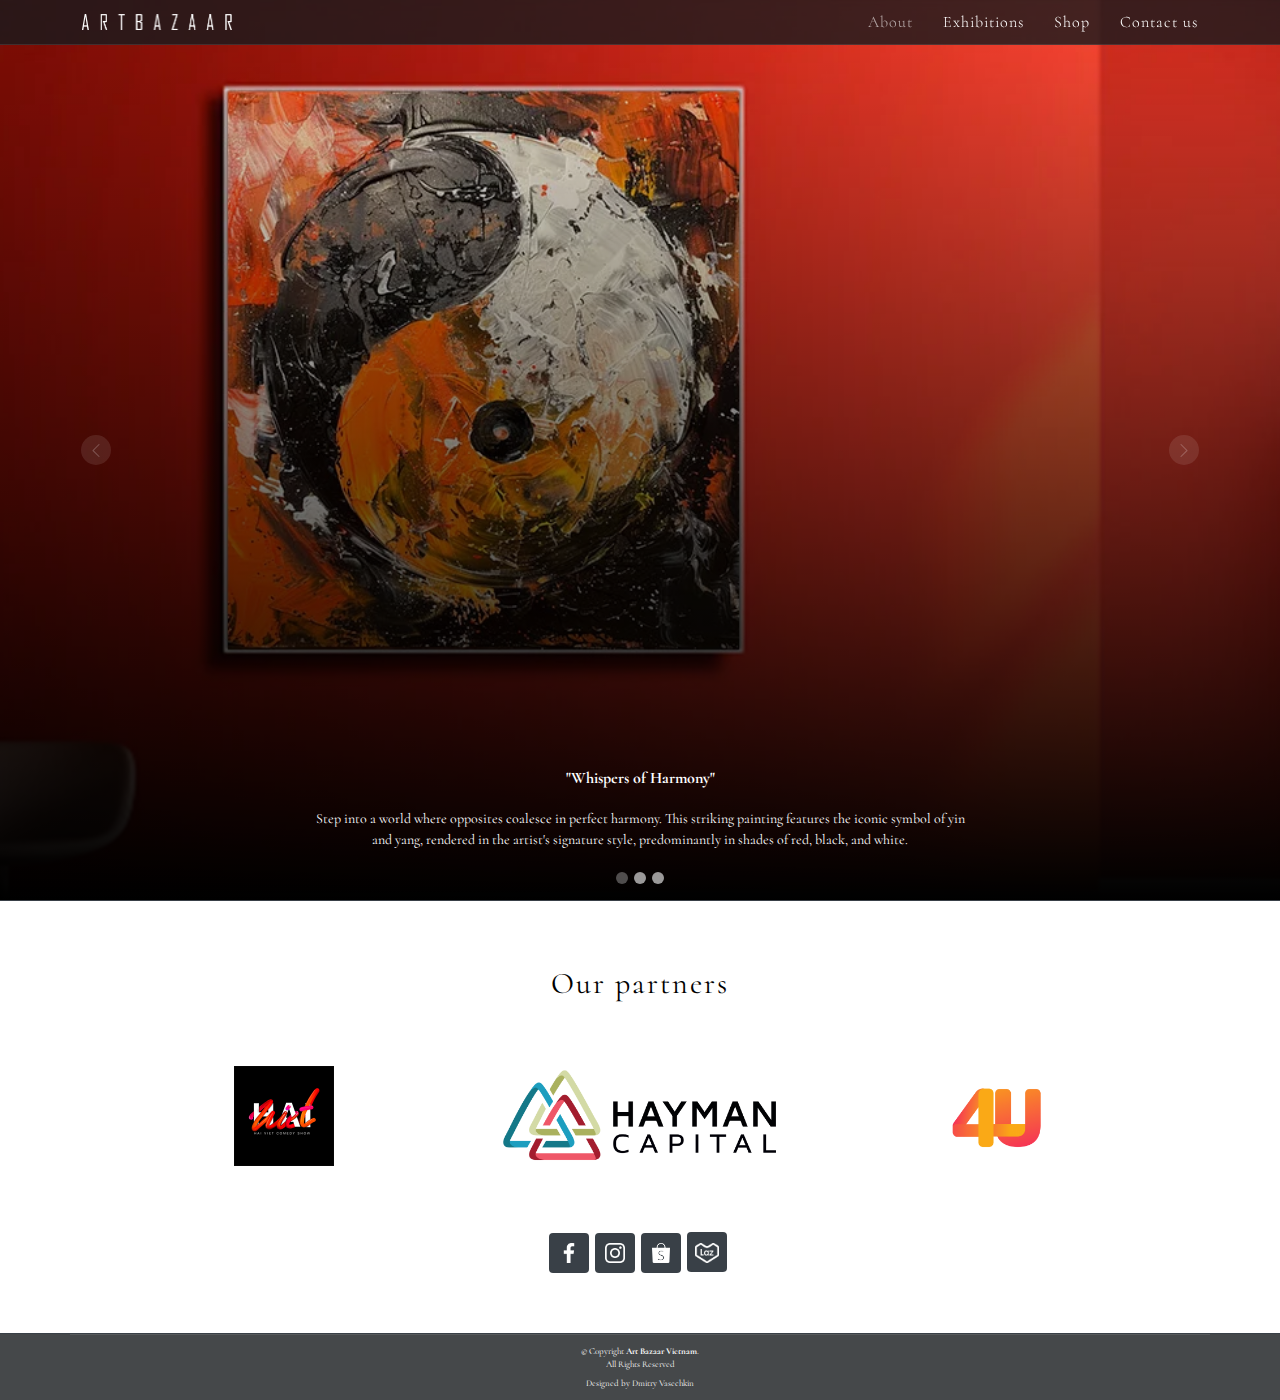
<file: index.html>
<!DOCTYPE html>
<html lang="en">

<head>
  <meta charset="utf-8">
  <meta content="width=device-width, initial-scale=1.0" name="viewport">

  <title>Artbazaar</title>
  <meta content="" name="description">
  <meta content="" name="keywords">

  <!-- Favicons -->
  <link href="assets/img/favicon.png" rel="icon">
  <link href="assets/img/apple-touch-icon.png" rel="apple-touch-icon">

  <!-- Google Fonts -->
  <link href="https://fonts.googleapis.com/css?family=Open+Sans:300,300i,400,400i,600,600i,700,700i|Raleway:300,300i,400,400i,500,500i,600,600i,700,700i|Poppins:300,300i,400,400i,500,500i,600,600i,700,700i" rel="stylesheet">
  <link rel="preconnect" href="https://fonts.googleapis.com">
  <link rel="preconnect" href="https://fonts.gstatic.com" crossorigin>
  <link href="https://fonts.googleapis.com/css2?family=Cormorant:ital,wght@0,300..700;1,300..700&display=swap" rel="stylesheet">

  <!-- Vendor CSS Files -->
  <link href="assets/vendor/animate.css/animate.min.css" rel="stylesheet">
  <link href="assets/vendor/bootstrap/css/bootstrap.min.css" rel="stylesheet">
  <link href="assets/vendor/bootstrap-icons/bootstrap-icons.css" rel="stylesheet">
  <link href="assets/vendor/boxicons/css/boxicons.min.css" rel="stylesheet">
  <link href="assets/vendor/glightbox/css/glightbox.min.css" rel="stylesheet">
  <link href="assets/vendor/remixicon/remixicon.css" rel="stylesheet">
  <link href="assets/vendor/swiper/swiper-bundle.min.css" rel="stylesheet">

  <!-- Template Main CSS File -->
  <link href="assets/css/style.css" rel="stylesheet">

</head>

<body>

  <!-- ======= Header ======= -->
  <header id="header" class="fixed-top header-inner-pages">
    <div class="container d-flex align-items-center justify-content-between">

      <!-- <h1 class="logo"><a href="index.html">ARTBAZAAR</a></h1> -->
      <!-- Uncomment below if you prefer to use an image logo -->
      <a href="index.html" class="logo"><img src="assets/img/logos/Logo.png" alt="" class="img-fluid"></a>

      <nav id="navbar" class="navbar">
        <ul>
          <li><a class="nav-link scrollto active" href="#hero">About</a></li>
          <li><a class="nav-link scrollto" href="assets/html/Exhibitions/exhibitions.html">Exhibitions</a></li>
          <li><a class="nav-link scrollto" href="assets/html/Shop/shop.html">Shop</a></li>
          <li><a class="nav-link scrollto" href="assets/html/ContactUs/contactUs.html">Contact us</a></li>
        </ul>
        <i class="bi bi-list mobile-nav-toggle"></i>
      </nav>
      <!-- .navbar -->

    </div>
  </header>
  <!-- End Header -->

  <!-- ======= Hero Section ======= -->
  <section id="hero">
    <div id="heroCarousel" data-bs-interval="5000" class="carousel slide carousel-fade" data-bs-ride="carousel">

      <ol class="carousel-indicators" id="hero-carousel-indicators"></ol>

      <div class="carousel-inner" role="listbox">

        <!-- Slide 1 -->
        <div class="carousel-item active" style="background-image: url(assets/img/slide/slide-1.jpg)">
          <div class="carousel-container">
            <div class="container">
              <h2 class="animated fadeInDown">"Whispers of Harmony"</h2>
              <p class="animated fadeInUp">Step into a world where opposites coalesce in perfect harmony. This striking painting features the iconic symbol of yin and yang, rendered in the artist's signature style, predominantly in shades of red, black, and white.</p>
            </div>
          </div>
        </div>

        <!-- Slide 2 -->
        <div class="carousel-item" style="background-image: url(assets/img/slide/slide-2.jpg)">
          <div class="carousel-container">
            <div class="container">
              <h2 class="animated fadeInDown">"Glance"</h2>
              <p class="animated fadeInUp">This work of art invites the viewer on a fascinating journey through a maze of abstract shapes and colors. The painting embodies the harmony between geometric shapes of different sizes and colors.</p>
            </div>
          </div>
        </div>

        <!-- Slide 3 -->
        <div class="carousel-item" style="background-image: url(assets/img/slide/slide-3.png)">
          <div class="carousel-container">
            <div class="container">
              <h2 class="animated fadeInDown">"Pastel Dreams"</h2>
              <p class="animated fadeInUp">Immerse yourself in the serene simplicity of minimalist abstraction with this captivating painting. Delicate and ethereal, the canvas depicts whimsical forms reminiscent of colorful clouds or swirling pigments in water, evoking a sense of tranquil beauty.</p>
            </div>
          </div>
        </div>

      </div>

      <a class="carousel-control-prev" href="#heroCarousel" role="button" data-bs-slide="prev">
        <span class="carousel-control-prev-icon bi bi-chevron-left" aria-hidden="true"></span>
      </a>
      <a class="carousel-control-next" href="#heroCarousel" role="button" data-bs-slide="next">
        <span class="carousel-control-next-icon bi bi-chevron-right" aria-hidden="true"></span>
      </a>

    </div>
  </section>
  <!-- End Hero -->

  <!-- ======= Footer ======= -->
  <footer id="footer">

    <div class="footer-top">
      <div class="container-fluid">
        <div class="row justify-content-center">
          <div class="footer-partner">
            Our partners
          </div>
        </div>
        <div class="row justify-content-center">
          <div class="col-xl-10">
            <!-- ======= Partner ======= -->
            <div class="row">
              <div class="col-lg-4 col-md-4 footer-info">
                <div class="footer-info-logos">
                  <img class="footer-info-logos-pad" src="assets/img/logos/haiViet_logo.jpg" alt="HaiViet">
                </div>
              </div>
              <div class="col-lg-4 col-md-4 footer-info">
                <div class="footer-info-logos">
                  <img class="footer-info-logos-pad" src="assets/img/logos/hayman_logo.png" alt="HayMan">
                </div>
              </div>
              <div class="col-lg-4 col-md-4 footer-info">
                <div class="footer-info-logos">
                  <img class="footer-info-logos-pad" src="assets/img/logos/4you_logo.png" alt="4You">
                </div>
              </div>
            </div>
            <!-- ======= End Partner ======= -->

            <!-- ======= Social Media ======= -->
            <div class="row">
              <div class="col-lg-12 col-md-12 footer-info">
                <div class="social-links mt-3">
                  <a href="https://www.facebook.com/profile.php?id=61555023046046" target="_blank" class="facebook">
                    <img src="assets/img/social media/facebook-app-symbol.png" class="bx bxl-facebook">
                  </a>
                  <a href="https://www.instagram.com/art.bazaar.vn?fbclid=IwAR0EukdcfdkC4ageZGIHGQS-IvRPl0HuoiHN8iN3HMoCU4fQBmau-hpbafI" target="_blank" class="instagram">
                    <img src="assets/img/social media/instagram.png" class="bx bxl-instagram">
                  </a>
                  <a href="https://shopee.vn/artbazaar?categoryId=100636&entryPoint=ShopByPDP&itemId=23863904206" target="_blank" class="shopee">
                    <img src="assets/img/social media/shopee.png" class="bx bxl-shopee" >
                  </a>
                  <a href="https://www.lazada.vn/shop/art-bazaar" target="_blank" class="lazada">
                    <img src="assets/img/social media/lazada.png"  class="bx bxl-lazada">
                  </a>
                </div>
              </div>
            </div>
            <!-- ======= End Social Media ======= -->
          </div>
        </div>
      </div>
    </div>

    <div class="container footer-copyright">
      <div class="copyright">
        &copy; Copyright <strong><span>Art Bazaar Vietnam</span></strong>.<br> All Rights Reserved
      </div>
      <div class="credits">
        Designed by <a href="https://www.facebook.com/dima.vasechkin.33" target="_blank">Dmitry Vasechkin</a>
      </div>
    </div>
  </footer>
  <!-- End Footer -->

  <!-- Back to top -->
  <div id="preloader"></div>
  <a href="#" class="back-to-top d-flex align-items-center justify-content-center"><i class="bi bi-arrow-up-short"></i></a>

  <!-- Vendor JS Files -->
  <script src="assets/vendor/purecounter/purecounter_vanilla.js"></script>
  <script src="assets/vendor/bootstrap/js/bootstrap.bundle.min.js"></script>
  <script src="assets/vendor/glightbox/js/glightbox.min.js"></script>
  <script src="assets/vendor/isotope-layout/isotope.pkgd.min.js"></script>
  <script src="assets/vendor/swiper/swiper-bundle.min.js"></script>
  <script src="assets/vendor/waypoints/noframework.waypoints.js"></script>
  <script src="assets/vendor/php-email-form/validate.js"></script>

  <!-- Template Main JS File -->
  <script src="assets/js/main.js"></script>

</body>

</html>
</file>
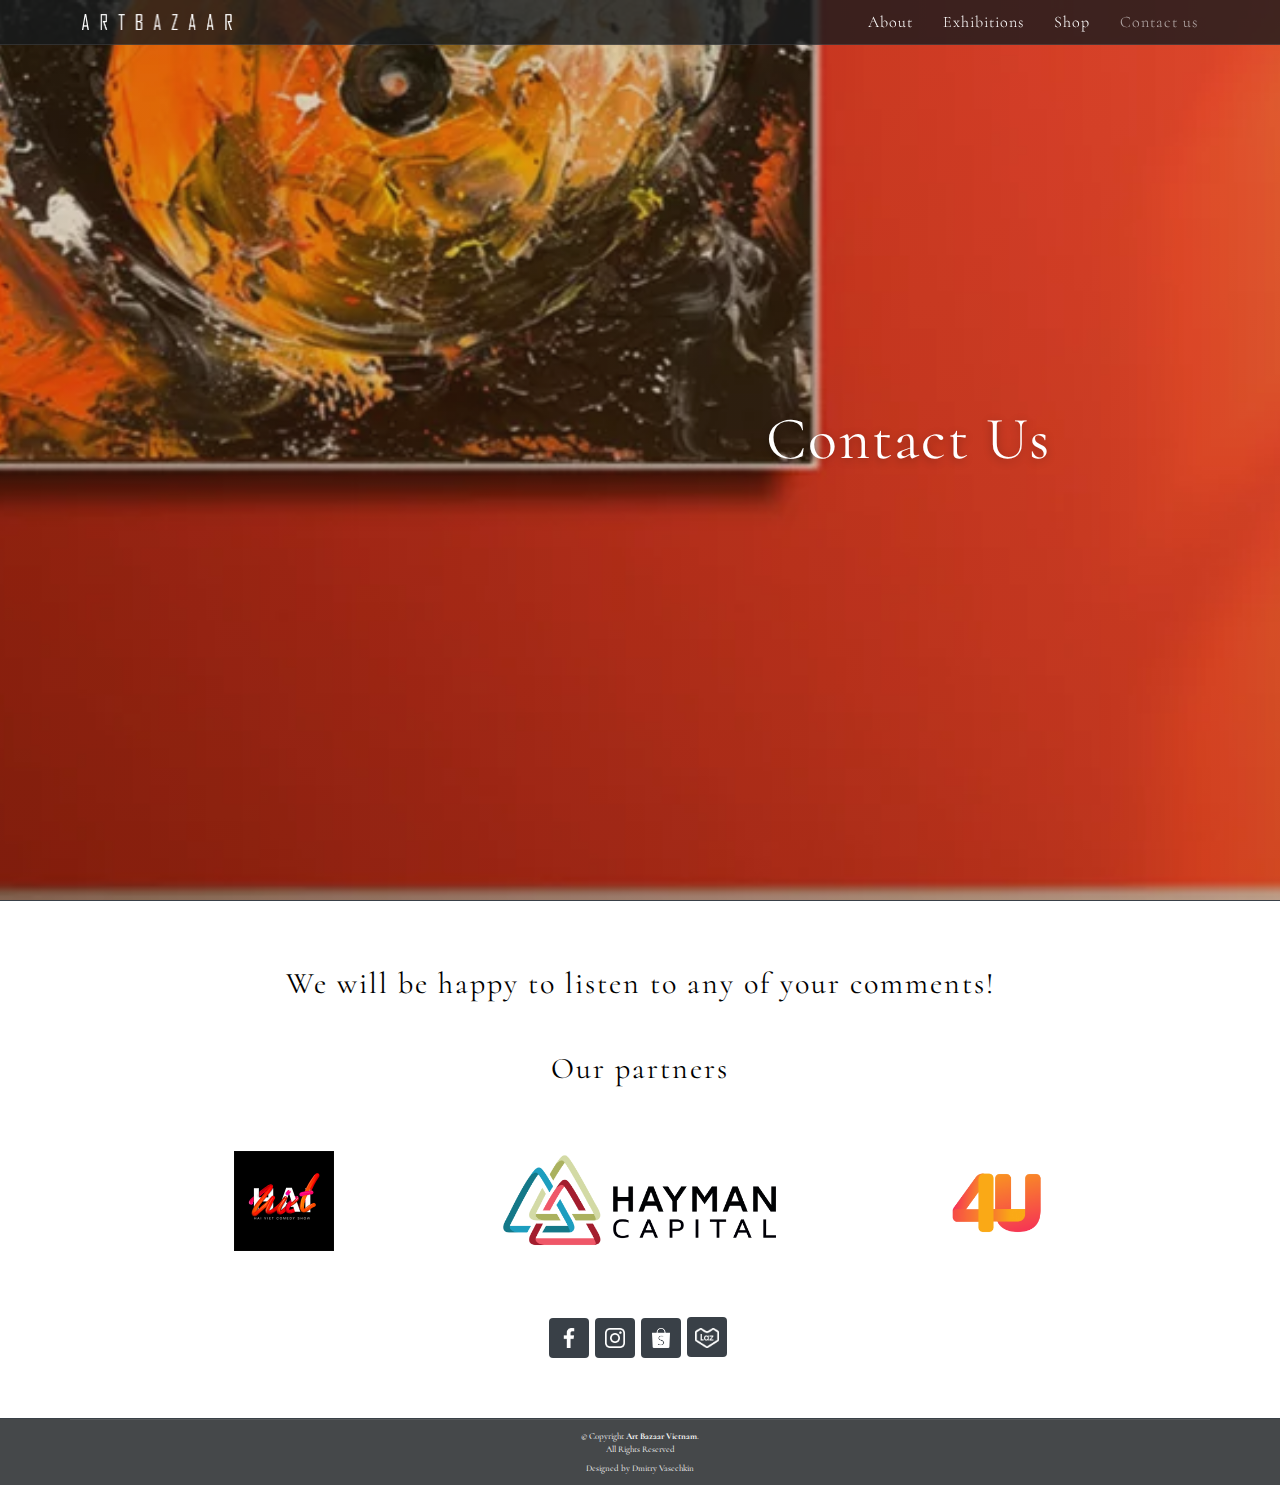
<file: assets/html/ContactUs/contactUs.html>
<!DOCTYPE html>
<html lang="en">

<head>
  <meta charset="utf-8">
  <meta content="width=device-width, initial-scale=1.0" name="viewport">

  <title>Artbazaar</title>
  <meta content="" name="description">
  <meta content="" name="keywords">

  <!-- Favicons -->
  <link href="../../../assets/img/favicon.png" rel="icon">
  <link href="../../../assets/img/apple-touch-icon.png" rel="apple-touch-icon">

  <!-- Google Fonts -->
  <link href="https://fonts.googleapis.com/css?family=Open+Sans:300,300i,400,400i,600,600i,700,700i|Raleway:300,300i,400,400i,500,500i,600,600i,700,700i|Poppins:300,300i,400,400i,500,500i,600,600i,700,700i" rel="stylesheet">
  <link rel="preconnect" href="https://fonts.googleapis.com">
  <link rel="preconnect" href="https://fonts.gstatic.com" crossorigin>
  <link href="https://fonts.googleapis.com/css2?family=Cormorant:ital,wght@0,300..700;1,300..700&display=swap" rel="stylesheet">

  <!-- Vendor CSS Files -->
  <link href="../../../assets/vendor/animate.css/animate.min.css" rel="stylesheet">
  <link href="../../../assets/vendor/bootstrap/css/bootstrap.min.css" rel="stylesheet">
  <link href="../../../assets/vendor/bootstrap-icons/bootstrap-icons.css" rel="stylesheet">
  <link href="../../../assets/vendor/boxicons/css/boxicons.min.css" rel="stylesheet">
  <link href="../../../assets/vendor/glightbox/css/glightbox.min.css" rel="stylesheet">
  <link href="../../../assets/vendor/remixicon/remixicon.css" rel="stylesheet">
  <link href="../../../assets/vendor/swiper/swiper-bundle.min.css" rel="stylesheet">

  <!-- Template Main CSS File -->
  <link href="../../../assets/css/style.css" rel="stylesheet">

</head>

<body>

  <!-- ======= Header ======= -->
  <header id="header" class="fixed-top header-inner-pages">
    <div class="container d-flex align-items-center justify-content-between">

      <!-- <h1 class="logo"><a href="index.html">ARTBAZAAR</a></h1> -->
      <!-- Uncomment below if you prefer to use an image logo -->
      <a href="../../../index.html" class="logo"><img src="../../../assets/img/logos/Logo.png" alt="" class="img-fluid"></a>

      <nav id="navbar" class="navbar">
        <ul>
          <li><a class="nav-link scrollto " href="../../../index.html">About</a></li>
          <li><a class="nav-link scrollto " href="../Exhibitions/exhibitions.html">Exhibitions</a></li>
          <li><a class="nav-link scrollto " href="../Shop/shop.html">Shop</a></li>
          <li><a class="nav-link scrollto active" href="#portfolio">Contact us</a></li>
        </ul>
        <i class="bi bi-list mobile-nav-toggle"></i>
      </nav>
      <!-- .navbar -->

    </div>
  </header>
  <!-- End Header -->

  <!-- ======= Hero Section ======= -->
  <section id="contactUs">
    <div id="contactUsCarousel" data-bs-interval="5000" class="carousel slide carousel-fade" data-bs-ride="carousel">

      <div class="carousel-inner" role="listbox">

        <!-- Slide 1 -->
        <div class="carousel-item active" style="background-image: url(../../img/noroot.png)">
          <div class="carousel-container">
            <div class="container">
              <p class="animated fadeInUp">Contact Us</p>
            </div>
          </div>
        </div>

      </div>

    </div>
  </section>
  <!-- End Hero -->

  <!-- ======= Footer ======= -->
  <footer id="footer">

    <div class="footer-top">
      <div class="container-fluid">

        <div class="row justify-content-center">
          <div class="footer-partner">
            We will be happy to listen to any of your comments!
          </div>
        </div>

        <div class="row justify-content-center">
          <div class="footer-partner">
            Our partners
          </div>
        </div>
        <div class="row justify-content-center">
          <div class="col-xl-10">
            <!-- ======= Partner ======= -->
            <div class="row">
              <div class="col-lg-4 col-md-4 footer-info">
                <div class="footer-info-logos">
                  <img class="footer-info-logos-pad" src="../../../assets/img/logos/haiViet_logo.jpg" alt="HaiViet">
                </div>
              </div>
              <div class="col-lg-4 col-md-4 footer-info">
                <div class="footer-info-logos">
                  <img class="footer-info-logos-pad" src="../../../assets/img/logos/hayman_logo.png" alt="HayMan">
                </div>
              </div>
              <div class="col-lg-4 col-md-4 footer-info">
                <div class="footer-info-logos">
                  <img class="footer-info-logos-pad" src="../../../assets/img/logos/4you_logo.png" alt="4You">
                </div>
              </div>
            </div>
            <!-- ======= End Partner ======= -->

            <!-- ======= Social Media ======= -->
            <div class="row">
              <div class="col-lg-12 col-md-12 footer-info">
                <div class="social-links mt-3">
                  <a href="https://www.facebook.com/profile.php?id=61555023046046" target="_blank" class="facebook">
                    <img src="../../../assets/img/social media/facebook-app-symbol.png" class="bx bxl-facebook">
                  </a>
                  <a href="https://www.instagram.com/art.bazaar.vn?fbclid=IwAR0EukdcfdkC4ageZGIHGQS-IvRPl0HuoiHN8iN3HMoCU4fQBmau-hpbafI" target="_blank" class="instagram">
                    <img src="../../../assets/img/social media/instagram.png" class="bx bxl-instagram">
                  </a>
                  <a href="https://shopee.vn/artbazaar?categoryId=100636&entryPoint=ShopByPDP&itemId=23863904206" target="_blank" class="shopee">
                    <img src="../../../assets/img/social media/shopee.png" class="bx bxl-shopee" >
                  </a>
                  <a href="https://www.lazada.vn/shop/art-bazaar" target="_blank" class="lazada">
                    <img src="../../../assets/img/social media/lazada.png"  class="bx bxl-lazada">
                  </a>
                </div>
              </div>
            </div>
            <!-- ======= End Social Media ======= -->
          </div>
        </div>
      </div>
    </div>

    <div class="container footer-copyright">
      <div class="copyright">
        &copy; Copyright <strong><span>Art Bazaar Vietnam</span></strong>.<br> All Rights Reserved
      </div>
      <div class="credits">
        Designed by <a href="https://www.facebook.com/dima.vasechkin.33" target="_blank">Dmitry Vasechkin</a>
      </div>
    </div>
  </footer>
  <!-- End Footer -->

  <!-- Back to top -->
  <div id="preloader"></div>
  <a href="#" class="back-to-top d-flex align-items-center justify-content-center"><i class="bi bi-arrow-up-short"></i></a>

  <!-- Vendor JS Files -->
  <script src="../../../assets/vendor/purecounter/purecounter_vanilla.js"></script>
  <script src="../../../assets/vendor/bootstrap/js/bootstrap.bundle.min.js"></script>
  <script src="../../../assets/vendor/glightbox/js/glightbox.min.js"></script>
  <script src="../../../assets/vendor/isotope-layout/isotope.pkgd.min.js"></script>
  <script src="../../../assets/vendor/swiper/swiper-bundle.min.js"></script>
  <script src="../../../assets/vendor/waypoints/noframework.waypoints.js"></script>
  <script src="../../../assets/vendor/php-email-form/validate.js"></script>

  <!-- Template Main JS File -->
  <script src="../../../assets/js/main.js"></script>

</body>

</html>
</file>
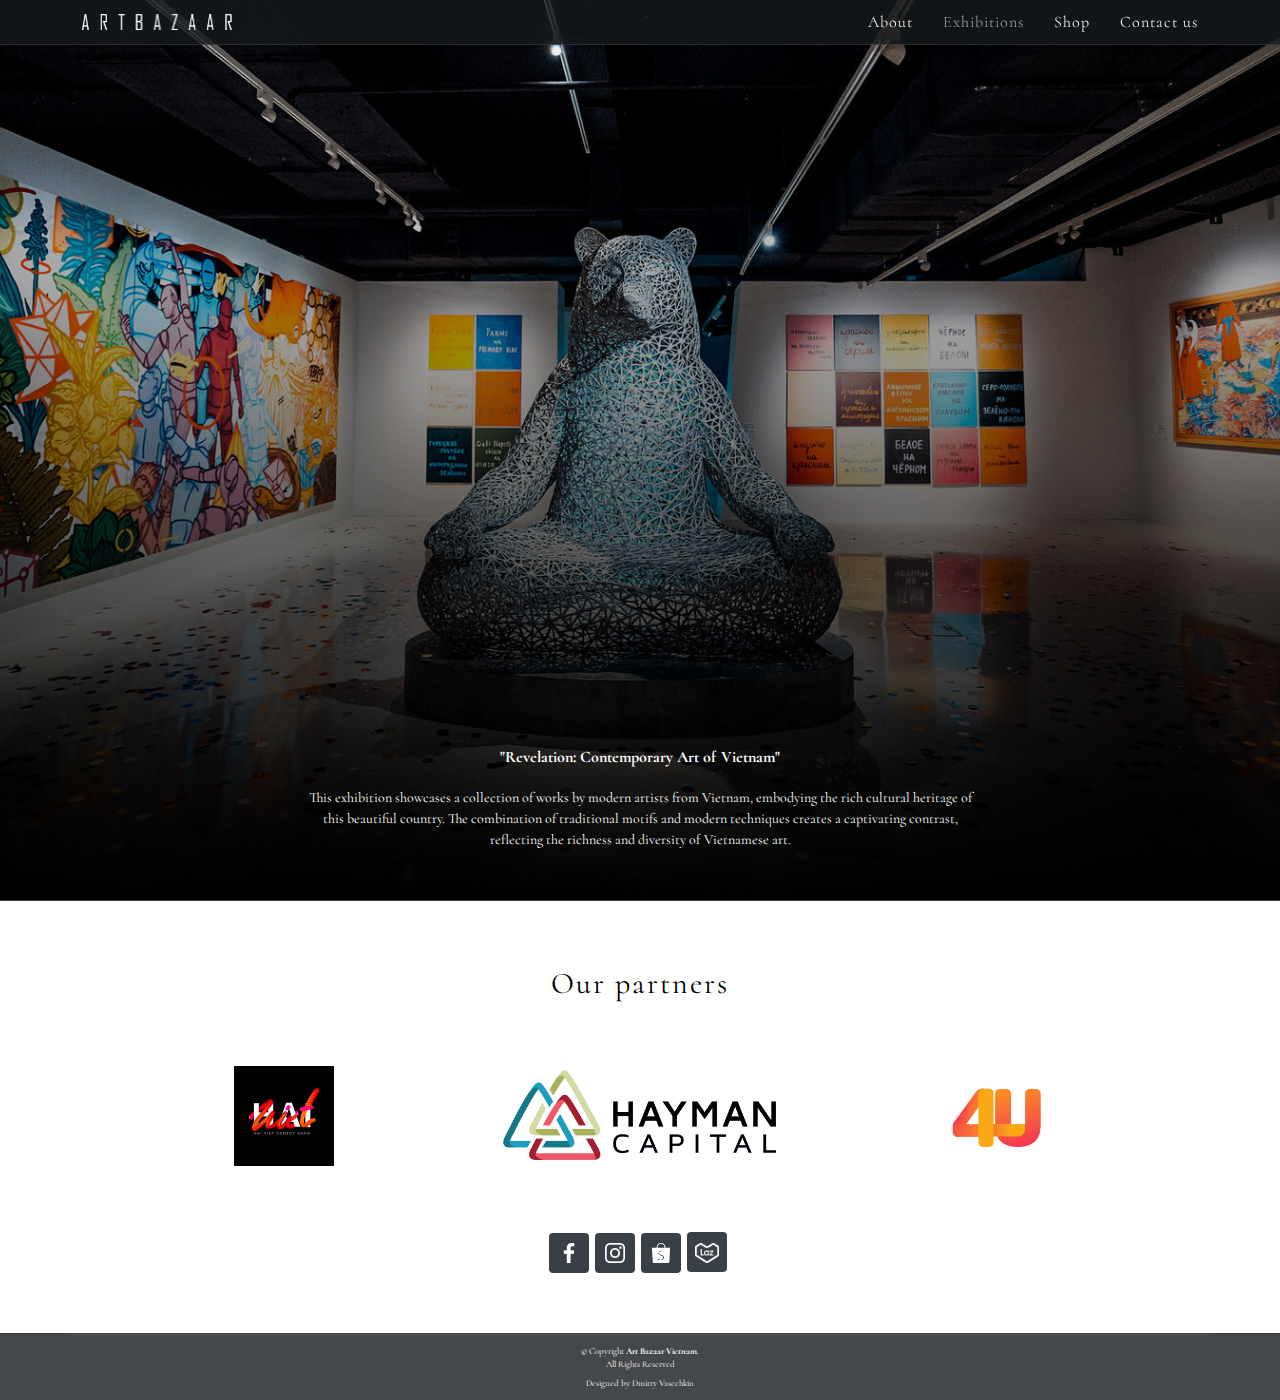
<file: assets/html/Exhibitions/exhibitions.html>
<!DOCTYPE html>
<html lang="en">

<head>
  <meta charset="utf-8">
  <meta content="width=device-width, initial-scale=1.0" name="viewport">

  <title>Artbazaar</title>
  <meta content="" name="description">
  <meta content="" name="keywords">

  <!-- Favicons -->
  <link href="../../../assets/img/favicon.png" rel="icon">
  <link href="../../../assets/img/apple-touch-icon.png" rel="apple-touch-icon">

  <!-- Google Fonts -->
  <link href="https://fonts.googleapis.com/css?family=Open+Sans:300,300i,400,400i,600,600i,700,700i|Raleway:300,300i,400,400i,500,500i,600,600i,700,700i|Poppins:300,300i,400,400i,500,500i,600,600i,700,700i" rel="stylesheet">
  <link rel="preconnect" href="https://fonts.googleapis.com">
  <link rel="preconnect" href="https://fonts.gstatic.com" crossorigin>
  <link href="https://fonts.googleapis.com/css2?family=Cormorant:ital,wght@0,300..700;1,300..700&display=swap" rel="stylesheet">

  <!-- Vendor CSS Files -->
  <link href="../../../assets/vendor/animate.css/animate.min.css" rel="stylesheet">
  <link href="../../../assets/vendor/bootstrap/css/bootstrap.min.css" rel="stylesheet">
  <link href="../../../assets/vendor/bootstrap-icons/bootstrap-icons.css" rel="stylesheet">
  <link href="../../../assets/vendor/boxicons/css/boxicons.min.css" rel="stylesheet">
  <link href="../../../assets/vendor/glightbox/css/glightbox.min.css" rel="stylesheet">
  <link href="../../../assets/vendor/remixicon/remixicon.css" rel="stylesheet">
  <link href="../../../assets/vendor/swiper/swiper-bundle.min.css" rel="stylesheet">

  <!-- Template Main CSS File -->
  <link href="../../../assets/css/style.css" rel="stylesheet">

</head>

<body>

  <!-- ======= Header ======= -->
  <header id="header" class="fixed-top header-inner-pages">
    <div class="container d-flex align-items-center justify-content-between">

      <!-- <h1 class="logo"><a href="index.html">ARTBAZAAR</a></h1> -->
      <!-- Uncomment below if you prefer to use an image logo -->
      <a href="../../../index.html" class="logo"><img src="../../../assets/img/logos/Logo.png" alt="" class="img-fluid"></a>

      <nav id="navbar" class="navbar">
        <ul>
          <li><a class="nav-link scrollto " href="../../../index.html">About</a></li>
          <li><a class="nav-link scrollto active" href="#about">Exhibitions</a></li>
          <li><a class="nav-link scrollto" href="../Shop/shop.html">Shop</a></li>
          <li><a class="nav-link scrollto" href="../ContactUs/contactUs.html">Contact us</a></li>
        </ul>
        <i class="bi bi-list mobile-nav-toggle"></i>
      </nav>
      <!-- .navbar -->

    </div>
  </header>
  <!-- End Header -->

  <!-- ======= Hero Section ======= -->
  <section id="hero">
    <div id="heroCarousel" data-bs-interval="5000" class="carousel slide carousel-fade" data-bs-ride="carousel">

      <div class="carousel-inner" role="listbox">

        <!-- Slide 1 -->
        <div class="carousel-item active" style="background-image: url(../../img/stonebare.jpeg)">
          <div class="carousel-container">
            <div class="container">
              <h2 class="animated fadeInDown">"Revelation: Contemporary Art of Vietnam"</h2>
              <p class="animated fadeInUp">This exhibition showcases a collection of works by modern artists from Vietnam, embodying the rich cultural heritage of this beautiful country. The combination of traditional motifs and modern techniques creates a captivating contrast, reflecting the richness and diversity of Vietnamese art.</p>
            </div>
          </div>
        </div>

      </div>


    </div>
  </section>
  <!-- End Hero -->

  <!-- ======= Footer ======= -->
  <footer id="footer">

    <div class="footer-top">
      <div class="container-fluid">
        <div class="row justify-content-center">
          <div class="footer-partner">
            Our partners
          </div>
        </div>
        <div class="row justify-content-center">
          <div class="col-xl-10">
            <!-- ======= Partner ======= -->
            <div class="row">
              <div class="col-lg-4 col-md-4 footer-info">
                <div class="footer-info-logos">
                  <img class="footer-info-logos-pad" src="../../../assets/img/logos/haiViet_logo.jpg" alt="HaiViet">
                </div>
              </div>
              <div class="col-lg-4 col-md-4 footer-info">
                <div class="footer-info-logos">
                  <img class="footer-info-logos-pad" src="../../../assets/img/logos/hayman_logo.png" alt="HayMan">
                </div>
              </div>
              <div class="col-lg-4 col-md-4 footer-info">
                <div class="footer-info-logos">
                  <img class="footer-info-logos-pad" src="../../../assets/img/logos/4you_logo.png" alt="4You">
                </div>
              </div>
            </div>
            <!-- ======= End Partner ======= -->

            <!-- ======= Social Media ======= -->
            <div class="row">
              <div class="col-lg-12 col-md-12 footer-info">
                <div class="social-links mt-3">
                  <a href="https://www.facebook.com/profile.php?id=61555023046046" target="_blank" class="facebook">
                    <img src="../../../assets/img/social media/facebook-app-symbol.png" class="bx bxl-facebook">
                  </a>
                  <a href="https://www.instagram.com/art.bazaar.vn?fbclid=IwAR0EukdcfdkC4ageZGIHGQS-IvRPl0HuoiHN8iN3HMoCU4fQBmau-hpbafI" target="_blank" class="instagram">
                    <img src="../../../assets/img/social media/instagram.png" class="bx bxl-instagram">
                  </a>
                  <a href="https://shopee.vn/artbazaar?categoryId=100636&entryPoint=ShopByPDP&itemId=23863904206" target="_blank" class="shopee">
                    <img src="../../../assets/img/social media/shopee.png" class="bx bxl-shopee" >
                  </a>
                  <a href="https://www.lazada.vn/shop/art-bazaar" target="_blank" class="lazada">
                    <img src="../../../assets/img/social media/lazada.png"  class="bx bxl-lazada">
                  </a>
                </div>
              </div>
            </div>
            <!-- ======= End Social Media ======= -->
          </div>
        </div>
      </div>
    </div>

    <div class="container footer-copyright">
      <div class="copyright">
        &copy; Copyright <strong><span>Art Bazaar Vietnam</span></strong>.<br> All Rights Reserved
      </div>
      <div class="credits">
        Designed by <a href="https://www.facebook.com/dima.vasechkin.33" target="_blank">Dmitry Vasechkin</a>
      </div>
    </div>
  </footer>
  <!-- End Footer -->

  <!-- Back to top -->
  <div id="preloader"></div>
  <a href="#" class="back-to-top d-flex align-items-center justify-content-center"><i class="bi bi-arrow-up-short"></i></a>

  <!-- Vendor JS Files -->
  <script src="../../../assets/vendor/purecounter/purecounter_vanilla.js"></script>
  <script src="../../../assets/vendor/bootstrap/js/bootstrap.bundle.min.js"></script>
  <script src="../../../assets/vendor/glightbox/js/glightbox.min.js"></script>
  <script src="../../../assets/vendor/isotope-layout/isotope.pkgd.min.js"></script>
  <script src="../../../assets/vendor/swiper/swiper-bundle.min.js"></script>
  <script src="../../../assets/vendor/waypoints/noframework.waypoints.js"></script>
  <script src="../../../assets/vendor/php-email-form/validate.js"></script>

  <!-- Template Main JS File -->
  <script src="../../../assets/js/main.js"></script>

</body>

</html>
</file>
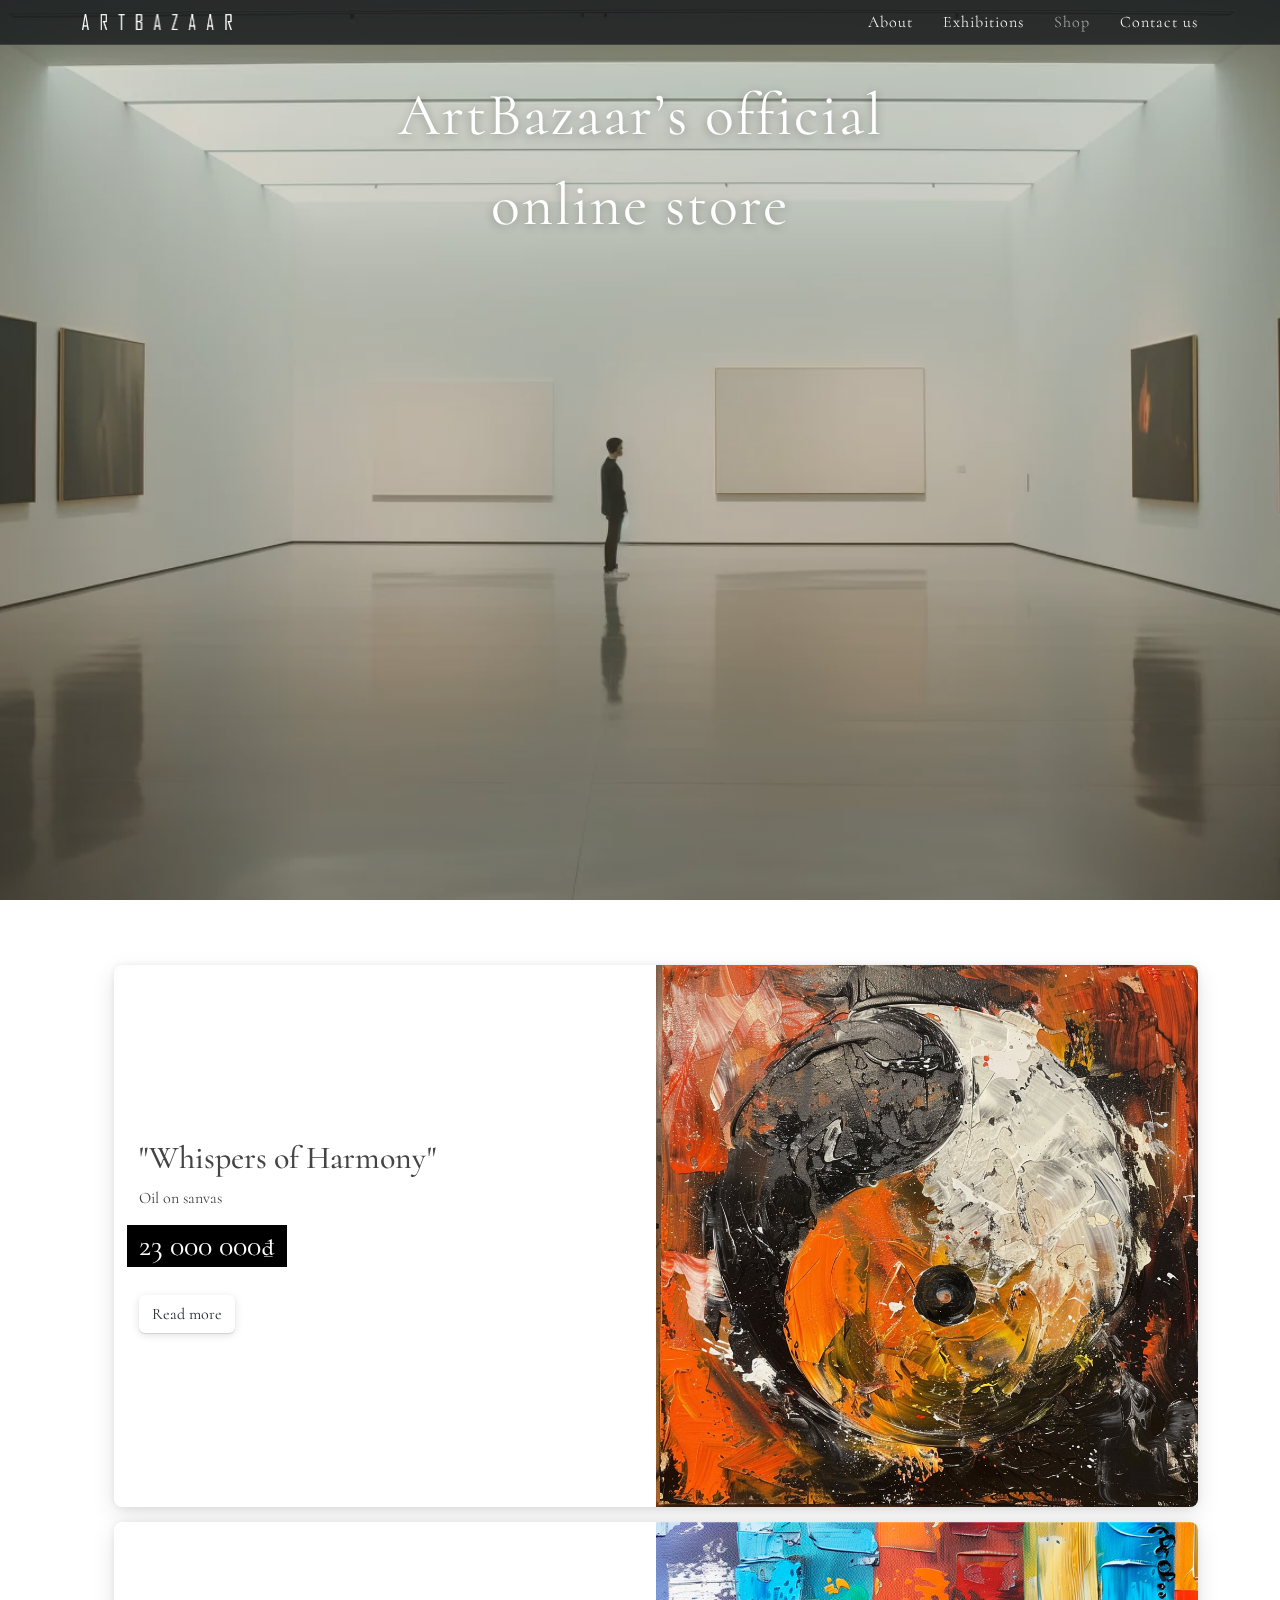
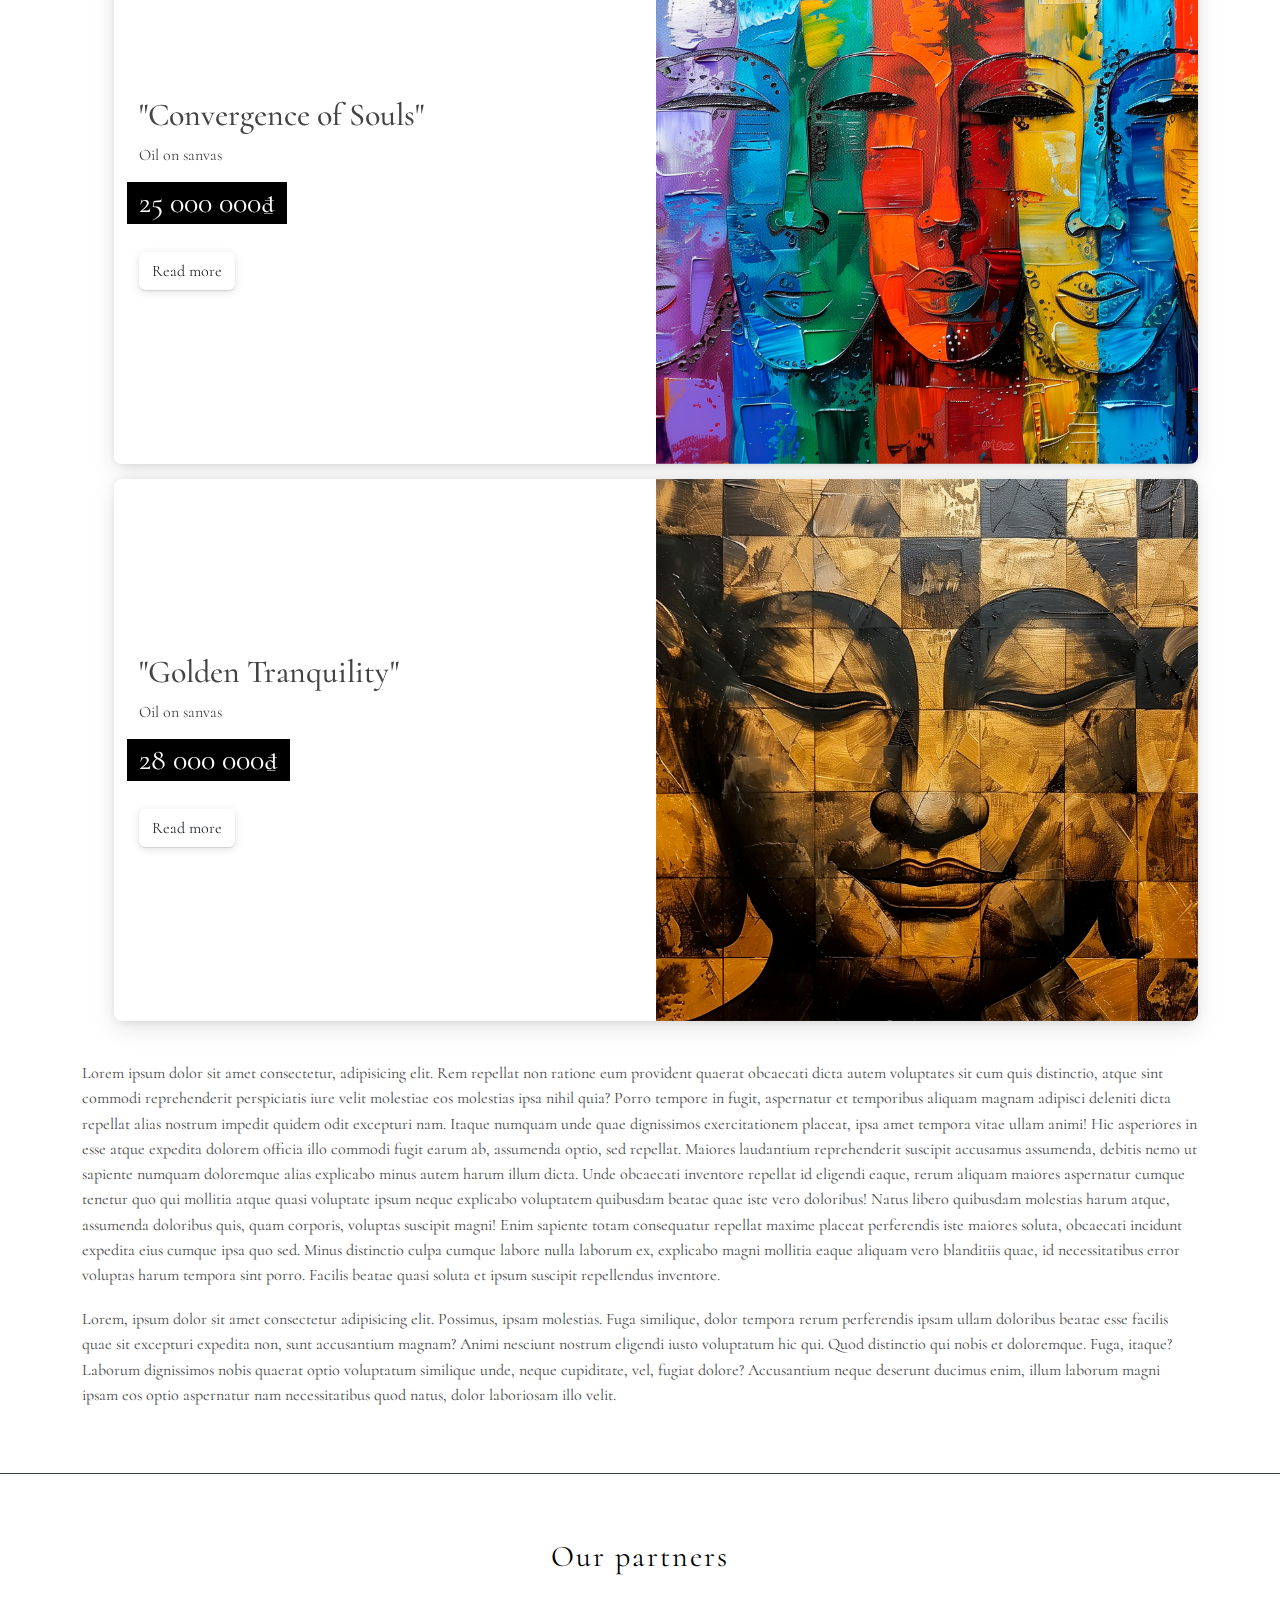
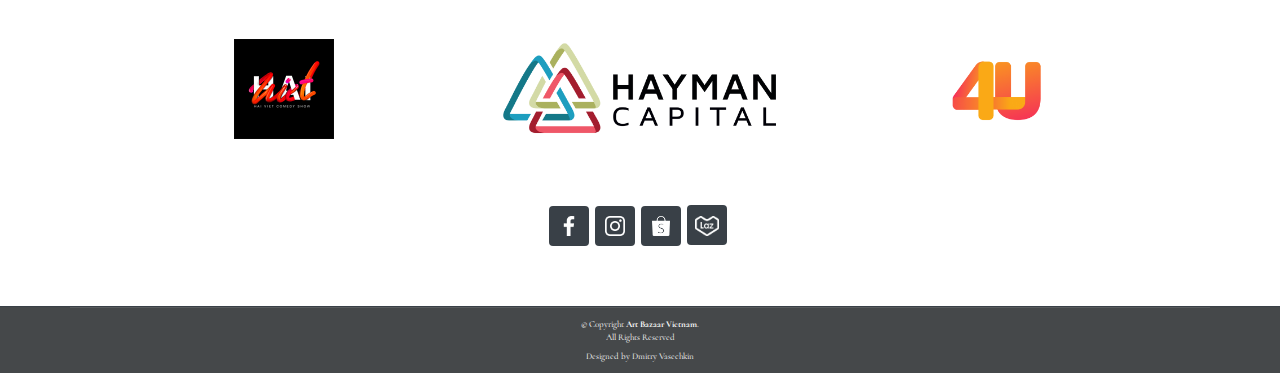
<file: assets/html/Shop/shop.html>
<!doctype html>
<html lang="en">
<head>
  <meta charset="UTF-8">
  <meta name="viewport" content="width=device-width, initial-scale=1">
  <link href="style.css" rel="stylesheet">
  <title>Artbazaar | Shop</title>

  <!-- Favicons -->
  <link href="../../img/favicon.png" rel="icon">
  <link href="../img/apple-touch-icon.png" rel="apple-touch-icon">

  <!-- Google Fonts --> 
  <link href="https://fonts.googleapis.com/css?family=Open+Sans:300,300i,400,400i,600,600i,700,700i|Raleway:300,300i,400,400i,500,500i,600,600i,700,700i|Poppins:300,300i,400,400i,500,500i,600,600i,700,700i" rel="stylesheet">
  <link rel="preconnect" href="https://fonts.googleapis.com">
  <link rel="preconnect" href="https://fonts.gstatic.com" crossorigin>
  <link href="https://fonts.googleapis.com/css2?family=Cormorant:ital,wght@0,300..700;1,300..700&display=swap" rel="stylesheet">

  <!-- Vendor CSS Files -->
  <link href="../../vendor/animate.css/animate.min.css" rel="stylesheet">
  <link href="../../vendor/bootstrap/css/bootstrap.min.css" rel="stylesheet">
  <link href="../../vendor/bootstrap-icons/bootstrap-icons.css" rel="stylesheet">
  <link href="../../vendor/boxicons/css/boxicons.min.css" rel="stylesheet">
  <link href="../../vendor/glightbox/css/glightbox.min.css" rel="stylesheet">
  <link href="../../vendor/remixicon/remixicon.css" rel="stylesheet">
  <link href="../../vendor/swiper/swiper-bundle.min.css" rel="stylesheet">

  <!-- Template Main CSS File -->
  <link href="../../css/style.css" rel="stylesheet">

</head>
<body data-theme="dark">

  <!-- ======= Header ======= -->
  <header id="header" class="fixed-top header-inner-pages">
    <div class="container d-flex align-items-center justify-content-between">

    <!-- <h1 class="logo"><a href="index.html">ARTBAZAAR</a></h1> -->
    <!-- Uncomment below if you prefer to use an image logo -->
    <a href="../../../index.html" class="logo"><img src="../../img/logos/Logo.png" alt="" class="img-fluid"></a>

    <nav id="navbar" class="navbar">
        <ul>
            <li><a class="nav-link scrollto" href="../../../index.html">About</a></li>
            <li><a class="nav-link scrollto" href="../Exhibitions/exhibitions.html">Exhibitions</a></li>
            <li><a class="nav-link scrollto active" href="#shop">Shop</a></li>
            <li><a class="nav-link scrollto" href="#portfolio">Contact us</a></li>
        </ul>
        <i class="bi bi-list mobile-nav-toggle"></i>
    </nav>
    <!-- .navbar -->

    </div>
  </header>
  <!-- End Header -->

  <!-- ======= Shop Section ======= -->
  <section id="shop">
    <div id="shopCarousel" data-bs-interval="5000" class="carousel slide carousel-fade" data-bs-ride="carousel">
      <div class="carousel-inner" role="listbox">
        <div class="carousel-item active" style="background-image: url(../../img/shopartgalary.png)">
          <div class="carousel-container fadeInUp">
            <div class="container">
              <p class="animated fadeInDown">ArtBazaar’s official</p>
              <p class="animated fadeInUp">online store</p>
            </div>
          </div>
        </div>
      </div>
    </div>
  </section>
  <!-- End shop -->

  <main class="padding-y-xl">
    
    <div class="container max-width-adaptive-md margin-bottom-lg">
      <ul class="stack-cards js-stack-cards">
        <li data-theme="default" class="stack-cards__item bg radius-lg shadow-md js-stack-cards__item">
          <div class="grid">
            <div class="col-6 flex items-center height-100%">
              <div class="text-component padding-md ">
                <h2>"Whispers of Harmony"</h2>
                <p class="display@xs">Oil on sanvas</p>
                <div class="row"> 
                  <p class="price">23 000 000₫</p>
                </div>
                <p><a href="#0" class="btn btn--accent">Read more</a></p>
              </div>
            </div>

            <div class="col-6 height-100%">
              <img class="block width-100% height-100% object-cover" src="../../img/yinYang.png" alt="Image description">
            </div>
          </div>
        </li>
      
        <li data-theme="default" class="stack-cards__item bg radius-lg shadow-md js-stack-cards__item">
          <div class="grid">
            <div class="col-6 flex items-center height-100%">
              <div class="text-component padding-md ">
                <h2>"Convergence of Souls"</h2>
                <p class="display@xs">Oil on sanvas</p>
                <div class="row">
                  <p class="price">25 000 000₫</p>
                </div>
                <p><a href="#0" class="btn btn--accent">Read more</a></p>
              </div>
            </div>

            <div class="col-6 height-100%">
              <img class="block width-100% height-100% object-cover" src="../../img/faces.jpg" alt="Image description">
            </div>
          </div>
        </li>

        <li data-theme="default" class="stack-cards__item bg radius-lg shadow-md js-stack-cards__item">
          <div class="grid">
            <div class="col-6 flex items-center height-100%">
              <div class="text-component padding-md ">
                <h2>"Golden Tranquility"</h2>
                <p class="display@xs">Oil on sanvas</p>
                <div class="row">
                  <p class="price">28 000 000₫</p>
                </div>
                <p><a href="#0" class="btn btn--accent">Read more</a></p>
              </div>
            </div>

            <div class="col-6 height-100%">
              <img class="block width-100% height-100% object-cover" src="../../img/golden buddha.jpg" alt="Image description">
            </div>
          </div>
        </li>
        
      </ul>
    </div>
  
    <div class="container max-width-adaptive-sm">
      <div class="text-component line-height-lg v-space-md">
        <p>Lorem ipsum dolor sit amet consectetur, adipisicing elit. Rem repellat non ratione eum provident quaerat obcaecati dicta autem voluptates sit cum quis distinctio, atque sint commodi reprehenderit perspiciatis iure velit molestiae eos molestias ipsa nihil quia? Porro tempore in fugit, aspernatur et temporibus aliquam magnam adipisci deleniti dicta repellat alias nostrum impedit quidem odit excepturi nam. Itaque numquam unde quae dignissimos exercitationem placeat, ipsa amet tempora vitae ullam animi! Hic asperiores in esse atque expedita dolorem officia illo commodi fugit earum ab, assumenda optio, sed repellat. Maiores laudantium reprehenderit suscipit accusamus assumenda, debitis nemo ut sapiente numquam doloremque alias explicabo minus autem harum illum dicta. Unde obcaecati inventore repellat id eligendi eaque, rerum aliquam maiores aspernatur cumque tenetur quo qui mollitia atque quasi voluptate ipsum neque explicabo voluptatem quibusdam beatae quae iste vero doloribus! Natus libero quibusdam molestias harum atque, assumenda doloribus quis, quam corporis, voluptas suscipit magni! Enim sapiente totam consequatur repellat maxime placeat perferendis iste maiores soluta, obcaecati incidunt expedita eius cumque ipsa quo sed. Minus distinctio culpa cumque labore nulla laborum ex, explicabo magni mollitia eaque aliquam vero blanditiis quae, id necessitatibus error voluptas harum tempora sint porro. Facilis beatae quasi soluta et ipsum suscipit repellendus inventore.</p>
  
        <p>Lorem, ipsum dolor sit amet consectetur adipisicing elit. Possimus, ipsam molestias. Fuga similique, dolor tempora rerum perferendis ipsam ullam doloribus beatae esse facilis quae sit excepturi expedita non, sunt accusantium magnam? Animi nesciunt nostrum eligendi iusto voluptatum hic qui. Quod distinctio qui nobis et doloremque. Fuga, itaque? Laborum dignissimos nobis quaerat optio voluptatum similique unde, neque cupiditate, vel, fugiat dolore? Accusantium neque deserunt ducimus enim, illum laborum magni ipsam eos optio aspernatur nam necessitatibus quod natus, dolor laboriosam illo velit.</p>
      </div>
    </div>
  </main>

  <!-- ======= Footer ======= -->
  <footer id="footer">

    <div class="footer-top">
      <div class="container-fluid">
        <div class="row justify-content-center">
          <div class="footer-partner">
            Our partners
          </div>
        </div>
        <div class="row justify-content-center">
          <div class="col-xl-10">
            <div class="row">
              <div class="col-lg-4 col-md-4 footer-info">
                <div class="footer-info-logos">
                  <img class="footer-info-logos-pad" src="../../img/logos/haiViet_logo.jpg" alt="HayMan">
                </div>
              </div>
              <div class="col-lg-4 col-md-4 footer-info">
                <div class="footer-info-logos">
                  <img class="footer-info-logos-pad" src="../../img/logos/hayman_logo.png" alt="Paris">
                </div>
              </div>
              <div class="col-lg-4 col-md-4 footer-info">
                <div class="footer-info-logos">
                  <img class="footer-info-logos-pad" src="../../img/logos/4you_logo.png" alt="Paris">
                </div>
              </div>
              <!-- <div class="col-lg-4 col-md-4 footer-info-logos-pad">
                <img src="assets/img/logo_horizontal.png" alt="HayMan">
              </div>
              <div class="col-lg-4 col-md-4 footer-info-logos-pad">
                <img src="assets/img/лого.jpg" alt="Paris">
              </div>
              <div class="col-lg-4 col-md-4 footer-info-logos-pad">
                <img src="assets/img/Frame 7.png" alt="Paris">
              </div> -->
            </div>
            <!-- ======= Social Media ======= -->
            <div class="row">
              <div class="col-lg-12 col-md-12 footer-info">
                <div class="social-links mt-3">
                  <a href="https://www.facebook.com/profile.php?id=61555023046046" target="_blank" class="facebook">
                    <img src="../../img/social media/facebook-app-symbol.png" class="bx bxl-facebook">
                  </a>
                  <a href="https://www.instagram.com/art.bazaar.vn?fbclid=IwAR0EukdcfdkC4ageZGIHGQS-IvRPl0HuoiHN8iN3HMoCU4fQBmau-hpbafI" target="_blank" class="instagram">
                    <img src="../../img/social media/instagram.png" class="bx bxl-instagram">
                  </a>
                  <a href="https://shopee.vn/artbazaar?categoryId=100636&entryPoint=ShopByPDP&itemId=23863904206" target="_blank" class="shopee">
                    <img src="../../img/social media/shopee.png" class="bx bxl-shopee" >
                  </a>
                  <a href="https://www.lazada.vn/shop/art-bazaar" target="_blank" class="lazada">
                    <img src="../../img/social media/lazada.png"  class="bx bxl-lazada">
                  </a>
                </div>
              </div>
            </div>
            <!-- ======= End Social Media ======= -->
          </div>
        </div>
      </div>
    </div>

    <div class="container footer-copyright">
      <div class="copyright">
        &copy; Copyright <strong><span>Art Bazaar Vietnam</span></strong>.<br> All Rights Reserved
      </div>
      <div class="credits">
        Designed by <a href="https://www.facebook.com/dima.vasechkin.33" target="_blank">Dmitry Vasechkin</a>
      </div>
    </div>
  </footer>
  <!-- End Footer -->

  <!-- Back to top -->
  <div id="preloader"></div>
  <a href="#" class="back-to-top d-flex align-items-center justify-content-center"><i class="bi bi-arrow-up-short"></i></a>

  <!-- Vendor JS Files -->
  <script src="../../vendor/purecounter/purecounter_vanilla.js"></script>
  <script src="../../vendor/bootstrap/js/bootstrap.bundle.min.js"></script>
  <script src="../../vendor/glightbox/js/glightbox.min.js"></script>
  <script src="../../vendor/isotope-layout/isotope.pkgd.min.js"></script>
  <script src="../../vendor/swiper/swiper-bundle.min.js"></script>
  <script src="../../vendor/waypoints/noframework.waypoints.js"></script>
  <script src="../../vendor/php-email-form/validate.js"></script>

  <!-- Template Main JS File -->
  <script src="../../js/main.js"></script>
  <script src="../../js/scripts.js"></script>



  <script src="scripts.js"></script>
</body>
</html>
</file>
<file: assets/html/Shop/style.css>
*, *::after, *::before {
  box-sizing: inherit; }

html, body, div, span, applet, object, iframe,
h1, h2, h3, h4, h5, h6, p, blockquote, pre,
a, abbr, acronym, address, big, cite, code,
del, dfn, em, img, ins, kbd, q, s, samp,
small, strike, strong, sub, sup, tt, var,
b, u, i, center,
dl, dt, dd, ol, ul, li,
fieldset, form, label, legend,
table, caption, tbody, tfoot, thead, tr, th, td,
article, aside, canvas, details, embed,
figure, figcaption, footer, header, hgroup,
menu, nav, output, ruby, section, summary,
time, mark, audio, video, hr {
  margin: 0;
  padding: 0;
  border: 0; }

html {
  box-sizing: border-box; }

article, aside, details, figcaption, figure,
footer, header, hgroup, menu, nav, section, main, form legend {
  display: block; }

ol, ul {
  list-style: none; }

blockquote, q {
  quotes: none; }

button, input, textarea, select {
  margin: 0; }

.btn, .form-control, .link, .reset {
  background-color: transparent;
  padding: 0;
  border: 0;
  border-radius: 0;
  color: inherit;
  line-height: inherit;
  -webkit-appearance: none;
     -moz-appearance: none;
          appearance: none; }

select.form-control::-ms-expand {
  display: none; }

textarea {
  resize: vertical;
  overflow: auto;
  vertical-align: top; }

input::-ms-clear {
  display: none; }

table {
  border-collapse: collapse;
  border-spacing: 0; }

img, video, svg {
  max-width: 100%; }

:root {
  --space-unit:  1em;
  --space-xxxxs: calc(0.125 * var(--space-unit));
  --space-xxxs:  calc(0.25 * var(--space-unit));
  --space-xxs:   calc(0.375 * var(--space-unit));
  --space-xs:    calc(0.5 * var(--space-unit));
  --space-sm:    calc(0.75 * var(--space-unit));
  --space-md:    calc(1.25 * var(--space-unit));
  --space-lg:    calc(2 * var(--space-unit));
  --space-xl:    calc(3.25 * var(--space-unit));
  --space-xxl:   calc(5.25 * var(--space-unit));
  --space-xxxl:  calc(8.5 * var(--space-unit));
  --space-xxxxl: calc(13.75 * var(--space-unit));
  --component-padding: var(--space-md); }

:root {
  --max-width-xxxxs: 20rem;
  --max-width-xxxs:  26rem;
  --max-width-xxs:   32rem;
  --max-width-xs:    38rem;
  --max-width-sm:    48rem;
  --max-width-md:    64rem;
  --max-width-lg:    80rem;
  --max-width-xl:    90rem;
  --max-width-xxl:   100rem;
  --max-width-xxxl:  120rem;
  --max-width-xxxxl: 150rem; }

.container {
  width: calc(100% - 2*var(--component-padding));
  margin-left: auto;
  margin-right: auto; }

.max-width-xxxxs {
  max-width: var(--max-width-xxxxs); }

.max-width-xxxs {
  max-width: var(--max-width-xxxs); }

.max-width-xxs {
  max-width: var(--max-width-xxs); }

.max-width-xs {
  max-width: var(--max-width-xs); }

.max-width-sm {
  max-width: var(--max-width-sm); }

.max-width-md {
  max-width: var(--max-width-md); }

.max-width-lg {
  max-width: var(--max-width-lg); }

.max-width-xl {
  max-width: var(--max-width-xl); }

.max-width-xxl {
  max-width: var(--max-width-xxl); }

.max-width-xxxl {
  max-width: var(--max-width-xxxl); }

.max-width-xxxxl {
  max-width: var(--max-width-xxxxl); }

[class*="max-width-adaptive"] {
  max-width: 32rem; }

@media (min-width: 48rem) {
  [class*="max-width-adaptive"] {
    max-width: 48rem; } }

@media (min-width: 64rem) {
  .max-width-adaptive-md,
  .max-width-adaptive,
  .max-width-adaptive-lg,
  .max-width-adaptive-xl {
    max-width: 64rem; } }

@media (min-width: 80rem) {
  .max-width-adaptive,
  .max-width-adaptive-lg,
  .max-width-adaptive-xl {
    max-width: 80rem; } }

@media (min-width: 90rem) {
  .max-width-adaptive-xl {
    max-width: 90rem; } }

.grid {
  --grid-gap: 0px;
  --offset: var(--grid-gap);
  display: flex;
  flex-wrap: wrap; }
  .grid > * {
    flex-basis: 100%; }

[class*="grid-gap"]:not([class*="grid-auto"]) {
  margin-bottom: calc(-1 * var(--grid-gap, 1em));
  margin-left: calc(-1 * var(--grid-gap, 1em)); }
  [class*="grid-gap"]:not([class*="grid-auto"]) > * {
    margin-bottom: var(--grid-gap, 1em);
    margin-left: var(--offset, 1em); }

@supports (--css: variables) {
  .grid-gap-xxxxs {
    --grid-gap: var(--space-xxxxs); }
  .grid-gap-xxxs {
    --grid-gap: var(--space-xxxs); }
  .grid-gap-xxs {
    --grid-gap: var(--space-xxs); }
  .grid-gap-xs {
    --grid-gap: var(--space-xs); }
  .grid-gap-sm {
    --grid-gap: var(--space-sm); }
  .grid-gap-md {
    --grid-gap: var(--space-md); }
  .grid-gap-lg {
    --grid-gap: var(--space-lg); }
  .grid-gap-xl {
    --grid-gap: var(--space-xl); }
  .grid-gap-xxl {
    --grid-gap: var(--space-xxl); }
  .grid-gap-xxxl {
    --grid-gap: var(--space-xxxl); }
  .grid-gap-xxxxl {
    --grid-gap: var(--space-xxxxl); } }

.col {
  flex-grow: 1;
  flex-basis: 0;
  max-width: 100%; }

.col-1 {
  flex-basis: calc( 8.33% - 0.01px - var(--grid-gap, 1em));
  max-width: calc( 8.33% - 0.01px - var(--grid-gap, 1em)); }

.col-2 {
  flex-basis: calc( 16.66% - 0.01px - var(--grid-gap, 1em));
  max-width: calc( 16.66% - 0.01px - var(--grid-gap, 1em)); }

.col-3 {
  flex-basis: calc( 25% - 0.01px - var(--grid-gap, 1em));
  max-width: calc( 25% - 0.01px - var(--grid-gap, 1em)); }

.col-4 {
  flex-basis: calc( 33.33% - 0.01px - var(--grid-gap, 1em));
  max-width: calc( 33.33% - 0.01px - var(--grid-gap, 1em)); }

.col-5 {
  flex-basis: calc( 41.66% - 0.01px - var(--grid-gap, 1em));
  max-width: calc( 41.66% - 0.01px - var(--grid-gap, 1em)); }

.col-6 {
  flex-basis: calc( 50% - 0.01px - var(--grid-gap, 1em));
  max-width: calc( 50% - 0.01px - var(--grid-gap, 1em)); }

.col-7 {
  flex-basis: calc( 58.33% - 0.01px - var(--grid-gap, 1em));
  max-width: calc( 58.33% - 0.01px - var(--grid-gap, 1em)); }

.col-8 {
  flex-basis: calc( 66.66% - 0.01px - var(--grid-gap, 1em));
  max-width: calc( 66.66% - 0.01px - var(--grid-gap, 1em)); }

.col-9 {
  flex-basis: calc( 75% - 0.01px - var(--grid-gap, 1em));
  max-width: calc( 75% - 0.01px - var(--grid-gap, 1em)); }

.col-10 {
  flex-basis: calc( 83.33% - 0.01px - var(--grid-gap, 1em));
  max-width: calc( 83.33% - 0.01px - var(--grid-gap, 1em)); }

.col-11 {
  flex-basis: calc( 91.66% - 0.01px - var(--grid-gap, 1em));
  max-width: calc( 91.66% - 0.01px - var(--grid-gap, 1em)); }

.col-12 {
  flex-basis: calc( 100% - 0.01px - var(--grid-gap, 1em));
  max-width: calc( 100% - 0.01px - var(--grid-gap, 1em)); }

.offset-1 {
  --offset: calc(8.33% + var(--grid-gap, 1em)); }

.offset-2 {
  --offset: calc(16.66% + var(--grid-gap, 1em)); }

.offset-3 {
  --offset: calc(25% + var(--grid-gap, 1em)); }

.offset-4 {
  --offset: calc(33.33% + var(--grid-gap, 1em)); }

.offset-5 {
  --offset: calc(41.66% + var(--grid-gap, 1em)); }

.offset-6 {
  --offset: calc(50% + var(--grid-gap, 1em)); }

.offset-7 {
  --offset: calc(58.33% + var(--grid-gap, 1em)); }

.offset-8 {
  --offset: calc(66.66% + var(--grid-gap, 1em)); }

.offset-9 {
  --offset: calc(75% + var(--grid-gap, 1em)); }

.offset-10 {
  --offset: calc(83.33% + var(--grid-gap, 1em)); }

.offset-11 {
  --offset: calc(91.66% + var(--grid-gap, 1em)); }

@media (min-width: 32rem) {
  .col\@xs {
    flex-grow: 1;
    flex-basis: 0;
    max-width: 100%; }
  .col-1\@xs {
    flex-basis: calc( 8.33% - 0.01px - var(--grid-gap, 1em));
    max-width: calc( 8.33% - 0.01px - var(--grid-gap, 1em)); }
  .col-2\@xs {
    flex-basis: calc( 16.66% - 0.01px - var(--grid-gap, 1em));
    max-width: calc( 16.66% - 0.01px - var(--grid-gap, 1em)); }
  .col-3\@xs {
    flex-basis: calc( 25% - 0.01px - var(--grid-gap, 1em));
    max-width: calc( 25% - 0.01px - var(--grid-gap, 1em)); }
  .col-4\@xs {
    flex-basis: calc( 33.33% - 0.01px - var(--grid-gap, 1em));
    max-width: calc( 33.33% - 0.01px - var(--grid-gap, 1em)); }
  .col-5\@xs {
    flex-basis: calc( 41.66% - 0.01px - var(--grid-gap, 1em));
    max-width: calc( 41.66% - 0.01px - var(--grid-gap, 1em)); }
  .col-6\@xs {
    flex-basis: calc( 50% - 0.01px - var(--grid-gap, 1em));
    max-width: calc( 50% - 0.01px - var(--grid-gap, 1em)); }
  .col-7\@xs {
    flex-basis: calc( 58.33% - 0.01px - var(--grid-gap, 1em));
    max-width: calc( 58.33% - 0.01px - var(--grid-gap, 1em)); }
  .col-8\@xs {
    flex-basis: calc( 66.66% - 0.01px - var(--grid-gap, 1em));
    max-width: calc( 66.66% - 0.01px - var(--grid-gap, 1em)); }
  .col-9\@xs {
    flex-basis: calc( 75% - 0.01px - var(--grid-gap, 1em));
    max-width: calc( 75% - 0.01px - var(--grid-gap, 1em)); }
  .col-10\@xs {
    flex-basis: calc( 83.33% - 0.01px - var(--grid-gap, 1em));
    max-width: calc( 83.33% - 0.01px - var(--grid-gap, 1em)); }
  .col-11\@xs {
    flex-basis: calc( 91.66% - 0.01px - var(--grid-gap, 1em));
    max-width: calc( 91.66% - 0.01px - var(--grid-gap, 1em)); }
  .col-12\@xs {
    flex-basis: calc( 100% - 0.01px - var(--grid-gap, 1em));
    max-width: calc( 100% - 0.01px - var(--grid-gap, 1em)); }
  .offset-1\@xs {
    --offset: calc(8.33% + var(--grid-gap, 1em)); }
  .offset-2\@xs {
    --offset: calc(16.66% + var(--grid-gap, 1em)); }
  .offset-3\@xs {
    --offset: calc(25% + var(--grid-gap, 1em)); }
  .offset-4\@xs {
    --offset: calc(33.33% + var(--grid-gap, 1em)); }
  .offset-5\@xs {
    --offset: calc(41.66% + var(--grid-gap, 1em)); }
  .offset-6\@xs {
    --offset: calc(50% + var(--grid-gap, 1em)); }
  .offset-7\@xs {
    --offset: calc(58.33% + var(--grid-gap, 1em)); }
  .offset-8\@xs {
    --offset: calc(66.66% + var(--grid-gap, 1em)); }
  .offset-9\@xs {
    --offset: calc(75% + var(--grid-gap, 1em)); }
  .offset-10\@xs {
    --offset: calc(83.33% + var(--grid-gap, 1em)); }
  .offset-11\@xs {
    --offset: calc(91.66% + var(--grid-gap, 1em)); } }

@media (min-width: 48rem) {
  .col\@sm {
    flex-grow: 1;
    flex-basis: 0;
    max-width: 100%; }
  .col-1\@sm {
    flex-basis: calc( 8.33% - 0.01px - var(--grid-gap, 1em));
    max-width: calc( 8.33% - 0.01px - var(--grid-gap, 1em)); }
  .col-2\@sm {
    flex-basis: calc( 16.66% - 0.01px - var(--grid-gap, 1em));
    max-width: calc( 16.66% - 0.01px - var(--grid-gap, 1em)); }
  .col-3\@sm {
    flex-basis: calc( 25% - 0.01px - var(--grid-gap, 1em));
    max-width: calc( 25% - 0.01px - var(--grid-gap, 1em)); }
  .col-4\@sm {
    flex-basis: calc( 33.33% - 0.01px - var(--grid-gap, 1em));
    max-width: calc( 33.33% - 0.01px - var(--grid-gap, 1em)); }
  .col-5\@sm {
    flex-basis: calc( 41.66% - 0.01px - var(--grid-gap, 1em));
    max-width: calc( 41.66% - 0.01px - var(--grid-gap, 1em)); }
  .col-6\@sm {
    flex-basis: calc( 50% - 0.01px - var(--grid-gap, 1em));
    max-width: calc( 50% - 0.01px - var(--grid-gap, 1em)); }
  .col-7\@sm {
    flex-basis: calc( 58.33% - 0.01px - var(--grid-gap, 1em));
    max-width: calc( 58.33% - 0.01px - var(--grid-gap, 1em)); }
  .col-8\@sm {
    flex-basis: calc( 66.66% - 0.01px - var(--grid-gap, 1em));
    max-width: calc( 66.66% - 0.01px - var(--grid-gap, 1em)); }
  .col-9\@sm {
    flex-basis: calc( 75% - 0.01px - var(--grid-gap, 1em));
    max-width: calc( 75% - 0.01px - var(--grid-gap, 1em)); }
  .col-10\@sm {
    flex-basis: calc( 83.33% - 0.01px - var(--grid-gap, 1em));
    max-width: calc( 83.33% - 0.01px - var(--grid-gap, 1em)); }
  .col-11\@sm {
    flex-basis: calc( 91.66% - 0.01px - var(--grid-gap, 1em));
    max-width: calc( 91.66% - 0.01px - var(--grid-gap, 1em)); }
  .col-12\@sm {
    flex-basis: calc( 100% - 0.01px - var(--grid-gap, 1em));
    max-width: calc( 100% - 0.01px - var(--grid-gap, 1em)); }
  .offset-1\@sm {
    --offset: calc(8.33% + var(--grid-gap, 1em)); }
  .offset-2\@sm {
    --offset: calc(16.66% + var(--grid-gap, 1em)); }
  .offset-3\@sm {
    --offset: calc(25% + var(--grid-gap, 1em)); }
  .offset-4\@sm {
    --offset: calc(33.33% + var(--grid-gap, 1em)); }
  .offset-5\@sm {
    --offset: calc(41.66% + var(--grid-gap, 1em)); }
  .offset-6\@sm {
    --offset: calc(50% + var(--grid-gap, 1em)); }
  .offset-7\@sm {
    --offset: calc(58.33% + var(--grid-gap, 1em)); }
  .offset-8\@sm {
    --offset: calc(66.66% + var(--grid-gap, 1em)); }
  .offset-9\@sm {
    --offset: calc(75% + var(--grid-gap, 1em)); }
  .offset-10\@sm {
    --offset: calc(83.33% + var(--grid-gap, 1em)); }
  .offset-11\@sm {
    --offset: calc(91.66% + var(--grid-gap, 1em)); } }

@media (min-width: 64rem) {
  .col\@md {
    flex-grow: 1;
    flex-basis: 0;
    max-width: 100%; }
  .col-1\@md {
    flex-basis: calc( 8.33% - 0.01px - var(--grid-gap, 1em));
    max-width: calc( 8.33% - 0.01px - var(--grid-gap, 1em)); }
  .col-2\@md {
    flex-basis: calc( 16.66% - 0.01px - var(--grid-gap, 1em));
    max-width: calc( 16.66% - 0.01px - var(--grid-gap, 1em)); }
  .col-3\@md {
    flex-basis: calc( 25% - 0.01px - var(--grid-gap, 1em));
    max-width: calc( 25% - 0.01px - var(--grid-gap, 1em)); }
  .col-4\@md {
    flex-basis: calc( 33.33% - 0.01px - var(--grid-gap, 1em));
    max-width: calc( 33.33% - 0.01px - var(--grid-gap, 1em)); }
  .col-5\@md {
    flex-basis: calc( 41.66% - 0.01px - var(--grid-gap, 1em));
    max-width: calc( 41.66% - 0.01px - var(--grid-gap, 1em)); }
  .col-6\@md {
    flex-basis: calc( 50% - 0.01px - var(--grid-gap, 1em));
    max-width: calc( 50% - 0.01px - var(--grid-gap, 1em)); }
  .col-7\@md {
    flex-basis: calc( 58.33% - 0.01px - var(--grid-gap, 1em));
    max-width: calc( 58.33% - 0.01px - var(--grid-gap, 1em)); }
  .col-8\@md {
    flex-basis: calc( 66.66% - 0.01px - var(--grid-gap, 1em));
    max-width: calc( 66.66% - 0.01px - var(--grid-gap, 1em)); }
  .col-9\@md {
    flex-basis: calc( 75% - 0.01px - var(--grid-gap, 1em));
    max-width: calc( 75% - 0.01px - var(--grid-gap, 1em)); }
  .col-10\@md {
    flex-basis: calc( 83.33% - 0.01px - var(--grid-gap, 1em));
    max-width: calc( 83.33% - 0.01px - var(--grid-gap, 1em)); }
  .col-11\@md {
    flex-basis: calc( 91.66% - 0.01px - var(--grid-gap, 1em));
    max-width: calc( 91.66% - 0.01px - var(--grid-gap, 1em)); }
  .col-12\@md {
    flex-basis: calc( 100% - 0.01px - var(--grid-gap, 1em));
    max-width: calc( 100% - 0.01px - var(--grid-gap, 1em)); }
  .offset-1\@md {
    --offset: calc(8.33% + var(--grid-gap, 1em)); }
  .offset-2\@md {
    --offset: calc(16.66% + var(--grid-gap, 1em)); }
  .offset-3\@md {
    --offset: calc(25% + var(--grid-gap, 1em)); }
  .offset-4\@md {
    --offset: calc(33.33% + var(--grid-gap, 1em)); }
  .offset-5\@md {
    --offset: calc(41.66% + var(--grid-gap, 1em)); }
  .offset-6\@md {
    --offset: calc(50% + var(--grid-gap, 1em)); }
  .offset-7\@md {
    --offset: calc(58.33% + var(--grid-gap, 1em)); }
  .offset-8\@md {
    --offset: calc(66.66% + var(--grid-gap, 1em)); }
  .offset-9\@md {
    --offset: calc(75% + var(--grid-gap, 1em)); }
  .offset-10\@md {
    --offset: calc(83.33% + var(--grid-gap, 1em)); }
  .offset-11\@md {
    --offset: calc(91.66% + var(--grid-gap, 1em)); } }

@media (min-width: 80rem) {
  .col\@lg {
    flex-grow: 1;
    flex-basis: 0;
    max-width: 100%; }
  .col-1\@lg {
    flex-basis: calc( 8.33% - 0.01px - var(--grid-gap, 1em));
    max-width: calc( 8.33% - 0.01px - var(--grid-gap, 1em)); }
  .col-2\@lg {
    flex-basis: calc( 16.66% - 0.01px - var(--grid-gap, 1em));
    max-width: calc( 16.66% - 0.01px - var(--grid-gap, 1em)); }
  .col-3\@lg {
    flex-basis: calc( 25% - 0.01px - var(--grid-gap, 1em));
    max-width: calc( 25% - 0.01px - var(--grid-gap, 1em)); }
  .col-4\@lg {
    flex-basis: calc( 33.33% - 0.01px - var(--grid-gap, 1em));
    max-width: calc( 33.33% - 0.01px - var(--grid-gap, 1em)); }
  .col-5\@lg {
    flex-basis: calc( 41.66% - 0.01px - var(--grid-gap, 1em));
    max-width: calc( 41.66% - 0.01px - var(--grid-gap, 1em)); }
  .col-6\@lg {
    flex-basis: calc( 50% - 0.01px - var(--grid-gap, 1em));
    max-width: calc( 50% - 0.01px - var(--grid-gap, 1em)); }
  .col-7\@lg {
    flex-basis: calc( 58.33% - 0.01px - var(--grid-gap, 1em));
    max-width: calc( 58.33% - 0.01px - var(--grid-gap, 1em)); }
  .col-8\@lg {
    flex-basis: calc( 66.66% - 0.01px - var(--grid-gap, 1em));
    max-width: calc( 66.66% - 0.01px - var(--grid-gap, 1em)); }
  .col-9\@lg {
    flex-basis: calc( 75% - 0.01px - var(--grid-gap, 1em));
    max-width: calc( 75% - 0.01px - var(--grid-gap, 1em)); }
  .col-10\@lg {
    flex-basis: calc( 83.33% - 0.01px - var(--grid-gap, 1em));
    max-width: calc( 83.33% - 0.01px - var(--grid-gap, 1em)); }
  .col-11\@lg {
    flex-basis: calc( 91.66% - 0.01px - var(--grid-gap, 1em));
    max-width: calc( 91.66% - 0.01px - var(--grid-gap, 1em)); }
  .col-12\@lg {
    flex-basis: calc( 100% - 0.01px - var(--grid-gap, 1em));
    max-width: calc( 100% - 0.01px - var(--grid-gap, 1em)); }
  .offset-1\@lg {
    --offset: calc(8.33% + var(--grid-gap, 1em)); }
  .offset-2\@lg {
    --offset: calc(16.66% + var(--grid-gap, 1em)); }
  .offset-3\@lg {
    --offset: calc(25% + var(--grid-gap, 1em)); }
  .offset-4\@lg {
    --offset: calc(33.33% + var(--grid-gap, 1em)); }
  .offset-5\@lg {
    --offset: calc(41.66% + var(--grid-gap, 1em)); }
  .offset-6\@lg {
    --offset: calc(50% + var(--grid-gap, 1em)); }
  .offset-7\@lg {
    --offset: calc(58.33% + var(--grid-gap, 1em)); }
  .offset-8\@lg {
    --offset: calc(66.66% + var(--grid-gap, 1em)); }
  .offset-9\@lg {
    --offset: calc(75% + var(--grid-gap, 1em)); }
  .offset-10\@lg {
    --offset: calc(83.33% + var(--grid-gap, 1em)); }
  .offset-11\@lg {
    --offset: calc(91.66% + var(--grid-gap, 1em)); } }

@media (min-width: 90rem) {
  .col\@xl {
    flex-grow: 1;
    flex-basis: 0;
    max-width: 100%; }
  .col-1\@xl {
    flex-basis: calc( 8.33% - 0.01px - var(--grid-gap, 1em));
    max-width: calc( 8.33% - 0.01px - var(--grid-gap, 1em)); }
  .col-2\@xl {
    flex-basis: calc( 16.66% - 0.01px - var(--grid-gap, 1em));
    max-width: calc( 16.66% - 0.01px - var(--grid-gap, 1em)); }
  .col-3\@xl {
    flex-basis: calc( 25% - 0.01px - var(--grid-gap, 1em));
    max-width: calc( 25% - 0.01px - var(--grid-gap, 1em)); }
  .col-4\@xl {
    flex-basis: calc( 33.33% - 0.01px - var(--grid-gap, 1em));
    max-width: calc( 33.33% - 0.01px - var(--grid-gap, 1em)); }
  .col-5\@xl {
    flex-basis: calc( 41.66% - 0.01px - var(--grid-gap, 1em));
    max-width: calc( 41.66% - 0.01px - var(--grid-gap, 1em)); }
  .col-6\@xl {
    flex-basis: calc( 50% - 0.01px - var(--grid-gap, 1em));
    max-width: calc( 50% - 0.01px - var(--grid-gap, 1em)); }
  .col-7\@xl {
    flex-basis: calc( 58.33% - 0.01px - var(--grid-gap, 1em));
    max-width: calc( 58.33% - 0.01px - var(--grid-gap, 1em)); }
  .col-8\@xl {
    flex-basis: calc( 66.66% - 0.01px - var(--grid-gap, 1em));
    max-width: calc( 66.66% - 0.01px - var(--grid-gap, 1em)); }
  .col-9\@xl {
    flex-basis: calc( 75% - 0.01px - var(--grid-gap, 1em));
    max-width: calc( 75% - 0.01px - var(--grid-gap, 1em)); }
  .col-10\@xl {
    flex-basis: calc( 83.33% - 0.01px - var(--grid-gap, 1em));
    max-width: calc( 83.33% - 0.01px - var(--grid-gap, 1em)); }
  .col-11\@xl {
    flex-basis: calc( 91.66% - 0.01px - var(--grid-gap, 1em));
    max-width: calc( 91.66% - 0.01px - var(--grid-gap, 1em)); }
  .col-12\@xl {
    flex-basis: calc( 100% - 0.01px - var(--grid-gap, 1em));
    max-width: calc( 100% - 0.01px - var(--grid-gap, 1em)); }
  .offset-1\@xl {
    --offset: calc(8.33% + var(--grid-gap, 1em)); }
  .offset-2\@xl {
    --offset: calc(16.66% + var(--grid-gap, 1em)); }
  .offset-3\@xl {
    --offset: calc(25% + var(--grid-gap, 1em)); }
  .offset-4\@xl {
    --offset: calc(33.33% + var(--grid-gap, 1em)); }
  .offset-5\@xl {
    --offset: calc(41.66% + var(--grid-gap, 1em)); }
  .offset-6\@xl {
    --offset: calc(50% + var(--grid-gap, 1em)); }
  .offset-7\@xl {
    --offset: calc(58.33% + var(--grid-gap, 1em)); }
  .offset-8\@xl {
    --offset: calc(66.66% + var(--grid-gap, 1em)); }
  .offset-9\@xl {
    --offset: calc(75% + var(--grid-gap, 1em)); }
  .offset-10\@xl {
    --offset: calc(83.33% + var(--grid-gap, 1em)); }
  .offset-11\@xl {
    --offset: calc(91.66% + var(--grid-gap, 1em)); } }

:root {
  --radius-sm: calc(var(--radius, 0.25em)/2);
  --radius-md: var(--radius, 0.25em);
  --radius-lg: calc(var(--radius, 0.25em)*2);
  --shadow-xs: 0 1px 2px rgba(0, 0, 0, .1);
  --shadow-sm: 0 1px 2px rgba(0, 0, 0, .085), 0 1px 8px rgba(0, 0, 0, .1);
  --shadow-md: 0 1px 8px rgba(0, 0, 0, .085), 0 8px 24px rgba(0, 0, 0, .1);
  --shadow-lg: 0 1px 8px rgba(0, 0, 0, .085), 0 16px 48px rgba(0, 0, 0, .085), 0 24px 60px rgba(0, 0, 0, .085);
  --shadow-xl: 0 1px 8px rgba(0, 0, 0, .085), 0 16px 64px rgba(0, 0, 0, .15), 0 24px 100px rgba(0, 0, 0, .15);
  --bounce: cubic-bezier(0.175, 0.885, 0.32, 1.275);
  --ease-in-out: cubic-bezier(0.645, 0.045, 0.355, 1);
  --ease-in: cubic-bezier(0.55, 0.055, 0.675, 0.19);
  --ease-out: cubic-bezier(0.215, 0.61, 0.355, 1); }

:root {
  --heading-line-height: 1.2;
  --body-line-height: 1.4; }

body {
  font-size: var(--text-base-size, 1em);
  font-family: var(--font-primary, sans-serif);
  color: var(--color-contrast-high, #313135); }

h1, h2, h3, h4 {
  color: var(--color-contrast-higher, #1c1c21);
  line-height: var(--heading-line-height, 1.2); }

.text-xxxl {
  font-size: var(--text-xxxl, 2.488em); }

h1, .text-xxl {
  font-size: var(--text-xxl, 2.074em); }

h2, .text-xl {
  font-size: var(--text-xl, 1.728em); }

h3, .text-lg {
  font-size: var(--text-lg, 1.44em); }

h4, .text-md {
  font-size: var(--text-md, 1.2em); }

.text-base {
  font-size: 1em; }

small, .text-sm {
  font-size: var(--text-sm, 0.833em); }

.text-xs {
  font-size: var(--text-xs, 0.694em); }

a, .link {
  color: var(--color-primary, #2a6df4);
  text-decoration: underline; }

strong {
  font-weight: bold; }

s {
  text-decoration: line-through; }

u {
  text-decoration: underline; }

.text-component h1, .text-component h2, .text-component h3, .text-component h4 {
  line-height: calc(var(--heading-line-height) * var(--line-height-multiplier, 1));
  margin-bottom: calc(var(--space-unit) * 0.25 * var(--text-vspace-multiplier, 1)); }

.text-component h2, .text-component h3, .text-component h4 {
  margin-top: calc(var(--space-unit) * 0.75 * var(--text-vspace-multiplier, 1)); }

.text-component p, .text-component blockquote, .text-component ul li, .text-component ol li {
  line-height: calc(var(--body-line-height) * var(--line-height-multiplier, 1)); }

.text-component ul, .text-component ol, .text-component p, .text-component blockquote, .text-component .text-component__block {
  margin-bottom: calc(var(--space-unit) * 0.75 * var(--text-vspace-multiplier, 1)); }

.text-component ul, .text-component ol {
  list-style-position: inside; }

.text-component ul {
  list-style-type: disc; }

.text-component ol {
  list-style-type: decimal; }

.text-component img {
  display: block;
  margin: 0 auto; }

.text-component figcaption {
  text-align: center;
  margin-top: calc(var(--space-unit) * 0.5); }

.text-component em {
  font-style: italic; }

.text-component hr {
  margin-top: calc(var(--space-unit) * 2 * var(--text-vspace-multiplier, 1));
  margin-bottom: calc(var(--space-unit) * 2 * var(--text-vspace-multiplier, 1));
  margin-left: auto;
  margin-right: auto; }

.text-component > *:first-child {
  margin-top: 0; }

.text-component > *:last-child {
  margin-bottom: 0; }

.text-component__block--full-width {
  width: 100vw;
  margin-left: calc(50% - 50vw); }

@media (min-width: 48rem) {
  .text-component__block--left,
  .text-component__block--right {
    width: 45%; }
    .text-component__block--left img,
    .text-component__block--right img {
      width: 100%; }
  .text-component__block--left {
    float: left;
    margin-right: calc(var(--space-unit) * 0.75 * var(--text-vspace-multiplier, 1)); }
  .text-component__block--right {
    float: right;
    margin-left: calc(var(--space-unit) * 0.75 * var(--text-vspace-multiplier, 1)); } }

@media (min-width: 90rem) {
  .text-component__block--outset {
    width: calc(100% + 10.5 * var(--space-unit)); }
    .text-component__block--outset img {
      width: 100%; }
  .text-component__block--outset:not(.text-component__block--right) {
    margin-left: calc(-5.25 * var(--space-unit)); }
  .text-component__block--left, .text-component__block--right {
    width: 50%; }
  .text-component__block--right.text-component__block--outset {
    margin-right: calc(-5.25 * var(--space-unit)); } }

:root {
  --icon-xxs: 12px;
  --icon-xs:  16px;
  --icon-sm:  24px;
  --icon-md:  32px;
  --icon-lg:  48px;
  --icon-xl:  64px;
  --icon-xxl: 128px; }

.icon {
  display: inline-block;
  color: inherit;
  fill: currentColor;
  height: 1em;
  width: 1em;
  line-height: 1;
  flex-shrink: 0;
  max-width: initial; }

.icon--xxs {
  font-size: var(--icon-xxs); }

.icon--xs {
  font-size: var(--icon-xs); }

.icon--sm {
  font-size: var(--icon-sm); }

.icon--md {
  font-size: var(--icon-md); }

.icon--lg {
  font-size: var(--icon-lg); }

.icon--xl {
  font-size: var(--icon-xl); }

.icon--xxl {
  font-size: var(--icon-xxl); }

.icon--is-spinning {
  -webkit-animation: icon-spin 1s infinite linear;
          animation: icon-spin 1s infinite linear; }

@-webkit-keyframes icon-spin {
  0% {
    -webkit-transform: rotate(0deg);
            transform: rotate(0deg); }
  100% {
    -webkit-transform: rotate(360deg);
            transform: rotate(360deg); } }

@keyframes icon-spin {
  0% {
    -webkit-transform: rotate(0deg);
            transform: rotate(0deg); }
  100% {
    -webkit-transform: rotate(360deg);
            transform: rotate(360deg); } }

.icon use {
  color: inherit;
  fill: currentColor; }

.btn {
  position: relative;
  display: inline-flex;
  justify-content: center;
  align-items: center;
  white-space: nowrap;
  text-decoration: none;
  line-height: 1;
  font-size: var(--btn-font-size, 1em);
  padding-top: var(--btn-padding-y, 0.5em);
  padding-bottom: var(--btn-padding-y, 0.5em);
  padding-left: var(--btn-padding-x, 0.75em);
  padding-right: var(--btn-padding-x, 0.75em);
  border-radius: var(--btn-radius, 0.25em); }

.btn--primary {
  background-color: var(--color-primary, #2a6df4);
  color: var(--color-white, white); }

.btn--subtle {
  background-color: var(--color-contrast-low, #d3d3d4);
  color: var(--color-contrast-higher, #1c1c21); }

.btn--accent {
  background-color: var(--color-accent, #e02447);
  color: var(--color-white, white); }

.btn--sm {
  font-size: var(--btn-font-size-sm, 0.8em); }

.btn--md {
  font-size: var(--btn-font-size-md, 1.2em); }

.btn--lg {
  font-size: var(--btn-font-size-lg, 1.4em); }

.btn--icon {
  padding: var(--btn-padding-y, 0.5em); }

.form-control {
  background-color: var(--color-bg, #f2f2f2);
  padding-top: var(--form-control-padding-y, 0.5em);
  padding-bottom: var(--form-control-padding-y, 0.5em);
  padding-left: var(--form-control-padding-x, 0.75em);
  padding-right: var(--form-control-padding-x, 0.75em);
  border-radius: var(--form-control-radius, 0.25em); }
  .form-control::-webkit-input-placeholder {
    color: var(--color-contrast-medium, #79797c); }
  .form-control::-moz-placeholder {
    opacity: 1;
    color: var(--color-contrast-medium, #79797c); }
  .form-control:-ms-input-placeholder {
    color: var(--color-contrast-medium, #79797c); }
  .form-control:-moz-placeholder {
    color: var(--color-contrast-medium, #79797c); }

.form-legend {
  color: var(--color-contrast-higher, #1c1c21);
  line-height: 1.2;
  font-size: var(--text-md, 1.2em);
  margin-bottom: var(--space-xxs); }

.form-label {
  display: inline-block; }

.form__msg-error, .form-error-msg {
  color: var(--color-error, #e02447);
  font-size: var(--text-sm, 0.833em);
  margin-top: var(--space-xxs);
  position: absolute;
  clip: rect(1px, 1px, 1px, 1px); }

.form__msg-error--is-visible, .form-error-msg--is-visible {
  position: relative;
  clip: auto; }

.radio-list > *, .checkbox-list > * {
  position: relative;
  display: flex;
  align-items: baseline; }

.radio-list label, .checkbox-list label {
  line-height: var(--body-line-height); }

.radio-list input, .checkbox-list input {
  margin-right: var(--space-xxxs);
  flex-shrink: 0; }

:root {
  --zindex-header: 2;
  --zindex-popover: 5;
  --zindex-fixed-element: 10;
  --zindex-overlay: 15; }

:root {
  --display: block; }

.is-visible {
  display: var(--display) !important; }

.is-hidden {
  display: none !important; }

.sr-only {
  position: absolute;
  clip: rect(1px, 1px, 1px, 1px);
  -webkit-clip-path: inset(50%);
          clip-path: inset(50%);
  width: 1px;
  height: 1px;
  overflow: hidden;
  padding: 0;
  border: 0;
  white-space: nowrap; }

.flex {
  display: flex; }

.inline-flex {
  display: inline-flex; }

.flex-wrap {
  flex-wrap: wrap; }

.flex-column {
  flex-direction: column; }

.flex-column-reverse {
  flex-direction: column-reverse; }

.flex-row {
  flex-direction: row; }

.flex-row-reverse {
  flex-direction: row-reverse; }

.flex-center {
  justify-content: center;
  align-items: center; }

.flex-grow {
  flex-grow: 1; }

.flex-shrink-0 {
  flex-shrink: 0; }

.flex-basis-0 {
  flex-basis: 0; }

[class*="flex-gap-"] {
  margin-bottom: calc(-1 * var(--gap, 0.5em));
  margin-left: calc(-1 * var(--gap, 0.5em)); }
  [class*="flex-gap-"] > * {
    margin-bottom: var(--gap, 0.5em);
    margin-left: var(--gap, 0.5em); }

@supports (--css: variables) {
  .flex-gap-xxxxs {
    --gap: var(--space-xxxxs); }
  .flex-gap-xxxs {
    --gap: var(--space-xxxs); }
  .flex-gap-xxs {
    --gap: var(--space-xxs); }
  .flex-gap-xs {
    --gap: var(--space-xs); }
  .flex-gap-sm {
    --gap: var(--space-sm); }
  .flex-gap-md {
    --gap: var(--space-md); }
  .flex-gap-lg {
    --gap: var(--space-lg); }
  .flex-gap-xl {
    --gap: var(--space-xl); }
  .flex-gap-xxl {
    --gap: var(--space-xxl); }
  .flex-gap-xxxl {
    --gap: var(--space-xxxl); }
  .flex-gap-xxxxl {
    --gap: var(--space-xxxxl); } }

.justify-start {
  justify-content: flex-start; }

.justify-end {
  justify-content: flex-end; }

.justify-center {
  justify-content: center; }

.justify-between {
  justify-content: space-between; }

.items-center {
  align-items: center; }

.items-start {
  align-items: flex-start; }

.items-end {
  align-items: flex-end; }

.order-1 {
  order: 1; }

.order-2 {
  order: 2; }

.order-3 {
  order: 3; }

.block {
  display: block; }

.inline-block {
  display: inline-block; }

.inline {
  display: inline; }

.margin-xxxxs {
  margin: var(--space-xxxxs); }

.margin-xxxs {
  margin: var(--space-xxxs); }

.margin-xxs {
  margin: var(--space-xxs); }

.margin-xs {
  margin: var(--space-xs); }

.margin-sm {
  margin: var(--space-sm); }

.margin-md {
  margin: var(--space-md); }

.margin-lg {
  margin: var(--space-lg); }

.margin-xl {
  margin: var(--space-xl); }

.margin-xxl {
  margin: var(--space-xxl); }

.margin-xxxl {
  margin: var(--space-xxxl); }

.margin-xxxxl {
  margin: var(--space-xxxxl); }

.margin-auto {
  margin: auto; }

.margin-top-xxxxs {
  margin-top: var(--space-xxxxs); }

.margin-top-xxxs {
  margin-top: var(--space-xxxs); }

.margin-top-xxs {
  margin-top: var(--space-xxs); }

.margin-top-xs {
  margin-top: var(--space-xs); }

.margin-top-sm {
  margin-top: var(--space-sm); }

.margin-top-md {
  margin-top: var(--space-md); }

.margin-top-lg {
  margin-top: var(--space-lg); }

.margin-top-xl {
  margin-top: var(--space-xl); }

.margin-top-xxl {
  margin-top: var(--space-xxl); }

.margin-top-xxxl {
  margin-top: var(--space-xxxl); }

.margin-top-xxxxl {
  margin-top: var(--space-xxxxl); }

.margin-top-auto {
  margin-top: auto; }

.margin-bottom-xxxxs {
  margin-bottom: var(--space-xxxxs); }

.margin-bottom-xxxs {
  margin-bottom: var(--space-xxxs); }

.margin-bottom-xxs {
  margin-bottom: var(--space-xxs); }

.margin-bottom-xs {
  margin-bottom: var(--space-xs); }

.margin-bottom-sm {
  margin-bottom: var(--space-sm); }

.margin-bottom-md {
  margin-bottom: var(--space-md); }

.margin-bottom-lg {
  margin-bottom: var(--space-lg); }

.margin-bottom-xl {
  margin-bottom: var(--space-xl); }

.margin-bottom-xxl {
  margin-bottom: var(--space-xxl); }

.margin-bottom-xxxl {
  margin-bottom: var(--space-xxxl); }

.margin-bottom-xxxxl {
  margin-bottom: var(--space-xxxxl); }

.margin-bottom-auto {
  margin-bottom: auto; }

.margin-right-xxxxs {
  margin-right: var(--space-xxxxs); }

.margin-right-xxxs {
  margin-right: var(--space-xxxs); }

.margin-right-xxs {
  margin-right: var(--space-xxs); }

.margin-right-xs {
  margin-right: var(--space-xs); }

.margin-right-sm {
  margin-right: var(--space-sm); }

.margin-right-md {
  margin-right: var(--space-md); }

.margin-right-lg {
  margin-right: var(--space-lg); }

.margin-right-xl {
  margin-right: var(--space-xl); }

.margin-right-xxl {
  margin-right: var(--space-xxl); }

.margin-right-xxxl {
  margin-right: var(--space-xxxl); }

.margin-right-xxxxl {
  margin-right: var(--space-xxxxl); }

.margin-right-auto {
  margin-right: auto; }

.margin-left-xxxxs {
  margin-left: var(--space-xxxxs); }

.margin-left-xxxs {
  margin-left: var(--space-xxxs); }

.margin-left-xxs {
  margin-left: var(--space-xxs); }

.margin-left-xs {
  margin-left: var(--space-xs); }

.margin-left-sm {
  margin-left: var(--space-sm); }

.margin-left-md {
  margin-left: var(--space-md); }

.margin-left-lg {
  margin-left: var(--space-lg); }

.margin-left-xl {
  margin-left: var(--space-xl); }

.margin-left-xxl {
  margin-left: var(--space-xxl); }

.margin-left-xxxl {
  margin-left: var(--space-xxxl); }

.margin-left-xxxxl {
  margin-left: var(--space-xxxxl); }

.margin-left-auto {
  margin-left: auto; }

.margin-x-xxxxs {
  margin-left: var(--space-xxxxs);
  margin-right: var(--space-xxxxs); }

.margin-x-xxxs {
  margin-left: var(--space-xxxs);
  margin-right: var(--space-xxxs); }

.margin-x-xxs {
  margin-left: var(--space-xxs);
  margin-right: var(--space-xxs); }

.margin-x-xs {
  margin-left: var(--space-xs);
  margin-right: var(--space-xs); }

.margin-x-sm {
  margin-left: var(--space-sm);
  margin-right: var(--space-sm); }

.margin-x-md {
  margin-left: var(--space-md);
  margin-right: var(--space-md); }

.margin-x-lg {
  margin-left: var(--space-lg);
  margin-right: var(--space-lg); }

.margin-x-xl {
  margin-left: var(--space-xl);
  margin-right: var(--space-xl); }

.margin-x-xxl {
  margin-left: var(--space-xxl);
  margin-right: var(--space-xxl); }

.margin-x-xxxl {
  margin-left: var(--space-xxxl);
  margin-right: var(--space-xxxl); }

.margin-x-xxxxl {
  margin-left: var(--space-xxxxl);
  margin-right: var(--space-xxxxl); }

.margin-x-auto {
  margin-left: auto;
  margin-right: auto; }

.margin-y-xxxxs {
  margin-top: var(--space-xxxxs);
  margin-bottom: var(--space-xxxxs); }

.margin-y-xxxs {
  margin-top: var(--space-xxxs);
  margin-bottom: var(--space-xxxs); }

.margin-y-xxs {
  margin-top: var(--space-xxs);
  margin-bottom: var(--space-xxs); }

.margin-y-xs {
  margin-top: var(--space-xs);
  margin-bottom: var(--space-xs); }

.margin-y-sm {
  margin-top: var(--space-sm);
  margin-bottom: var(--space-sm); }

.margin-y-md {
  margin-top: var(--space-md);
  margin-bottom: var(--space-md); }

.margin-y-lg {
  margin-top: var(--space-lg);
  margin-bottom: var(--space-lg); }

.margin-y-xl {
  margin-top: var(--space-xl);
  margin-bottom: var(--space-xl); }

.margin-y-xxl {
  margin-top: var(--space-xxl);
  margin-bottom: var(--space-xxl); }

.margin-y-xxxl {
  margin-top: var(--space-xxxl);
  margin-bottom: var(--space-xxxl); }

.margin-y-xxxxl {
  margin-top: var(--space-xxxxl);
  margin-bottom: var(--space-xxxxl); }

.margin-y-auto {
  margin-top: auto;
  margin-bottom: auto; }

.padding-xxxxs {
  padding: var(--space-xxxxs); }

.padding-xxxs {
  padding: var(--space-xxxs); }

.padding-xxs {
  padding: var(--space-xxs); }

.padding-xs {
  padding: var(--space-xs); }

.padding-sm {
  padding: var(--space-sm); }

.padding-md {
  padding: var(--space-md); }

.padding-lg {
  padding: var(--space-lg); }

.padding-xl {
  padding: var(--space-xl); }

.padding-xxl {
  padding: var(--space-xxl); }

.padding-xxxl {
  padding: var(--space-xxxl); }

.padding-xxxxl {
  padding: var(--space-xxxxl); }

.padding-component {
  padding: var(--component-padding); }

.padding-top-xxxxs {
  padding-top: var(--space-xxxxs); }

.padding-top-xxxs {
  padding-top: var(--space-xxxs); }

.padding-top-xxs {
  padding-top: var(--space-xxs); }

.padding-top-xs {
  padding-top: var(--space-xs); }

.padding-top-sm {
  padding-top: var(--space-sm); }

.padding-top-md {
  padding-top: var(--space-md); }

.padding-top-lg {
  padding-top: var(--space-lg); }

.padding-top-xl {
  padding-top: var(--space-xl); }

.padding-top-xxl {
  padding-top: var(--space-xxl); }

.padding-top-xxxl {
  padding-top: var(--space-xxxl); }

.padding-top-xxxxl {
  padding-top: var(--space-xxxxl); }

.padding-top-component {
  padding-top: var(--component-padding); }

.padding-bottom-xxxxs {
  padding-bottom: var(--space-xxxxs); }

.padding-bottom-xxxs {
  padding-bottom: var(--space-xxxs); }

.padding-bottom-xxs {
  padding-bottom: var(--space-xxs); }

.padding-bottom-xs {
  padding-bottom: var(--space-xs); }

.padding-bottom-sm {
  padding-bottom: var(--space-sm); }

.padding-bottom-md {
  padding-bottom: var(--space-md); }

.padding-bottom-lg {
  padding-bottom: var(--space-lg); }

.padding-bottom-xl {
  padding-bottom: var(--space-xl); }

.padding-bottom-xxl {
  padding-bottom: var(--space-xxl); }

.padding-bottom-xxxl {
  padding-bottom: var(--space-xxxl); }

.padding-bottom-xxxxl {
  padding-bottom: var(--space-xxxxl); }

.padding-bottom-component {
  padding-bottom: var(--component-padding); }

.padding-right-xxxxs {
  padding-right: var(--space-xxxxs); }

.padding-right-xxxs {
  padding-right: var(--space-xxxs); }

.padding-right-xxs {
  padding-right: var(--space-xxs); }

.padding-right-xs {
  padding-right: var(--space-xs); }

.padding-right-sm {
  padding-right: var(--space-sm); }

.padding-right-md {
  padding-right: var(--space-md); }

.padding-right-lg {
  padding-right: var(--space-lg); }

.padding-right-xl {
  padding-right: var(--space-xl); }

.padding-right-xxl {
  padding-right: var(--space-xxl); }

.padding-right-xxxl {
  padding-right: var(--space-xxxl); }

.padding-right-xxxxl {
  padding-right: var(--space-xxxxl); }

.padding-right-component {
  padding-right: var(--component-padding); }

.padding-left-xxxxs {
  padding-left: var(--space-xxxxs); }

.padding-left-xxxs {
  padding-left: var(--space-xxxs); }

.padding-left-xxs {
  padding-left: var(--space-xxs); }

.padding-left-xs {
  padding-left: var(--space-xs); }

.padding-left-sm {
  padding-left: var(--space-sm); }

.padding-left-md {
  padding-left: var(--space-md); }

.padding-left-lg {
  padding-left: var(--space-lg); }

.padding-left-xl {
  padding-left: var(--space-xl); }

.padding-left-xxl {
  padding-left: var(--space-xxl); }

.padding-left-xxxl {
  padding-left: var(--space-xxxl); }

.padding-left-xxxxl {
  padding-left: var(--space-xxxxl); }

.padding-left-component {
  padding-left: var(--component-padding); }

.padding-x-xxxxs {
  padding-left: var(--space-xxxxs);
  padding-right: var(--space-xxxxs); }

.padding-x-xxxs {
  padding-left: var(--space-xxxs);
  padding-right: var(--space-xxxs); }

.padding-x-xxs {
  padding-left: var(--space-xxs);
  padding-right: var(--space-xxs); }

.padding-x-xs {
  padding-left: var(--space-xs);
  padding-right: var(--space-xs); }

.padding-x-sm {
  padding-left: var(--space-sm);
  padding-right: var(--space-sm); }

.padding-x-md {
  padding-left: var(--space-md);
  padding-right: var(--space-md); }

.padding-x-lg {
  padding-left: var(--space-lg);
  padding-right: var(--space-lg); }

.padding-x-xl {
  padding-left: var(--space-xl);
  padding-right: var(--space-xl); }

.padding-x-xxl {
  padding-left: var(--space-xxl);
  padding-right: var(--space-xxl); }

.padding-x-xxxl {
  padding-left: var(--space-xxxl);
  padding-right: var(--space-xxxl); }

.padding-x-xxxxl {
  padding-left: var(--space-xxxxl);
  padding-right: var(--space-xxxxl); }

.padding-x-component {
  padding-left: var(--component-padding);
  padding-right: var(--component-padding); }

.padding-y-xxxxs {
  padding-top: var(--space-xxxxs);
  padding-bottom: var(--space-xxxxs); }

.padding-y-xxxs {
  padding-top: var(--space-xxxs);
  padding-bottom: var(--space-xxxs); }

.padding-y-xxs {
  padding-top: var(--space-xxs);
  padding-bottom: var(--space-xxs); }

.padding-y-xs {
  padding-top: var(--space-xs);
  padding-bottom: var(--space-xs); }

.padding-y-sm {
  padding-top: var(--space-sm);
  padding-bottom: var(--space-sm); }

.padding-y-md {
  padding-top: var(--space-md);
  padding-bottom: var(--space-md); }

.padding-y-lg {
  padding-top: var(--space-lg);
  padding-bottom: var(--space-lg); }

.padding-y-xl {
  padding-top: var(--space-xl);
  padding-bottom: var(--space-xl); }

.padding-y-xxl {
  padding-top: var(--space-xxl);
  padding-bottom: var(--space-xxl); }

.padding-y-xxxl {
  padding-top: var(--space-xxxl);
  padding-bottom: var(--space-xxxl); }

.padding-y-xxxxl {
  padding-top: var(--space-xxxxl);
  padding-bottom: var(--space-xxxxl); }

.padding-y-component {
  padding-top: var(--component-padding);
  padding-bottom: var(--component-padding); }

.align-baseline {
  vertical-align: baseline; }

.align-top {
  vertical-align: top; }

.align-middle {
  vertical-align: middle; }

.align-bottom {
  vertical-align: bottom; }

.truncate, .text-truncate {
  overflow: hidden;
  text-overflow: ellipsis;
  white-space: nowrap; }

.text-replace {
  overflow: hidden;
  color: transparent;
  text-indent: 100%;
  white-space: nowrap; }

.text-uppercase {
  text-transform: uppercase; }

.text-capitalize {
  text-transform: capitalize; }

.letter-spacing-sm {
  letter-spacing: -0.05em; }

.letter-spacing-md {
  letter-spacing: 0.05em; }

.letter-spacing-lg {
  letter-spacing: 0.1em; }

.font-light {
  font-weight: 300; }

.font-normal {
  font-weight: 400; }

.font-medium {
  font-weight: 500; }

.font-semibold {
  font-weight: 600; }

.font-bold, .text-bold {
  font-weight: 700; }

.font-smooth {
  -webkit-font-smoothing: antialiased;
  -moz-osx-font-smoothing: grayscale; }

.font-primary {
  font-family: var(--font-primary); }

.text-center {
  text-align: center; }

.text-left {
  text-align: left; }

.text-right {
  text-align: right; }

.text-line-through {
  text-decoration: line-through; }

.text-underline {
  text-decoration: underline; }

.text-decoration-none {
  text-decoration: none; }

.line-height-xs {
  --heading-line-height: 1;
  --body-line-height: 1; }

.line-height-sm {
  --heading-line-height: 1.1;
  --body-line-height: 1.2; }

.line-height-md {
  --heading-line-height: 1.15;
  --body-line-height: 1.4; }

.line-height-lg {
  --heading-line-height: 1.22;
  --body-line-height: 1.58; }

.line-height-xl {
  --heading-line-height: 1.3;
  --body-line-height: 1.72; }

.v-space-xxs {
  --text-vspace-multiplier: 0.25 !important; }

.v-space-xs {
  --text-vspace-multiplier: 0.5 !important; }

.v-space-sm {
  --text-vspace-multiplier: 0.75 !important; }

.v-space-md {
  --text-vspace-multiplier: 1.25 !important; }

.v-space-lg {
  --text-vspace-multiplier: 1.5 !important; }

.v-space-xl {
  --text-vspace-multiplier: 1.75 !important; }

.v-space-xxl {
  --text-vspace-multiplier: 2 !important; }

.ws-nowrap, .text-nowrap {
  white-space: nowrap; }

[class*="color-"] {
  --color-o: 1; }

.color-inherit {
  color: inherit; }

.color-bg {
  color: hsla(var(--color-bg-h), var(--color-bg-s), var(--color-bg-l), var(--color-o, 1)); }

.color-contrast-lower {
  color: hsla(var(--color-contrast-lower-h), var(--color-contrast-lower-s), var(--color-contrast-lower-l), var(--color-o, 1)); }

.color-contrast-low {
  color: hsla(var(--color-contrast-low-h), var(--color-contrast-low-s), var(--color-contrast-low-l), var(--color-o, 1)); }

.color-contrast-medium {
  color: hsla(var(--color-contrast-medium-h), var(--color-contrast-medium-s), var(--color-contrast-medium-l), var(--color-o, 1)); }

.color-contrast-high {
  color: hsla(var(--color-contrast-high-h), var(--color-contrast-high-s), var(--color-contrast-high-l), var(--color-o, 1)); }

.color-contrast-higher {
  color: hsla(var(--color-contrast-higher-h), var(--color-contrast-higher-s), var(--color-contrast-higher-l), var(--color-o, 1)); }

.color-primary {
  color: hsla(var(--color-primary-h), var(--color-primary-s), var(--color-primary-l), var(--color-o, 1)); }

.color-accent {
  color: hsla(var(--color-accent-h), var(--color-accent-s), var(--color-accent-l), var(--color-o, 1)); }

.color-success {
  color: hsla(var(--color-success-h), var(--color-success-s), var(--color-success-l), var(--color-o, 1)); }

.color-warning {
  color: hsla(var(--color-warning-h), var(--color-warning-s), var(--color-warning-l), var(--color-o, 1)); }

.color-error {
  color: hsla(var(--color-error-h), var(--color-error-s), var(--color-error-l), var(--color-o, 1)); }

.color-white {
  color: hsla(var(--color-white-h), var(--color-white-s), var(--color-white-l), var(--color-o, 1)); }

.color-black {
  color: hsla(var(--color-black-h), var(--color-black-s), var(--color-black-l), var(--color-o, 1)); }

@supports (--css: variables) {
  .color-opacity-10\% {
    --color-o: 0.1; }
  .color-opacity-20\% {
    --color-o: 0.2; }
  .color-opacity-30\% {
    --color-o: 0.3; }
  .color-opacity-40\% {
    --color-o: 0.4; }
  .color-opacity-50\% {
    --color-o: 0.5; }
  .color-opacity-60\% {
    --color-o: 0.6; }
  .color-opacity-70\% {
    --color-o: 0.7; }
  .color-opacity-80\% {
    --color-o: 0.8; }
  .color-opacity-90\% {
    --color-o: 0.9; } }

.width-xxxxs {
  width: 0.25rem; }

.width-xxxs {
  width: 0.5rem; }

.width-xxs {
  width: 0.75rem; }

.width-xs {
  width: 1rem; }

.width-sm {
  width: 1.5rem; }

.width-md {
  width: 2rem; }

.width-lg {
  width: 3rem; }

.width-xl {
  width: 4rem; }

.width-xxl {
  width: 6rem; }

.width-xxxl {
  width: 8rem; }

.width-xxxxl {
  width: 16rem; }

.width-10\% {
  width: 10%; }

.width-20\% {
  width: 20%; }

.width-25\% {
  width: 25%; }

.width-30\% {
  width: 30%; }

.width-33\% {
  width: calc(100% / 3); }

.width-40\% {
  width: 40%; }

.width-50\% {
  width: 50%; }

.width-60\% {
  width: 60%; }

.width-66\% {
  width: calc(100% / 1.5); }

.width-70\% {
  width: 70%; }

.width-75\% {
  width: 75%; }

.width-80\% {
  width: 80%; }

.width-90\% {
  width: 90%; }

.width-100\% {
  width: 100%; }

.width-100vw {
  width: 100vw; }

.width-auto {
  width: auto; }

.height-xxxxs {
  height: 0.25rem; }

.height-xxxs {
  height: 0.5rem; }

.height-xxs {
  height: 0.75rem; }

.height-xs {
  height: 1rem; }

.height-sm {
  height: 1.5rem; }

.height-md {
  height: 2rem; }

.height-lg {
  height: 3rem; }

.height-xl {
  height: 4rem; }

.height-xxl {
  height: 6rem; }

.height-xxxl {
  height: 8rem; }

.height-xxxxl {
  height: 16rem; }

.height-10\% {
  height: 10%; }

.height-20\% {
  height: 20%; }

.height-25\% {
  height: 25%; }

.height-30\% {
  height: 30%; }

.height-33\% {
  height: calc(100% / 3); }

.height-40\% {
  height: 40%; }

.height-50\% {
  height: 50%; }

.height-60\% {
  height: 60%; }

.height-66\% {
  height: calc(100% / 1.5); }

.height-70\% {
  height: 70%; }

.height-75\% {
  height: 75%; }

.height-80\% {
  height: 80%; }

.height-90\% {
  height: 90%; }

.height-100\% {
  height: 100%; }

.height-100vh {
  height: 100vh; }

.height-auto {
  height: auto; }

.min-width-0 {
  min-width: 0; }

.min-width-25\% {
  min-width: 25%; }

.min-width-33\% {
  min-width: calc(100% / 3); }

.min-width-50\% {
  min-width: 50%; }

.min-width-66\% {
  min-width: calc(100% / 1.5); }

.min-width-75\% {
  min-width: 75%; }

.min-width-100\% {
  min-width: 100%; }

.position-relative {
  position: relative; }

.position-absolute {
  position: absolute; }

.position-fixed {
  position: fixed; }

.position-sticky {
  position: -webkit-sticky;
  position: sticky; }

.top-0 {
  top: 0; }

.bottom-0 {
  bottom: 0; }

.left-0 {
  left: 0; }

.right-0 {
  right: 0; }

.zindex-1 {
  z-index: 1; }

.zindex-2 {
  z-index: 2; }

.zindex-3 {
  z-index: 3; }

.overflow-hidden {
  overflow: hidden; }

.overflow-auto {
  overflow: auto; }

.opacity-10\% {
  opacity: 0.1; }

.opacity-20\% {
  opacity: 0.2; }

.opacity-30\% {
  opacity: 0.3; }

.opacity-40\% {
  opacity: 0.4; }

.opacity-50\% {
  opacity: 0.5; }

.opacity-60\% {
  opacity: 0.6; }

.opacity-70\% {
  opacity: 0.7; }

.opacity-80\% {
  opacity: 0.8; }

.opacity-90\% {
  opacity: 0.9; }

.media-wrapper {
  position: relative;
  height: 0;
  padding-bottom: 56.25%; }
  .media-wrapper iframe, .media-wrapper video, .media-wrapper img {
    position: absolute;
    top: 0;
    left: 0;
    width: 100%;
    height: 100%; }
  .media-wrapper video, .media-wrapper img {
    -o-object-fit: cover;
       object-fit: cover; }

.media-wrapper--4\:3 {
  padding-bottom: calc((3 / 4) * 100%); }

.media-wrapper--1\:1 {
  padding-bottom: calc((1 / 1) * 100%); }

.float-left {
  float: left; }

.float-right {
  float: right; }

.clearfix::after {
  content: "";
  display: table;
  clear: both; }

[class*="border-"] {
  --border-o: 1; }

.border {
  border: 1px solid hsla(var(--color-contrast-low-h), var(--color-contrast-low-s), var(--color-contrast-low-l), var(--border-o, 1)); }

.border-top {
  border-top: 1px solid hsla(var(--color-contrast-low-h), var(--color-contrast-low-s), var(--color-contrast-low-l), var(--border-o, 1)); }

.border-bottom {
  border-bottom: 1px solid hsla(var(--color-contrast-low-h), var(--color-contrast-low-s), var(--color-contrast-low-l), var(--border-o, 1)); }

.border-left {
  border-left: 1px solid hsla(var(--color-contrast-low-h), var(--color-contrast-low-s), var(--color-contrast-low-l), var(--border-o, 1)); }

.border-right {
  border-right: 1px solid hsla(var(--color-contrast-low-h), var(--color-contrast-low-s), var(--color-contrast-low-l), var(--border-o, 1)); }

.border-2 {
  border-width: 2px; }

.border-3 {
  border-width: 3px; }

.border-bg {
  border-color: hsla(var(--color-bg-h), var(--color-bg-s), var(--color-bg-l), var(--border-o, 1)); }

.border-contrast-lower {
  border-color: hsla(var(--color-contrast-lower-h), var(--color-contrast-lower-s), var(--color-contrast-lower-l), var(--border-o, 1)); }

.border-contrast-low {
  border-color: hsla(var(--color-contrast-low-h), var(--color-contrast-low-s), var(--color-contrast-low-l), var(--border-o, 1)); }

.border-contrast-medium {
  border-color: hsla(var(--color-contrast-medium-h), var(--color-contrast-medium-s), var(--color-contrast-medium-l), var(--border-o, 1)); }

.border-contrast-high {
  border-color: hsla(var(--color-contrast-high-h), var(--color-contrast-high-s), var(--color-contrast-high-l), var(--border-o, 1)); }

.border-contrast-higher {
  border-color: hsla(var(--color-contrast-higher-h), var(--color-contrast-higher-s), var(--color-contrast-higher-l), var(--border-o, 1)); }

.border-primary {
  border-color: hsla(var(--color-primary-h), var(--color-primary-s), var(--color-primary-l), var(--border-o, 1)); }

.border-accent {
  border-color: hsla(var(--color-accent-h), var(--color-accent-s), var(--color-accent-l), var(--border-o, 1)); }

.border-success {
  border-color: hsla(var(--color-success-h), var(--color-success-s), var(--color-success-l), var(--border-o, 1)); }

.border-warning {
  border-color: hsla(var(--color-warning-h), var(--color-warning-s), var(--color-warning-l), var(--border-o, 1)); }

.border-error {
  border-color: hsla(var(--color-error-h), var(--color-error-s), var(--color-error-l), var(--border-o, 1)); }

.border-white {
  border-color: hsla(var(--color-white-h), var(--color-white-s), var(--color-white-l), var(--border-o, 1)); }

.border-black {
  border-color: hsla(var(--color-black-h), var(--color-black-s), var(--color-black-l), var(--border-o, 1)); }

@supports (--css: variables) {
  .border-opacity-10\% {
    --border-o: 0.1; }
  .border-opacity-20\% {
    --border-o: 0.2; }
  .border-opacity-30\% {
    --border-o: 0.3; }
  .border-opacity-40\% {
    --border-o: 0.4; }
  .border-opacity-50\% {
    --border-o: 0.5; }
  .border-opacity-60\% {
    --border-o: 0.6; }
  .border-opacity-70\% {
    --border-o: 0.7; }
  .border-opacity-80\% {
    --border-o: 0.8; }
  .border-opacity-90\% {
    --border-o: 0.9; } }

.radius-sm {
  border-radius: var(--radius-sm); }

.radius-md {
  border-radius: var(--radius-md); }

.radius-lg {
  border-radius: var(--radius-lg); }

.radius-50\% {
  border-radius: 50%; }

.shadow-xs {
  box-shadow: var(--shadow-xs); }

.shadow-sm {
  box-shadow: var(--shadow-sm); }

.shadow-md {
  box-shadow: var(--shadow-md); }

.shadow-lg {
  box-shadow: var(--shadow-lg); }

.shadow-xl {
  box-shadow: var(--shadow-xl); }

.bg, [class*="bg-contrast-"], .bg-primary, .bg-accent, .bg-success, .bg-warning, .bg-error, .bg-white, .bg-black {
  --bg-o: 1; }

.bg-transparent {
  background-color: transparent; }

.bg-inherit {
  background-color: inherit; }

.bg {
  background-color: hsla(var(--color-bg-h), var(--color-bg-s), var(--color-bg-l), var(--bg-o)); }

.bg-contrast-lower {
  background-color: hsla(var(--color-contrast-lower-h), var(--color-contrast-lower-s), var(--color-contrast-lower-l), var(--bg-o, 1)); }

.bg-contrast-low {
  background-color: hsla(var(--color-contrast-low-h), var(--color-contrast-low-s), var(--color-contrast-low-l), var(--bg-o, 1)); }

.bg-contrast-medium {
  background-color: hsla(var(--color-contrast-medium-h), var(--color-contrast-medium-s), var(--color-contrast-medium-l), var(--bg-o, 1)); }

.bg-contrast-high {
  background-color: hsla(var(--color-contrast-high-h), var(--color-contrast-high-s), var(--color-contrast-high-l), var(--bg-o, 1)); }

.bg-contrast-higher {
  background-color: hsla(var(--color-contrast-higher-h), var(--color-contrast-higher-s), var(--color-contrast-higher-l), var(--bg-o, 1)); }

.bg-primary {
  background-color: hsla(var(--color-primary-h), var(--color-primary-s), var(--color-primary-l), var(--bg-o)); }

.bg-accent {
  background-color: hsla(var(--color-accent-h), var(--color-accent-s), var(--color-accent-l), var(--bg-o)); }

.bg-success {
  background-color: hsla(var(--color-success-h), var(--color-success-s), var(--color-success-l), var(--bg-o)); }

.bg-warning {
  background-color: hsla(var(--color-warning-h), var(--color-warning-s), var(--color-warning-l), var(--bg-o)); }

.bg-error {
  background-color: hsla(var(--color-error-h), var(--color-error-s), var(--color-error-l), var(--bg-o)); }

.bg-white {
  background-color: hsla(var(--color-white-h), var(--color-white-s), var(--color-white-l), var(--bg-o)); }

.bg-black {
  background-color: hsla(var(--color-black-h), var(--color-black-s), var(--color-black-l), var(--bg-o)); }

@supports (--css: variables) {
  .bg-opacity-10\% {
    --bg-o: 0.1; }
  .bg-opacity-20\% {
    --bg-o: 0.2; }
  .bg-opacity-30\% {
    --bg-o: 0.3; }
  .bg-opacity-40\% {
    --bg-o: 0.4; }
  .bg-opacity-50\% {
    --bg-o: 0.5; }
  .bg-opacity-60\% {
    --bg-o: 0.6; }
  .bg-opacity-70\% {
    --bg-o: 0.7; }
  .bg-opacity-80\% {
    --bg-o: 0.8; }
  .bg-opacity-90\% {
    --bg-o: 0.9; } }

.bg-cover {
  background-size: cover; }

.bg-center {
  background-position: center; }

.object-contain {
  -o-object-fit: contain;
     object-fit: contain; }

.object-cover {
  -o-object-fit: cover;
     object-fit: cover; }

@media (min-width: 32rem) {
  .flex\@xs {
    display: flex; }
  .inline-flex\@xs {
    display: inline-flex; }
  .flex-wrap\@xs {
    flex-wrap: wrap; }
  .flex-column\@xs {
    flex-direction: column; }
  .flex-column-reverse\@xs {
    flex-direction: column-reverse; }
  .flex-row\@xs {
    flex-direction: row; }
  .flex-row-reverse\@xs {
    flex-direction: row-reverse; }
  .flex-center\@xs {
    justify-content: center;
    align-items: center; }
  .flex-grow-0\@xs {
    flex-grow: 0; }
  .flex-shrink\@xs {
    flex-shrink: 1; }
  .justify-start\@xs {
    justify-content: flex-start; }
  .justify-end\@xs {
    justify-content: flex-end; }
  .justify-center\@xs {
    justify-content: center; }
  .justify-between\@xs {
    justify-content: space-between; }
  .items-center\@xs {
    align-items: center; }
  .items-start\@xs {
    align-items: flex-start; }
  .items-end\@xs {
    align-items: flex-end; }
  .order-1\@xs {
    order: 1; }
  .order-2\@xs {
    order: 2; }
  .order-3\@xs {
    order: 3; }
  .block\@xs {
    display: block; }
  .inline-block\@xs {
    display: inline-block; }
  .inline\@xs {
    display: inline; }
  @supports (--css: variables) {
    .margin-xxxxs\@xs {
      margin: var(--space-xxxxs); }
    .margin-xxxs\@xs {
      margin: var(--space-xxxs); }
    .margin-xxs\@xs {
      margin: var(--space-xxs); }
    .margin-xs\@xs {
      margin: var(--space-xs); }
    .margin-sm\@xs {
      margin: var(--space-sm); }
    .margin-md\@xs {
      margin: var(--space-md); }
    .margin-lg\@xs {
      margin: var(--space-lg); }
    .margin-xl\@xs {
      margin: var(--space-xl); }
    .margin-xxl\@xs {
      margin: var(--space-xxl); }
    .margin-xxxl\@xs {
      margin: var(--space-xxxl); }
    .margin-xxxxl\@xs {
      margin: var(--space-xxxxl); }
    .margin-auto\@xs {
      margin: auto; }
    .margin-0\@xs {
      margin: 0; }
    .margin-top-xxxxs\@xs {
      margin-top: var(--space-xxxxs); }
    .margin-top-xxxs\@xs {
      margin-top: var(--space-xxxs); }
    .margin-top-xxs\@xs {
      margin-top: var(--space-xxs); }
    .margin-top-xs\@xs {
      margin-top: var(--space-xs); }
    .margin-top-sm\@xs {
      margin-top: var(--space-sm); }
    .margin-top-md\@xs {
      margin-top: var(--space-md); }
    .margin-top-lg\@xs {
      margin-top: var(--space-lg); }
    .margin-top-xl\@xs {
      margin-top: var(--space-xl); }
    .margin-top-xxl\@xs {
      margin-top: var(--space-xxl); }
    .margin-top-xxxl\@xs {
      margin-top: var(--space-xxxl); }
    .margin-top-xxxxl\@xs {
      margin-top: var(--space-xxxxl); }
    .margin-top-auto\@xs {
      margin-top: auto; }
    .margin-top-0\@xs {
      margin-top: 0; }
    .margin-bottom-xxxxs\@xs {
      margin-bottom: var(--space-xxxxs); }
    .margin-bottom-xxxs\@xs {
      margin-bottom: var(--space-xxxs); }
    .margin-bottom-xxs\@xs {
      margin-bottom: var(--space-xxs); }
    .margin-bottom-xs\@xs {
      margin-bottom: var(--space-xs); }
    .margin-bottom-sm\@xs {
      margin-bottom: var(--space-sm); }
    .margin-bottom-md\@xs {
      margin-bottom: var(--space-md); }
    .margin-bottom-lg\@xs {
      margin-bottom: var(--space-lg); }
    .margin-bottom-xl\@xs {
      margin-bottom: var(--space-xl); }
    .margin-bottom-xxl\@xs {
      margin-bottom: var(--space-xxl); }
    .margin-bottom-xxxl\@xs {
      margin-bottom: var(--space-xxxl); }
    .margin-bottom-xxxxl\@xs {
      margin-bottom: var(--space-xxxxl); }
    .margin-bottom-auto\@xs {
      margin-bottom: auto; }
    .margin-bottom-0\@xs {
      margin-bottom: 0; }
    .margin-right-xxxxs\@xs {
      margin-right: var(--space-xxxxs); }
    .margin-right-xxxs\@xs {
      margin-right: var(--space-xxxs); }
    .margin-right-xxs\@xs {
      margin-right: var(--space-xxs); }
    .margin-right-xs\@xs {
      margin-right: var(--space-xs); }
    .margin-right-sm\@xs {
      margin-right: var(--space-sm); }
    .margin-right-md\@xs {
      margin-right: var(--space-md); }
    .margin-right-lg\@xs {
      margin-right: var(--space-lg); }
    .margin-right-xl\@xs {
      margin-right: var(--space-xl); }
    .margin-right-xxl\@xs {
      margin-right: var(--space-xxl); }
    .margin-right-xxxl\@xs {
      margin-right: var(--space-xxxl); }
    .margin-right-xxxxl\@xs {
      margin-right: var(--space-xxxxl); }
    .margin-right-auto\@xs {
      margin-right: auto; }
    .margin-right-0\@xs {
      margin-right: 0; }
    .margin-left-xxxxs\@xs {
      margin-left: var(--space-xxxxs); }
    .margin-left-xxxs\@xs {
      margin-left: var(--space-xxxs); }
    .margin-left-xxs\@xs {
      margin-left: var(--space-xxs); }
    .margin-left-xs\@xs {
      margin-left: var(--space-xs); }
    .margin-left-sm\@xs {
      margin-left: var(--space-sm); }
    .margin-left-md\@xs {
      margin-left: var(--space-md); }
    .margin-left-lg\@xs {
      margin-left: var(--space-lg); }
    .margin-left-xl\@xs {
      margin-left: var(--space-xl); }
    .margin-left-xxl\@xs {
      margin-left: var(--space-xxl); }
    .margin-left-xxxl\@xs {
      margin-left: var(--space-xxxl); }
    .margin-left-xxxxl\@xs {
      margin-left: var(--space-xxxxl); }
    .margin-left-auto\@xs {
      margin-left: auto; }
    .margin-left-0\@xs {
      margin-left: 0; }
    .margin-x-xxxxs\@xs {
      margin-left: var(--space-xxxxs);
      margin-right: var(--space-xxxxs); }
    .margin-x-xxxs\@xs {
      margin-left: var(--space-xxxs);
      margin-right: var(--space-xxxs); }
    .margin-x-xxs\@xs {
      margin-left: var(--space-xxs);
      margin-right: var(--space-xxs); }
    .margin-x-xs\@xs {
      margin-left: var(--space-xs);
      margin-right: var(--space-xs); }
    .margin-x-sm\@xs {
      margin-left: var(--space-sm);
      margin-right: var(--space-sm); }
    .margin-x-md\@xs {
      margin-left: var(--space-md);
      margin-right: var(--space-md); }
    .margin-x-lg\@xs {
      margin-left: var(--space-lg);
      margin-right: var(--space-lg); }
    .margin-x-xl\@xs {
      margin-left: var(--space-xl);
      margin-right: var(--space-xl); }
    .margin-x-xxl\@xs {
      margin-left: var(--space-xxl);
      margin-right: var(--space-xxl); }
    .margin-x-xxxl\@xs {
      margin-left: var(--space-xxxl);
      margin-right: var(--space-xxxl); }
    .margin-x-xxxxl\@xs {
      margin-left: var(--space-xxxxl);
      margin-right: var(--space-xxxxl); }
    .margin-x-auto\@xs {
      margin-left: auto;
      margin-right: auto; }
    .margin-x-0\@xs {
      margin-left: 0;
      margin-right: 0; }
    .margin-y-xxxxs\@xs {
      margin-top: var(--space-xxxxs);
      margin-bottom: var(--space-xxxxs); }
    .margin-y-xxxs\@xs {
      margin-top: var(--space-xxxs);
      margin-bottom: var(--space-xxxs); }
    .margin-y-xxs\@xs {
      margin-top: var(--space-xxs);
      margin-bottom: var(--space-xxs); }
    .margin-y-xs\@xs {
      margin-top: var(--space-xs);
      margin-bottom: var(--space-xs); }
    .margin-y-sm\@xs {
      margin-top: var(--space-sm);
      margin-bottom: var(--space-sm); }
    .margin-y-md\@xs {
      margin-top: var(--space-md);
      margin-bottom: var(--space-md); }
    .margin-y-lg\@xs {
      margin-top: var(--space-lg);
      margin-bottom: var(--space-lg); }
    .margin-y-xl\@xs {
      margin-top: var(--space-xl);
      margin-bottom: var(--space-xl); }
    .margin-y-xxl\@xs {
      margin-top: var(--space-xxl);
      margin-bottom: var(--space-xxl); }
    .margin-y-xxxl\@xs {
      margin-top: var(--space-xxxl);
      margin-bottom: var(--space-xxxl); }
    .margin-y-xxxxl\@xs {
      margin-top: var(--space-xxxxl);
      margin-bottom: var(--space-xxxxl); }
    .margin-y-auto\@xs {
      margin-top: auto;
      margin-bottom: auto; }
    .margin-y-0\@xs {
      margin-top: 0;
      margin-bottom: 0; } }
  @supports (--css: variables) {
    .padding-xxxxs\@xs {
      padding: var(--space-xxxxs); }
    .padding-xxxs\@xs {
      padding: var(--space-xxxs); }
    .padding-xxs\@xs {
      padding: var(--space-xxs); }
    .padding-xs\@xs {
      padding: var(--space-xs); }
    .padding-sm\@xs {
      padding: var(--space-sm); }
    .padding-md\@xs {
      padding: var(--space-md); }
    .padding-lg\@xs {
      padding: var(--space-lg); }
    .padding-xl\@xs {
      padding: var(--space-xl); }
    .padding-xxl\@xs {
      padding: var(--space-xxl); }
    .padding-xxxl\@xs {
      padding: var(--space-xxxl); }
    .padding-xxxxl\@xs {
      padding: var(--space-xxxxl); }
    .padding-0\@xs {
      padding: 0; }
    .padding-component\@xs {
      padding: var(--component-padding); }
    .padding-top-xxxxs\@xs {
      padding-top: var(--space-xxxxs); }
    .padding-top-xxxs\@xs {
      padding-top: var(--space-xxxs); }
    .padding-top-xxs\@xs {
      padding-top: var(--space-xxs); }
    .padding-top-xs\@xs {
      padding-top: var(--space-xs); }
    .padding-top-sm\@xs {
      padding-top: var(--space-sm); }
    .padding-top-md\@xs {
      padding-top: var(--space-md); }
    .padding-top-lg\@xs {
      padding-top: var(--space-lg); }
    .padding-top-xl\@xs {
      padding-top: var(--space-xl); }
    .padding-top-xxl\@xs {
      padding-top: var(--space-xxl); }
    .padding-top-xxxl\@xs {
      padding-top: var(--space-xxxl); }
    .padding-top-xxxxl\@xs {
      padding-top: var(--space-xxxxl); }
    .padding-top-0\@xs {
      padding-top: 0; }
    .padding-top-component\@xs {
      padding-top: var(--component-padding); }
    .padding-bottom-xxxxs\@xs {
      padding-bottom: var(--space-xxxxs); }
    .padding-bottom-xxxs\@xs {
      padding-bottom: var(--space-xxxs); }
    .padding-bottom-xxs\@xs {
      padding-bottom: var(--space-xxs); }
    .padding-bottom-xs\@xs {
      padding-bottom: var(--space-xs); }
    .padding-bottom-sm\@xs {
      padding-bottom: var(--space-sm); }
    .padding-bottom-md\@xs {
      padding-bottom: var(--space-md); }
    .padding-bottom-lg\@xs {
      padding-bottom: var(--space-lg); }
    .padding-bottom-xl\@xs {
      padding-bottom: var(--space-xl); }
    .padding-bottom-xxl\@xs {
      padding-bottom: var(--space-xxl); }
    .padding-bottom-xxxl\@xs {
      padding-bottom: var(--space-xxxl); }
    .padding-bottom-xxxxl\@xs {
      padding-bottom: var(--space-xxxxl); }
    .padding-bottom-0\@xs {
      padding-bottom: 0; }
    .padding-bottom-component\@xs {
      padding-bottom: var(--component-padding); }
    .padding-right-xxxxs\@xs {
      padding-right: var(--space-xxxxs); }
    .padding-right-xxxs\@xs {
      padding-right: var(--space-xxxs); }
    .padding-right-xxs\@xs {
      padding-right: var(--space-xxs); }
    .padding-right-xs\@xs {
      padding-right: var(--space-xs); }
    .padding-right-sm\@xs {
      padding-right: var(--space-sm); }
    .padding-right-md\@xs {
      padding-right: var(--space-md); }
    .padding-right-lg\@xs {
      padding-right: var(--space-lg); }
    .padding-right-xl\@xs {
      padding-right: var(--space-xl); }
    .padding-right-xxl\@xs {
      padding-right: var(--space-xxl); }
    .padding-right-xxxl\@xs {
      padding-right: var(--space-xxxl); }
    .padding-right-xxxxl\@xs {
      padding-right: var(--space-xxxxl); }
    .padding-right-0\@xs {
      padding-right: 0; }
    .padding-right-component\@xs {
      padding-right: var(--component-padding); }
    .padding-left-xxxxs\@xs {
      padding-left: var(--space-xxxxs); }
    .padding-left-xxxs\@xs {
      padding-left: var(--space-xxxs); }
    .padding-left-xxs\@xs {
      padding-left: var(--space-xxs); }
    .padding-left-xs\@xs {
      padding-left: var(--space-xs); }
    .padding-left-sm\@xs {
      padding-left: var(--space-sm); }
    .padding-left-md\@xs {
      padding-left: var(--space-md); }
    .padding-left-lg\@xs {
      padding-left: var(--space-lg); }
    .padding-left-xl\@xs {
      padding-left: var(--space-xl); }
    .padding-left-xxl\@xs {
      padding-left: var(--space-xxl); }
    .padding-left-xxxl\@xs {
      padding-left: var(--space-xxxl); }
    .padding-left-xxxxl\@xs {
      padding-left: var(--space-xxxxl); }
    .padding-left-0\@xs {
      padding-left: 0; }
    .padding-left-component\@xs {
      padding-left: var(--component-padding); }
    .padding-x-xxxxs\@xs {
      padding-left: var(--space-xxxxs);
      padding-right: var(--space-xxxxs); }
    .padding-x-xxxs\@xs {
      padding-left: var(--space-xxxs);
      padding-right: var(--space-xxxs); }
    .padding-x-xxs\@xs {
      padding-left: var(--space-xxs);
      padding-right: var(--space-xxs); }
    .padding-x-xs\@xs {
      padding-left: var(--space-xs);
      padding-right: var(--space-xs); }
    .padding-x-sm\@xs {
      padding-left: var(--space-sm);
      padding-right: var(--space-sm); }
    .padding-x-md\@xs {
      padding-left: var(--space-md);
      padding-right: var(--space-md); }
    .padding-x-lg\@xs {
      padding-left: var(--space-lg);
      padding-right: var(--space-lg); }
    .padding-x-xl\@xs {
      padding-left: var(--space-xl);
      padding-right: var(--space-xl); }
    .padding-x-xxl\@xs {
      padding-left: var(--space-xxl);
      padding-right: var(--space-xxl); }
    .padding-x-xxxl\@xs {
      padding-left: var(--space-xxxl);
      padding-right: var(--space-xxxl); }
    .padding-x-xxxxl\@xs {
      padding-left: var(--space-xxxxl);
      padding-right: var(--space-xxxxl); }
    .padding-x-0\@xs {
      padding-left: 0;
      padding-right: 0; }
    .padding-x-component\@xs {
      padding-left: var(--component-padding);
      padding-right: var(--component-padding); }
    .padding-y-xxxxs\@xs {
      padding-top: var(--space-xxxxs);
      padding-bottom: var(--space-xxxxs); }
    .padding-y-xxxs\@xs {
      padding-top: var(--space-xxxs);
      padding-bottom: var(--space-xxxs); }
    .padding-y-xxs\@xs {
      padding-top: var(--space-xxs);
      padding-bottom: var(--space-xxs); }
    .padding-y-xs\@xs {
      padding-top: var(--space-xs);
      padding-bottom: var(--space-xs); }
    .padding-y-sm\@xs {
      padding-top: var(--space-sm);
      padding-bottom: var(--space-sm); }
    .padding-y-md\@xs {
      padding-top: var(--space-md);
      padding-bottom: var(--space-md); }
    .padding-y-lg\@xs {
      padding-top: var(--space-lg);
      padding-bottom: var(--space-lg); }
    .padding-y-xl\@xs {
      padding-top: var(--space-xl);
      padding-bottom: var(--space-xl); }
    .padding-y-xxl\@xs {
      padding-top: var(--space-xxl);
      padding-bottom: var(--space-xxl); }
    .padding-y-xxxl\@xs {
      padding-top: var(--space-xxxl);
      padding-bottom: var(--space-xxxl); }
    .padding-y-xxxxl\@xs {
      padding-top: var(--space-xxxxl);
      padding-bottom: var(--space-xxxxl); }
    .padding-y-0\@xs {
      padding-top: 0;
      padding-bottom: 0; }
    .padding-y-component\@xs {
      padding-top: var(--component-padding);
      padding-bottom: var(--component-padding); } }
  .text-center\@xs {
    text-align: center; }
  .text-left\@xs {
    text-align: left; }
  .text-right\@xs {
    text-align: right; }
  @supports (--css: variables) {
    .text-xs\@xs {
      font-size: var(--text-xs, 0.694em); }
    .text-sm\@xs {
      font-size: var(--text-sm, 0.833em); }
    .text-base\@xs {
      font-size: 1em; }
    .text-md\@xs {
      font-size: var(--text-md, 1.2em); }
    .text-lg\@xs {
      font-size: var(--text-lg, 1.44em); }
    .text-xl\@xs {
      font-size: var(--text-xl, 1.728em); }
    .text-xxl\@xs {
      font-size: var(--text-xxl, 2.074em); }
    .text-xxxl\@xs {
      font-size: var(--text-xxxl, 2.488em); } }
  .hide\@xs {
    display: none !important; } }

@media (min-width: 48rem) {
  .flex\@sm {
    display: flex; }
  .inline-flex\@sm {
    display: inline-flex; }
  .flex-wrap\@sm {
    flex-wrap: wrap; }
  .flex-column\@sm {
    flex-direction: column; }
  .flex-column-reverse\@sm {
    flex-direction: column-reverse; }
  .flex-row\@sm {
    flex-direction: row; }
  .flex-row-reverse\@sm {
    flex-direction: row-reverse; }
  .flex-center\@sm {
    justify-content: center;
    align-items: center; }
  .flex-grow-0\@sm {
    flex-grow: 0; }
  .flex-grow\@sm {
    flex-grow: 1; }
  .flex-shrink-0\@sm {
    flex-shrink: 0; }
  .flex-shrink\@sm {
    flex-shrink: 1; }
  .justify-start\@sm {
    justify-content: flex-start; }
  .justify-end\@sm {
    justify-content: flex-end; }
  .justify-center\@sm {
    justify-content: center; }
  .justify-between\@sm {
    justify-content: space-between; }
  .items-center\@sm {
    align-items: center; }
  .items-start\@sm {
    align-items: flex-start; }
  .items-end\@sm {
    align-items: flex-end; }
  .order-1\@sm {
    order: 1; }
  .order-2\@sm {
    order: 2; }
  .order-3\@sm {
    order: 3; }
  .block\@sm {
    display: block; }
  .inline-block\@sm {
    display: inline-block; }
  .inline\@sm {
    display: inline; }
  @supports (--css: variables) {
    .margin-xxxxs\@sm {
      margin: var(--space-xxxxs); }
    .margin-xxxs\@sm {
      margin: var(--space-xxxs); }
    .margin-xxs\@sm {
      margin: var(--space-xxs); }
    .margin-xs\@sm {
      margin: var(--space-xs); }
    .margin-sm\@sm {
      margin: var(--space-sm); }
    .margin-md\@sm {
      margin: var(--space-md); }
    .margin-lg\@sm {
      margin: var(--space-lg); }
    .margin-xl\@sm {
      margin: var(--space-xl); }
    .margin-xxl\@sm {
      margin: var(--space-xxl); }
    .margin-xxxl\@sm {
      margin: var(--space-xxxl); }
    .margin-xxxxl\@sm {
      margin: var(--space-xxxxl); }
    .margin-auto\@sm {
      margin: auto; }
    .margin-0\@sm {
      margin: 0; }
    .margin-top-xxxxs\@sm {
      margin-top: var(--space-xxxxs); }
    .margin-top-xxxs\@sm {
      margin-top: var(--space-xxxs); }
    .margin-top-xxs\@sm {
      margin-top: var(--space-xxs); }
    .margin-top-xs\@sm {
      margin-top: var(--space-xs); }
    .margin-top-sm\@sm {
      margin-top: var(--space-sm); }
    .margin-top-md\@sm {
      margin-top: var(--space-md); }
    .margin-top-lg\@sm {
      margin-top: var(--space-lg); }
    .margin-top-xl\@sm {
      margin-top: var(--space-xl); }
    .margin-top-xxl\@sm {
      margin-top: var(--space-xxl); }
    .margin-top-xxxl\@sm {
      margin-top: var(--space-xxxl); }
    .margin-top-xxxxl\@sm {
      margin-top: var(--space-xxxxl); }
    .margin-top-auto\@sm {
      margin-top: auto; }
    .margin-top-0\@sm {
      margin-top: 0; }
    .margin-bottom-xxxxs\@sm {
      margin-bottom: var(--space-xxxxs); }
    .margin-bottom-xxxs\@sm {
      margin-bottom: var(--space-xxxs); }
    .margin-bottom-xxs\@sm {
      margin-bottom: var(--space-xxs); }
    .margin-bottom-xs\@sm {
      margin-bottom: var(--space-xs); }
    .margin-bottom-sm\@sm {
      margin-bottom: var(--space-sm); }
    .margin-bottom-md\@sm {
      margin-bottom: var(--space-md); }
    .margin-bottom-lg\@sm {
      margin-bottom: var(--space-lg); }
    .margin-bottom-xl\@sm {
      margin-bottom: var(--space-xl); }
    .margin-bottom-xxl\@sm {
      margin-bottom: var(--space-xxl); }
    .margin-bottom-xxxl\@sm {
      margin-bottom: var(--space-xxxl); }
    .margin-bottom-xxxxl\@sm {
      margin-bottom: var(--space-xxxxl); }
    .margin-bottom-auto\@sm {
      margin-bottom: auto; }
    .margin-bottom-0\@sm {
      margin-bottom: 0; }
    .margin-right-xxxxs\@sm {
      margin-right: var(--space-xxxxs); }
    .margin-right-xxxs\@sm {
      margin-right: var(--space-xxxs); }
    .margin-right-xxs\@sm {
      margin-right: var(--space-xxs); }
    .margin-right-xs\@sm {
      margin-right: var(--space-xs); }
    .margin-right-sm\@sm {
      margin-right: var(--space-sm); }
    .margin-right-md\@sm {
      margin-right: var(--space-md); }
    .margin-right-lg\@sm {
      margin-right: var(--space-lg); }
    .margin-right-xl\@sm {
      margin-right: var(--space-xl); }
    .margin-right-xxl\@sm {
      margin-right: var(--space-xxl); }
    .margin-right-xxxl\@sm {
      margin-right: var(--space-xxxl); }
    .margin-right-xxxxl\@sm {
      margin-right: var(--space-xxxxl); }
    .margin-right-auto\@sm {
      margin-right: auto; }
    .margin-right-0\@sm {
      margin-right: 0; }
    .margin-left-xxxxs\@sm {
      margin-left: var(--space-xxxxs); }
    .margin-left-xxxs\@sm {
      margin-left: var(--space-xxxs); }
    .margin-left-xxs\@sm {
      margin-left: var(--space-xxs); }
    .margin-left-xs\@sm {
      margin-left: var(--space-xs); }
    .margin-left-sm\@sm {
      margin-left: var(--space-sm); }
    .margin-left-md\@sm {
      margin-left: var(--space-md); }
    .margin-left-lg\@sm {
      margin-left: var(--space-lg); }
    .margin-left-xl\@sm {
      margin-left: var(--space-xl); }
    .margin-left-xxl\@sm {
      margin-left: var(--space-xxl); }
    .margin-left-xxxl\@sm {
      margin-left: var(--space-xxxl); }
    .margin-left-xxxxl\@sm {
      margin-left: var(--space-xxxxl); }
    .margin-left-auto\@sm {
      margin-left: auto; }
    .margin-left-0\@sm {
      margin-left: 0; }
    .margin-x-xxxxs\@sm {
      margin-left: var(--space-xxxxs);
      margin-right: var(--space-xxxxs); }
    .margin-x-xxxs\@sm {
      margin-left: var(--space-xxxs);
      margin-right: var(--space-xxxs); }
    .margin-x-xxs\@sm {
      margin-left: var(--space-xxs);
      margin-right: var(--space-xxs); }
    .margin-x-xs\@sm {
      margin-left: var(--space-xs);
      margin-right: var(--space-xs); }
    .margin-x-sm\@sm {
      margin-left: var(--space-sm);
      margin-right: var(--space-sm); }
    .margin-x-md\@sm {
      margin-left: var(--space-md);
      margin-right: var(--space-md); }
    .margin-x-lg\@sm {
      margin-left: var(--space-lg);
      margin-right: var(--space-lg); }
    .margin-x-xl\@sm {
      margin-left: var(--space-xl);
      margin-right: var(--space-xl); }
    .margin-x-xxl\@sm {
      margin-left: var(--space-xxl);
      margin-right: var(--space-xxl); }
    .margin-x-xxxl\@sm {
      margin-left: var(--space-xxxl);
      margin-right: var(--space-xxxl); }
    .margin-x-xxxxl\@sm {
      margin-left: var(--space-xxxxl);
      margin-right: var(--space-xxxxl); }
    .margin-x-auto\@sm {
      margin-left: auto;
      margin-right: auto; }
    .margin-x-0\@sm {
      margin-left: 0;
      margin-right: 0; }
    .margin-y-xxxxs\@sm {
      margin-top: var(--space-xxxxs);
      margin-bottom: var(--space-xxxxs); }
    .margin-y-xxxs\@sm {
      margin-top: var(--space-xxxs);
      margin-bottom: var(--space-xxxs); }
    .margin-y-xxs\@sm {
      margin-top: var(--space-xxs);
      margin-bottom: var(--space-xxs); }
    .margin-y-xs\@sm {
      margin-top: var(--space-xs);
      margin-bottom: var(--space-xs); }
    .margin-y-sm\@sm {
      margin-top: var(--space-sm);
      margin-bottom: var(--space-sm); }
    .margin-y-md\@sm {
      margin-top: var(--space-md);
      margin-bottom: var(--space-md); }
    .margin-y-lg\@sm {
      margin-top: var(--space-lg);
      margin-bottom: var(--space-lg); }
    .margin-y-xl\@sm {
      margin-top: var(--space-xl);
      margin-bottom: var(--space-xl); }
    .margin-y-xxl\@sm {
      margin-top: var(--space-xxl);
      margin-bottom: var(--space-xxl); }
    .margin-y-xxxl\@sm {
      margin-top: var(--space-xxxl);
      margin-bottom: var(--space-xxxl); }
    .margin-y-xxxxl\@sm {
      margin-top: var(--space-xxxxl);
      margin-bottom: var(--space-xxxxl); }
    .margin-y-auto\@sm {
      margin-top: auto;
      margin-bottom: auto; }
    .margin-y-0\@sm {
      margin-top: 0;
      margin-bottom: 0; } }
  @supports (--css: variables) {
    .padding-xxxxs\@sm {
      padding: var(--space-xxxxs); }
    .padding-xxxs\@sm {
      padding: var(--space-xxxs); }
    .padding-xxs\@sm {
      padding: var(--space-xxs); }
    .padding-xs\@sm {
      padding: var(--space-xs); }
    .padding-sm\@sm {
      padding: var(--space-sm); }
    .padding-md\@sm {
      padding: var(--space-md); }
    .padding-lg\@sm {
      padding: var(--space-lg); }
    .padding-xl\@sm {
      padding: var(--space-xl); }
    .padding-xxl\@sm {
      padding: var(--space-xxl); }
    .padding-xxxl\@sm {
      padding: var(--space-xxxl); }
    .padding-xxxxl\@sm {
      padding: var(--space-xxxxl); }
    .padding-0\@sm {
      padding: 0; }
    .padding-component\@sm {
      padding: var(--component-padding); }
    .padding-top-xxxxs\@sm {
      padding-top: var(--space-xxxxs); }
    .padding-top-xxxs\@sm {
      padding-top: var(--space-xxxs); }
    .padding-top-xxs\@sm {
      padding-top: var(--space-xxs); }
    .padding-top-xs\@sm {
      padding-top: var(--space-xs); }
    .padding-top-sm\@sm {
      padding-top: var(--space-sm); }
    .padding-top-md\@sm {
      padding-top: var(--space-md); }
    .padding-top-lg\@sm {
      padding-top: var(--space-lg); }
    .padding-top-xl\@sm {
      padding-top: var(--space-xl); }
    .padding-top-xxl\@sm {
      padding-top: var(--space-xxl); }
    .padding-top-xxxl\@sm {
      padding-top: var(--space-xxxl); }
    .padding-top-xxxxl\@sm {
      padding-top: var(--space-xxxxl); }
    .padding-top-0\@sm {
      padding-top: 0; }
    .padding-top-component\@sm {
      padding-top: var(--component-padding); }
    .padding-bottom-xxxxs\@sm {
      padding-bottom: var(--space-xxxxs); }
    .padding-bottom-xxxs\@sm {
      padding-bottom: var(--space-xxxs); }
    .padding-bottom-xxs\@sm {
      padding-bottom: var(--space-xxs); }
    .padding-bottom-xs\@sm {
      padding-bottom: var(--space-xs); }
    .padding-bottom-sm\@sm {
      padding-bottom: var(--space-sm); }
    .padding-bottom-md\@sm {
      padding-bottom: var(--space-md); }
    .padding-bottom-lg\@sm {
      padding-bottom: var(--space-lg); }
    .padding-bottom-xl\@sm {
      padding-bottom: var(--space-xl); }
    .padding-bottom-xxl\@sm {
      padding-bottom: var(--space-xxl); }
    .padding-bottom-xxxl\@sm {
      padding-bottom: var(--space-xxxl); }
    .padding-bottom-xxxxl\@sm {
      padding-bottom: var(--space-xxxxl); }
    .padding-bottom-0\@sm {
      padding-bottom: 0; }
    .padding-bottom-component\@sm {
      padding-bottom: var(--component-padding); }
    .padding-right-xxxxs\@sm {
      padding-right: var(--space-xxxxs); }
    .padding-right-xxxs\@sm {
      padding-right: var(--space-xxxs); }
    .padding-right-xxs\@sm {
      padding-right: var(--space-xxs); }
    .padding-right-xs\@sm {
      padding-right: var(--space-xs); }
    .padding-right-sm\@sm {
      padding-right: var(--space-sm); }
    .padding-right-md\@sm {
      padding-right: var(--space-md); }
    .padding-right-lg\@sm {
      padding-right: var(--space-lg); }
    .padding-right-xl\@sm {
      padding-right: var(--space-xl); }
    .padding-right-xxl\@sm {
      padding-right: var(--space-xxl); }
    .padding-right-xxxl\@sm {
      padding-right: var(--space-xxxl); }
    .padding-right-xxxxl\@sm {
      padding-right: var(--space-xxxxl); }
    .padding-right-0\@sm {
      padding-right: 0; }
    .padding-right-component\@sm {
      padding-right: var(--component-padding); }
    .padding-left-xxxxs\@sm {
      padding-left: var(--space-xxxxs); }
    .padding-left-xxxs\@sm {
      padding-left: var(--space-xxxs); }
    .padding-left-xxs\@sm {
      padding-left: var(--space-xxs); }
    .padding-left-xs\@sm {
      padding-left: var(--space-xs); }
    .padding-left-sm\@sm {
      padding-left: var(--space-sm); }
    .padding-left-md\@sm {
      padding-left: var(--space-md); }
    .padding-left-lg\@sm {
      padding-left: var(--space-lg); }
    .padding-left-xl\@sm {
      padding-left: var(--space-xl); }
    .padding-left-xxl\@sm {
      padding-left: var(--space-xxl); }
    .padding-left-xxxl\@sm {
      padding-left: var(--space-xxxl); }
    .padding-left-xxxxl\@sm {
      padding-left: var(--space-xxxxl); }
    .padding-left-0\@sm {
      padding-left: 0; }
    .padding-left-component\@sm {
      padding-left: var(--component-padding); }
    .padding-x-xxxxs\@sm {
      padding-left: var(--space-xxxxs);
      padding-right: var(--space-xxxxs); }
    .padding-x-xxxs\@sm {
      padding-left: var(--space-xxxs);
      padding-right: var(--space-xxxs); }
    .padding-x-xxs\@sm {
      padding-left: var(--space-xxs);
      padding-right: var(--space-xxs); }
    .padding-x-xs\@sm {
      padding-left: var(--space-xs);
      padding-right: var(--space-xs); }
    .padding-x-sm\@sm {
      padding-left: var(--space-sm);
      padding-right: var(--space-sm); }
    .padding-x-md\@sm {
      padding-left: var(--space-md);
      padding-right: var(--space-md); }
    .padding-x-lg\@sm {
      padding-left: var(--space-lg);
      padding-right: var(--space-lg); }
    .padding-x-xl\@sm {
      padding-left: var(--space-xl);
      padding-right: var(--space-xl); }
    .padding-x-xxl\@sm {
      padding-left: var(--space-xxl);
      padding-right: var(--space-xxl); }
    .padding-x-xxxl\@sm {
      padding-left: var(--space-xxxl);
      padding-right: var(--space-xxxl); }
    .padding-x-xxxxl\@sm {
      padding-left: var(--space-xxxxl);
      padding-right: var(--space-xxxxl); }
    .padding-x-0\@sm {
      padding-left: 0;
      padding-right: 0; }
    .padding-x-component\@sm {
      padding-left: var(--component-padding);
      padding-right: var(--component-padding); }
    .padding-y-xxxxs\@sm {
      padding-top: var(--space-xxxxs);
      padding-bottom: var(--space-xxxxs); }
    .padding-y-xxxs\@sm {
      padding-top: var(--space-xxxs);
      padding-bottom: var(--space-xxxs); }
    .padding-y-xxs\@sm {
      padding-top: var(--space-xxs);
      padding-bottom: var(--space-xxs); }
    .padding-y-xs\@sm {
      padding-top: var(--space-xs);
      padding-bottom: var(--space-xs); }
    .padding-y-sm\@sm {
      padding-top: var(--space-sm);
      padding-bottom: var(--space-sm); }
    .padding-y-md\@sm {
      padding-top: var(--space-md);
      padding-bottom: var(--space-md); }
    .padding-y-lg\@sm {
      padding-top: var(--space-lg);
      padding-bottom: var(--space-lg); }
    .padding-y-xl\@sm {
      padding-top: var(--space-xl);
      padding-bottom: var(--space-xl); }
    .padding-y-xxl\@sm {
      padding-top: var(--space-xxl);
      padding-bottom: var(--space-xxl); }
    .padding-y-xxxl\@sm {
      padding-top: var(--space-xxxl);
      padding-bottom: var(--space-xxxl); }
    .padding-y-xxxxl\@sm {
      padding-top: var(--space-xxxxl);
      padding-bottom: var(--space-xxxxl); }
    .padding-y-0\@sm {
      padding-top: 0;
      padding-bottom: 0; }
    .padding-y-component\@sm {
      padding-top: var(--component-padding);
      padding-bottom: var(--component-padding); } }
  .text-center\@sm {
    text-align: center; }
  .text-left\@sm {
    text-align: left; }
  .text-right\@sm {
    text-align: right; }
  @supports (--css: variables) {
    .text-xs\@sm {
      font-size: var(--text-xs, 0.694em); }
    .text-sm\@sm {
      font-size: var(--text-sm, 0.833em); }
    .text-base\@sm {
      font-size: 1em; }
    .text-md\@sm {
      font-size: var(--text-md, 1.2em); }
    .text-lg\@sm {
      font-size: var(--text-lg, 1.44em); }
    .text-xl\@sm {
      font-size: var(--text-xl, 1.728em); }
    .text-xxl\@sm {
      font-size: var(--text-xxl, 2.074em); }
    .text-xxxl\@sm {
      font-size: var(--text-xxxl, 2.488em); } }
  .hide\@sm {
    display: none !important; } }

@media (min-width: 64rem) {
  .flex\@md {
    display: flex; }
  .inline-flex\@md {
    display: inline-flex; }
  .flex-wrap\@md {
    flex-wrap: wrap; }
  .flex-column\@md {
    flex-direction: column; }
  .flex-column-reverse\@md {
    flex-direction: column-reverse; }
  .flex-row\@md {
    flex-direction: row; }
  .flex-row-reverse\@md {
    flex-direction: row-reverse; }
  .flex-center\@md {
    justify-content: center;
    align-items: center; }
  .flex-grow-0\@md {
    flex-grow: 0; }
  .flex-grow\@md {
    flex-grow: 1; }
  .flex-shrink-0\@md {
    flex-shrink: 0; }
  .flex-shrink\@md {
    flex-shrink: 1; }
  .justify-start\@md {
    justify-content: flex-start; }
  .justify-end\@md {
    justify-content: flex-end; }
  .justify-center\@md {
    justify-content: center; }
  .justify-between\@md {
    justify-content: space-between; }
  .items-center\@md {
    align-items: center; }
  .items-start\@md {
    align-items: flex-start; }
  .items-end\@md {
    align-items: flex-end; }
  .order-1\@md {
    order: 1; }
  .order-2\@md {
    order: 2; }
  .order-3\@md {
    order: 3; }
  .block\@md {
    display: block; }
  .inline-block\@md {
    display: inline-block; }
  .inline\@md {
    display: inline; }
  @supports (--css: variables) {
    .margin-xxxxs\@md {
      margin: var(--space-xxxxs); }
    .margin-xxxs\@md {
      margin: var(--space-xxxs); }
    .margin-xxs\@md {
      margin: var(--space-xxs); }
    .margin-xs\@md {
      margin: var(--space-xs); }
    .margin-sm\@md {
      margin: var(--space-sm); }
    .margin-md\@md {
      margin: var(--space-md); }
    .margin-lg\@md {
      margin: var(--space-lg); }
    .margin-xl\@md {
      margin: var(--space-xl); }
    .margin-xxl\@md {
      margin: var(--space-xxl); }
    .margin-xxxl\@md {
      margin: var(--space-xxxl); }
    .margin-xxxxl\@md {
      margin: var(--space-xxxxl); }
    .margin-auto\@md {
      margin: auto; }
    .margin-0\@md {
      margin: 0; }
    .margin-top-xxxxs\@md {
      margin-top: var(--space-xxxxs); }
    .margin-top-xxxs\@md {
      margin-top: var(--space-xxxs); }
    .margin-top-xxs\@md {
      margin-top: var(--space-xxs); }
    .margin-top-xs\@md {
      margin-top: var(--space-xs); }
    .margin-top-sm\@md {
      margin-top: var(--space-sm); }
    .margin-top-md\@md {
      margin-top: var(--space-md); }
    .margin-top-lg\@md {
      margin-top: var(--space-lg); }
    .margin-top-xl\@md {
      margin-top: var(--space-xl); }
    .margin-top-xxl\@md {
      margin-top: var(--space-xxl); }
    .margin-top-xxxl\@md {
      margin-top: var(--space-xxxl); }
    .margin-top-xxxxl\@md {
      margin-top: var(--space-xxxxl); }
    .margin-top-auto\@md {
      margin-top: auto; }
    .margin-top-0\@md {
      margin-top: 0; }
    .margin-bottom-xxxxs\@md {
      margin-bottom: var(--space-xxxxs); }
    .margin-bottom-xxxs\@md {
      margin-bottom: var(--space-xxxs); }
    .margin-bottom-xxs\@md {
      margin-bottom: var(--space-xxs); }
    .margin-bottom-xs\@md {
      margin-bottom: var(--space-xs); }
    .margin-bottom-sm\@md {
      margin-bottom: var(--space-sm); }
    .margin-bottom-md\@md {
      margin-bottom: var(--space-md); }
    .margin-bottom-lg\@md {
      margin-bottom: var(--space-lg); }
    .margin-bottom-xl\@md {
      margin-bottom: var(--space-xl); }
    .margin-bottom-xxl\@md {
      margin-bottom: var(--space-xxl); }
    .margin-bottom-xxxl\@md {
      margin-bottom: var(--space-xxxl); }
    .margin-bottom-xxxxl\@md {
      margin-bottom: var(--space-xxxxl); }
    .margin-bottom-auto\@md {
      margin-bottom: auto; }
    .margin-bottom-0\@md {
      margin-bottom: 0; }
    .margin-right-xxxxs\@md {
      margin-right: var(--space-xxxxs); }
    .margin-right-xxxs\@md {
      margin-right: var(--space-xxxs); }
    .margin-right-xxs\@md {
      margin-right: var(--space-xxs); }
    .margin-right-xs\@md {
      margin-right: var(--space-xs); }
    .margin-right-sm\@md {
      margin-right: var(--space-sm); }
    .margin-right-md\@md {
      margin-right: var(--space-md); }
    .margin-right-lg\@md {
      margin-right: var(--space-lg); }
    .margin-right-xl\@md {
      margin-right: var(--space-xl); }
    .margin-right-xxl\@md {
      margin-right: var(--space-xxl); }
    .margin-right-xxxl\@md {
      margin-right: var(--space-xxxl); }
    .margin-right-xxxxl\@md {
      margin-right: var(--space-xxxxl); }
    .margin-right-auto\@md {
      margin-right: auto; }
    .margin-right-0\@md {
      margin-right: 0; }
    .margin-left-xxxxs\@md {
      margin-left: var(--space-xxxxs); }
    .margin-left-xxxs\@md {
      margin-left: var(--space-xxxs); }
    .margin-left-xxs\@md {
      margin-left: var(--space-xxs); }
    .margin-left-xs\@md {
      margin-left: var(--space-xs); }
    .margin-left-sm\@md {
      margin-left: var(--space-sm); }
    .margin-left-md\@md {
      margin-left: var(--space-md); }
    .margin-left-lg\@md {
      margin-left: var(--space-lg); }
    .margin-left-xl\@md {
      margin-left: var(--space-xl); }
    .margin-left-xxl\@md {
      margin-left: var(--space-xxl); }
    .margin-left-xxxl\@md {
      margin-left: var(--space-xxxl); }
    .margin-left-xxxxl\@md {
      margin-left: var(--space-xxxxl); }
    .margin-left-auto\@md {
      margin-left: auto; }
    .margin-left-0\@md {
      margin-left: 0; }
    .margin-x-xxxxs\@md {
      margin-left: var(--space-xxxxs);
      margin-right: var(--space-xxxxs); }
    .margin-x-xxxs\@md {
      margin-left: var(--space-xxxs);
      margin-right: var(--space-xxxs); }
    .margin-x-xxs\@md {
      margin-left: var(--space-xxs);
      margin-right: var(--space-xxs); }
    .margin-x-xs\@md {
      margin-left: var(--space-xs);
      margin-right: var(--space-xs); }
    .margin-x-sm\@md {
      margin-left: var(--space-sm);
      margin-right: var(--space-sm); }
    .margin-x-md\@md {
      margin-left: var(--space-md);
      margin-right: var(--space-md); }
    .margin-x-lg\@md {
      margin-left: var(--space-lg);
      margin-right: var(--space-lg); }
    .margin-x-xl\@md {
      margin-left: var(--space-xl);
      margin-right: var(--space-xl); }
    .margin-x-xxl\@md {
      margin-left: var(--space-xxl);
      margin-right: var(--space-xxl); }
    .margin-x-xxxl\@md {
      margin-left: var(--space-xxxl);
      margin-right: var(--space-xxxl); }
    .margin-x-xxxxl\@md {
      margin-left: var(--space-xxxxl);
      margin-right: var(--space-xxxxl); }
    .margin-x-auto\@md {
      margin-left: auto;
      margin-right: auto; }
    .margin-x-0\@md {
      margin-left: 0;
      margin-right: 0; }
    .margin-y-xxxxs\@md {
      margin-top: var(--space-xxxxs);
      margin-bottom: var(--space-xxxxs); }
    .margin-y-xxxs\@md {
      margin-top: var(--space-xxxs);
      margin-bottom: var(--space-xxxs); }
    .margin-y-xxs\@md {
      margin-top: var(--space-xxs);
      margin-bottom: var(--space-xxs); }
    .margin-y-xs\@md {
      margin-top: var(--space-xs);
      margin-bottom: var(--space-xs); }
    .margin-y-sm\@md {
      margin-top: var(--space-sm);
      margin-bottom: var(--space-sm); }
    .margin-y-md\@md {
      margin-top: var(--space-md);
      margin-bottom: var(--space-md); }
    .margin-y-lg\@md {
      margin-top: var(--space-lg);
      margin-bottom: var(--space-lg); }
    .margin-y-xl\@md {
      margin-top: var(--space-xl);
      margin-bottom: var(--space-xl); }
    .margin-y-xxl\@md {
      margin-top: var(--space-xxl);
      margin-bottom: var(--space-xxl); }
    .margin-y-xxxl\@md {
      margin-top: var(--space-xxxl);
      margin-bottom: var(--space-xxxl); }
    .margin-y-xxxxl\@md {
      margin-top: var(--space-xxxxl);
      margin-bottom: var(--space-xxxxl); }
    .margin-y-auto\@md {
      margin-top: auto;
      margin-bottom: auto; }
    .margin-y-0\@md {
      margin-top: 0;
      margin-bottom: 0; } }
  @supports (--css: variables) {
    .padding-xxxxs\@md {
      padding: var(--space-xxxxs); }
    .padding-xxxs\@md {
      padding: var(--space-xxxs); }
    .padding-xxs\@md {
      padding: var(--space-xxs); }
    .padding-xs\@md {
      padding: var(--space-xs); }
    .padding-sm\@md {
      padding: var(--space-sm); }
    .padding-md\@md {
      padding: var(--space-md); }
    .padding-lg\@md {
      padding: var(--space-lg); }
    .padding-xl\@md {
      padding: var(--space-xl); }
    .padding-xxl\@md {
      padding: var(--space-xxl); }
    .padding-xxxl\@md {
      padding: var(--space-xxxl); }
    .padding-xxxxl\@md {
      padding: var(--space-xxxxl); }
    .padding-0\@md {
      padding: 0; }
    .padding-component\@md {
      padding: var(--component-padding); }
    .padding-top-xxxxs\@md {
      padding-top: var(--space-xxxxs); }
    .padding-top-xxxs\@md {
      padding-top: var(--space-xxxs); }
    .padding-top-xxs\@md {
      padding-top: var(--space-xxs); }
    .padding-top-xs\@md {
      padding-top: var(--space-xs); }
    .padding-top-sm\@md {
      padding-top: var(--space-sm); }
    .padding-top-md\@md {
      padding-top: var(--space-md); }
    .padding-top-lg\@md {
      padding-top: var(--space-lg); }
    .padding-top-xl\@md {
      padding-top: var(--space-xl); }
    .padding-top-xxl\@md {
      padding-top: var(--space-xxl); }
    .padding-top-xxxl\@md {
      padding-top: var(--space-xxxl); }
    .padding-top-xxxxl\@md {
      padding-top: var(--space-xxxxl); }
    .padding-top-0\@md {
      padding-top: 0; }
    .padding-top-component\@md {
      padding-top: var(--component-padding); }
    .padding-bottom-xxxxs\@md {
      padding-bottom: var(--space-xxxxs); }
    .padding-bottom-xxxs\@md {
      padding-bottom: var(--space-xxxs); }
    .padding-bottom-xxs\@md {
      padding-bottom: var(--space-xxs); }
    .padding-bottom-xs\@md {
      padding-bottom: var(--space-xs); }
    .padding-bottom-sm\@md {
      padding-bottom: var(--space-sm); }
    .padding-bottom-md\@md {
      padding-bottom: var(--space-md); }
    .padding-bottom-lg\@md {
      padding-bottom: var(--space-lg); }
    .padding-bottom-xl\@md {
      padding-bottom: var(--space-xl); }
    .padding-bottom-xxl\@md {
      padding-bottom: var(--space-xxl); }
    .padding-bottom-xxxl\@md {
      padding-bottom: var(--space-xxxl); }
    .padding-bottom-xxxxl\@md {
      padding-bottom: var(--space-xxxxl); }
    .padding-bottom-0\@md {
      padding-bottom: 0; }
    .padding-bottom-component\@md {
      padding-bottom: var(--component-padding); }
    .padding-right-xxxxs\@md {
      padding-right: var(--space-xxxxs); }
    .padding-right-xxxs\@md {
      padding-right: var(--space-xxxs); }
    .padding-right-xxs\@md {
      padding-right: var(--space-xxs); }
    .padding-right-xs\@md {
      padding-right: var(--space-xs); }
    .padding-right-sm\@md {
      padding-right: var(--space-sm); }
    .padding-right-md\@md {
      padding-right: var(--space-md); }
    .padding-right-lg\@md {
      padding-right: var(--space-lg); }
    .padding-right-xl\@md {
      padding-right: var(--space-xl); }
    .padding-right-xxl\@md {
      padding-right: var(--space-xxl); }
    .padding-right-xxxl\@md {
      padding-right: var(--space-xxxl); }
    .padding-right-xxxxl\@md {
      padding-right: var(--space-xxxxl); }
    .padding-right-0\@md {
      padding-right: 0; }
    .padding-right-component\@md {
      padding-right: var(--component-padding); }
    .padding-left-xxxxs\@md {
      padding-left: var(--space-xxxxs); }
    .padding-left-xxxs\@md {
      padding-left: var(--space-xxxs); }
    .padding-left-xxs\@md {
      padding-left: var(--space-xxs); }
    .padding-left-xs\@md {
      padding-left: var(--space-xs); }
    .padding-left-sm\@md {
      padding-left: var(--space-sm); }
    .padding-left-md\@md {
      padding-left: var(--space-md); }
    .padding-left-lg\@md {
      padding-left: var(--space-lg); }
    .padding-left-xl\@md {
      padding-left: var(--space-xl); }
    .padding-left-xxl\@md {
      padding-left: var(--space-xxl); }
    .padding-left-xxxl\@md {
      padding-left: var(--space-xxxl); }
    .padding-left-xxxxl\@md {
      padding-left: var(--space-xxxxl); }
    .padding-left-0\@md {
      padding-left: 0; }
    .padding-left-component\@md {
      padding-left: var(--component-padding); }
    .padding-x-xxxxs\@md {
      padding-left: var(--space-xxxxs);
      padding-right: var(--space-xxxxs); }
    .padding-x-xxxs\@md {
      padding-left: var(--space-xxxs);
      padding-right: var(--space-xxxs); }
    .padding-x-xxs\@md {
      padding-left: var(--space-xxs);
      padding-right: var(--space-xxs); }
    .padding-x-xs\@md {
      padding-left: var(--space-xs);
      padding-right: var(--space-xs); }
    .padding-x-sm\@md {
      padding-left: var(--space-sm);
      padding-right: var(--space-sm); }
    .padding-x-md\@md {
      padding-left: var(--space-md);
      padding-right: var(--space-md); }
    .padding-x-lg\@md {
      padding-left: var(--space-lg);
      padding-right: var(--space-lg); }
    .padding-x-xl\@md {
      padding-left: var(--space-xl);
      padding-right: var(--space-xl); }
    .padding-x-xxl\@md {
      padding-left: var(--space-xxl);
      padding-right: var(--space-xxl); }
    .padding-x-xxxl\@md {
      padding-left: var(--space-xxxl);
      padding-right: var(--space-xxxl); }
    .padding-x-xxxxl\@md {
      padding-left: var(--space-xxxxl);
      padding-right: var(--space-xxxxl); }
    .padding-x-0\@md {
      padding-left: 0;
      padding-right: 0; }
    .padding-x-component\@md {
      padding-left: var(--component-padding);
      padding-right: var(--component-padding); }
    .padding-y-xxxxs\@md {
      padding-top: var(--space-xxxxs);
      padding-bottom: var(--space-xxxxs); }
    .padding-y-xxxs\@md {
      padding-top: var(--space-xxxs);
      padding-bottom: var(--space-xxxs); }
    .padding-y-xxs\@md {
      padding-top: var(--space-xxs);
      padding-bottom: var(--space-xxs); }
    .padding-y-xs\@md {
      padding-top: var(--space-xs);
      padding-bottom: var(--space-xs); }
    .padding-y-sm\@md {
      padding-top: var(--space-sm);
      padding-bottom: var(--space-sm); }
    .padding-y-md\@md {
      padding-top: var(--space-md);
      padding-bottom: var(--space-md); }
    .padding-y-lg\@md {
      padding-top: var(--space-lg);
      padding-bottom: var(--space-lg); }
    .padding-y-xl\@md {
      padding-top: var(--space-xl);
      padding-bottom: var(--space-xl); }
    .padding-y-xxl\@md {
      padding-top: var(--space-xxl);
      padding-bottom: var(--space-xxl); }
    .padding-y-xxxl\@md {
      padding-top: var(--space-xxxl);
      padding-bottom: var(--space-xxxl); }
    .padding-y-xxxxl\@md {
      padding-top: var(--space-xxxxl);
      padding-bottom: var(--space-xxxxl); }
    .padding-y-0\@md {
      padding-top: 0;
      padding-bottom: 0; }
    .padding-y-component\@md {
      padding-top: var(--component-padding);
      padding-bottom: var(--component-padding); } }
  .text-center\@md {
    text-align: center; }
  .text-left\@md {
    text-align: left; }
  .text-right\@md {
    text-align: right; }
  @supports (--css: variables) {
    .text-xs\@md {
      font-size: var(--text-xs, 0.694em); }
    .text-sm\@md {
      font-size: var(--text-sm, 0.833em); }
    .text-base\@md {
      font-size: 1em; }
    .text-md\@md {
      font-size: var(--text-md, 1.2em); }
    .text-lg\@md {
      font-size: var(--text-lg, 1.44em); }
    .text-xl\@md {
      font-size: var(--text-xl, 1.728em); }
    .text-xxl\@md {
      font-size: var(--text-xxl, 2.074em); }
    .text-xxxl\@md {
      font-size: var(--text-xxxl, 2.488em); } }
  .hide\@md {
    display: none !important; } }

@media (min-width: 80rem) {
  .flex\@lg {
    display: flex; }
  .inline-flex\@lg {
    display: inline-flex; }
  .flex-wrap\@lg {
    flex-wrap: wrap; }
  .flex-column\@lg {
    flex-direction: column; }
  .flex-column-reverse\@lg {
    flex-direction: column-reverse; }
  .flex-row\@lg {
    flex-direction: row; }
  .flex-row-reverse\@lg {
    flex-direction: row-reverse; }
  .flex-center\@lg {
    justify-content: center;
    align-items: center; }
  .flex-grow-0\@lg {
    flex-grow: 0; }
  .flex-grow\@lg {
    flex-grow: 1; }
  .flex-shrink-0\@lg {
    flex-shrink: 0; }
  .flex-shrink\@lg {
    flex-shrink: 1; }
  .justify-start\@lg {
    justify-content: flex-start; }
  .justify-end\@lg {
    justify-content: flex-end; }
  .justify-center\@lg {
    justify-content: center; }
  .justify-between\@lg {
    justify-content: space-between; }
  .items-center\@lg {
    align-items: center; }
  .items-start\@lg {
    align-items: flex-start; }
  .items-end\@lg {
    align-items: flex-end; }
  .order-1\@lg {
    order: 1; }
  .order-2\@lg {
    order: 2; }
  .order-3\@lg {
    order: 3; }
  .block\@lg {
    display: block; }
  .inline-block\@lg {
    display: inline-block; }
  .inline\@lg {
    display: inline; }
  @supports (--css: variables) {
    .margin-xxxxs\@lg {
      margin: var(--space-xxxxs); }
    .margin-xxxs\@lg {
      margin: var(--space-xxxs); }
    .margin-xxs\@lg {
      margin: var(--space-xxs); }
    .margin-xs\@lg {
      margin: var(--space-xs); }
    .margin-sm\@lg {
      margin: var(--space-sm); }
    .margin-md\@lg {
      margin: var(--space-md); }
    .margin-lg\@lg {
      margin: var(--space-lg); }
    .margin-xl\@lg {
      margin: var(--space-xl); }
    .margin-xxl\@lg {
      margin: var(--space-xxl); }
    .margin-xxxl\@lg {
      margin: var(--space-xxxl); }
    .margin-xxxxl\@lg {
      margin: var(--space-xxxxl); }
    .margin-auto\@lg {
      margin: auto; }
    .margin-0\@lg {
      margin: 0; }
    .margin-top-xxxxs\@lg {
      margin-top: var(--space-xxxxs); }
    .margin-top-xxxs\@lg {
      margin-top: var(--space-xxxs); }
    .margin-top-xxs\@lg {
      margin-top: var(--space-xxs); }
    .margin-top-xs\@lg {
      margin-top: var(--space-xs); }
    .margin-top-sm\@lg {
      margin-top: var(--space-sm); }
    .margin-top-md\@lg {
      margin-top: var(--space-md); }
    .margin-top-lg\@lg {
      margin-top: var(--space-lg); }
    .margin-top-xl\@lg {
      margin-top: var(--space-xl); }
    .margin-top-xxl\@lg {
      margin-top: var(--space-xxl); }
    .margin-top-xxxl\@lg {
      margin-top: var(--space-xxxl); }
    .margin-top-xxxxl\@lg {
      margin-top: var(--space-xxxxl); }
    .margin-top-auto\@lg {
      margin-top: auto; }
    .margin-top-0\@lg {
      margin-top: 0; }
    .margin-bottom-xxxxs\@lg {
      margin-bottom: var(--space-xxxxs); }
    .margin-bottom-xxxs\@lg {
      margin-bottom: var(--space-xxxs); }
    .margin-bottom-xxs\@lg {
      margin-bottom: var(--space-xxs); }
    .margin-bottom-xs\@lg {
      margin-bottom: var(--space-xs); }
    .margin-bottom-sm\@lg {
      margin-bottom: var(--space-sm); }
    .margin-bottom-md\@lg {
      margin-bottom: var(--space-md); }
    .margin-bottom-lg\@lg {
      margin-bottom: var(--space-lg); }
    .margin-bottom-xl\@lg {
      margin-bottom: var(--space-xl); }
    .margin-bottom-xxl\@lg {
      margin-bottom: var(--space-xxl); }
    .margin-bottom-xxxl\@lg {
      margin-bottom: var(--space-xxxl); }
    .margin-bottom-xxxxl\@lg {
      margin-bottom: var(--space-xxxxl); }
    .margin-bottom-auto\@lg {
      margin-bottom: auto; }
    .margin-bottom-0\@lg {
      margin-bottom: 0; }
    .margin-right-xxxxs\@lg {
      margin-right: var(--space-xxxxs); }
    .margin-right-xxxs\@lg {
      margin-right: var(--space-xxxs); }
    .margin-right-xxs\@lg {
      margin-right: var(--space-xxs); }
    .margin-right-xs\@lg {
      margin-right: var(--space-xs); }
    .margin-right-sm\@lg {
      margin-right: var(--space-sm); }
    .margin-right-md\@lg {
      margin-right: var(--space-md); }
    .margin-right-lg\@lg {
      margin-right: var(--space-lg); }
    .margin-right-xl\@lg {
      margin-right: var(--space-xl); }
    .margin-right-xxl\@lg {
      margin-right: var(--space-xxl); }
    .margin-right-xxxl\@lg {
      margin-right: var(--space-xxxl); }
    .margin-right-xxxxl\@lg {
      margin-right: var(--space-xxxxl); }
    .margin-right-auto\@lg {
      margin-right: auto; }
    .margin-right-0\@lg {
      margin-right: 0; }
    .margin-left-xxxxs\@lg {
      margin-left: var(--space-xxxxs); }
    .margin-left-xxxs\@lg {
      margin-left: var(--space-xxxs); }
    .margin-left-xxs\@lg {
      margin-left: var(--space-xxs); }
    .margin-left-xs\@lg {
      margin-left: var(--space-xs); }
    .margin-left-sm\@lg {
      margin-left: var(--space-sm); }
    .margin-left-md\@lg {
      margin-left: var(--space-md); }
    .margin-left-lg\@lg {
      margin-left: var(--space-lg); }
    .margin-left-xl\@lg {
      margin-left: var(--space-xl); }
    .margin-left-xxl\@lg {
      margin-left: var(--space-xxl); }
    .margin-left-xxxl\@lg {
      margin-left: var(--space-xxxl); }
    .margin-left-xxxxl\@lg {
      margin-left: var(--space-xxxxl); }
    .margin-left-auto\@lg {
      margin-left: auto; }
    .margin-left-0\@lg {
      margin-left: 0; }
    .margin-x-xxxxs\@lg {
      margin-left: var(--space-xxxxs);
      margin-right: var(--space-xxxxs); }
    .margin-x-xxxs\@lg {
      margin-left: var(--space-xxxs);
      margin-right: var(--space-xxxs); }
    .margin-x-xxs\@lg {
      margin-left: var(--space-xxs);
      margin-right: var(--space-xxs); }
    .margin-x-xs\@lg {
      margin-left: var(--space-xs);
      margin-right: var(--space-xs); }
    .margin-x-sm\@lg {
      margin-left: var(--space-sm);
      margin-right: var(--space-sm); }
    .margin-x-md\@lg {
      margin-left: var(--space-md);
      margin-right: var(--space-md); }
    .margin-x-lg\@lg {
      margin-left: var(--space-lg);
      margin-right: var(--space-lg); }
    .margin-x-xl\@lg {
      margin-left: var(--space-xl);
      margin-right: var(--space-xl); }
    .margin-x-xxl\@lg {
      margin-left: var(--space-xxl);
      margin-right: var(--space-xxl); }
    .margin-x-xxxl\@lg {
      margin-left: var(--space-xxxl);
      margin-right: var(--space-xxxl); }
    .margin-x-xxxxl\@lg {
      margin-left: var(--space-xxxxl);
      margin-right: var(--space-xxxxl); }
    .margin-x-auto\@lg {
      margin-left: auto;
      margin-right: auto; }
    .margin-x-0\@lg {
      margin-left: 0;
      margin-right: 0; }
    .margin-y-xxxxs\@lg {
      margin-top: var(--space-xxxxs);
      margin-bottom: var(--space-xxxxs); }
    .margin-y-xxxs\@lg {
      margin-top: var(--space-xxxs);
      margin-bottom: var(--space-xxxs); }
    .margin-y-xxs\@lg {
      margin-top: var(--space-xxs);
      margin-bottom: var(--space-xxs); }
    .margin-y-xs\@lg {
      margin-top: var(--space-xs);
      margin-bottom: var(--space-xs); }
    .margin-y-sm\@lg {
      margin-top: var(--space-sm);
      margin-bottom: var(--space-sm); }
    .margin-y-md\@lg {
      margin-top: var(--space-md);
      margin-bottom: var(--space-md); }
    .margin-y-lg\@lg {
      margin-top: var(--space-lg);
      margin-bottom: var(--space-lg); }
    .margin-y-xl\@lg {
      margin-top: var(--space-xl);
      margin-bottom: var(--space-xl); }
    .margin-y-xxl\@lg {
      margin-top: var(--space-xxl);
      margin-bottom: var(--space-xxl); }
    .margin-y-xxxl\@lg {
      margin-top: var(--space-xxxl);
      margin-bottom: var(--space-xxxl); }
    .margin-y-xxxxl\@lg {
      margin-top: var(--space-xxxxl);
      margin-bottom: var(--space-xxxxl); }
    .margin-y-auto\@lg {
      margin-top: auto;
      margin-bottom: auto; }
    .margin-y-0\@lg {
      margin-top: 0;
      margin-bottom: 0; } }
  @supports (--css: variables) {
    .padding-xxxxs\@lg {
      padding: var(--space-xxxxs); }
    .padding-xxxs\@lg {
      padding: var(--space-xxxs); }
    .padding-xxs\@lg {
      padding: var(--space-xxs); }
    .padding-xs\@lg {
      padding: var(--space-xs); }
    .padding-sm\@lg {
      padding: var(--space-sm); }
    .padding-md\@lg {
      padding: var(--space-md); }
    .padding-lg\@lg {
      padding: var(--space-lg); }
    .padding-xl\@lg {
      padding: var(--space-xl); }
    .padding-xxl\@lg {
      padding: var(--space-xxl); }
    .padding-xxxl\@lg {
      padding: var(--space-xxxl); }
    .padding-xxxxl\@lg {
      padding: var(--space-xxxxl); }
    .padding-0\@lg {
      padding: 0; }
    .padding-component\@lg {
      padding: var(--component-padding); }
    .padding-top-xxxxs\@lg {
      padding-top: var(--space-xxxxs); }
    .padding-top-xxxs\@lg {
      padding-top: var(--space-xxxs); }
    .padding-top-xxs\@lg {
      padding-top: var(--space-xxs); }
    .padding-top-xs\@lg {
      padding-top: var(--space-xs); }
    .padding-top-sm\@lg {
      padding-top: var(--space-sm); }
    .padding-top-md\@lg {
      padding-top: var(--space-md); }
    .padding-top-lg\@lg {
      padding-top: var(--space-lg); }
    .padding-top-xl\@lg {
      padding-top: var(--space-xl); }
    .padding-top-xxl\@lg {
      padding-top: var(--space-xxl); }
    .padding-top-xxxl\@lg {
      padding-top: var(--space-xxxl); }
    .padding-top-xxxxl\@lg {
      padding-top: var(--space-xxxxl); }
    .padding-top-0\@lg {
      padding-top: 0; }
    .padding-top-component\@lg {
      padding-top: var(--component-padding); }
    .padding-bottom-xxxxs\@lg {
      padding-bottom: var(--space-xxxxs); }
    .padding-bottom-xxxs\@lg {
      padding-bottom: var(--space-xxxs); }
    .padding-bottom-xxs\@lg {
      padding-bottom: var(--space-xxs); }
    .padding-bottom-xs\@lg {
      padding-bottom: var(--space-xs); }
    .padding-bottom-sm\@lg {
      padding-bottom: var(--space-sm); }
    .padding-bottom-md\@lg {
      padding-bottom: var(--space-md); }
    .padding-bottom-lg\@lg {
      padding-bottom: var(--space-lg); }
    .padding-bottom-xl\@lg {
      padding-bottom: var(--space-xl); }
    .padding-bottom-xxl\@lg {
      padding-bottom: var(--space-xxl); }
    .padding-bottom-xxxl\@lg {
      padding-bottom: var(--space-xxxl); }
    .padding-bottom-xxxxl\@lg {
      padding-bottom: var(--space-xxxxl); }
    .padding-bottom-0\@lg {
      padding-bottom: 0; }
    .padding-bottom-component\@lg {
      padding-bottom: var(--component-padding); }
    .padding-right-xxxxs\@lg {
      padding-right: var(--space-xxxxs); }
    .padding-right-xxxs\@lg {
      padding-right: var(--space-xxxs); }
    .padding-right-xxs\@lg {
      padding-right: var(--space-xxs); }
    .padding-right-xs\@lg {
      padding-right: var(--space-xs); }
    .padding-right-sm\@lg {
      padding-right: var(--space-sm); }
    .padding-right-md\@lg {
      padding-right: var(--space-md); }
    .padding-right-lg\@lg {
      padding-right: var(--space-lg); }
    .padding-right-xl\@lg {
      padding-right: var(--space-xl); }
    .padding-right-xxl\@lg {
      padding-right: var(--space-xxl); }
    .padding-right-xxxl\@lg {
      padding-right: var(--space-xxxl); }
    .padding-right-xxxxl\@lg {
      padding-right: var(--space-xxxxl); }
    .padding-right-0\@lg {
      padding-right: 0; }
    .padding-right-component\@lg {
      padding-right: var(--component-padding); }
    .padding-left-xxxxs\@lg {
      padding-left: var(--space-xxxxs); }
    .padding-left-xxxs\@lg {
      padding-left: var(--space-xxxs); }
    .padding-left-xxs\@lg {
      padding-left: var(--space-xxs); }
    .padding-left-xs\@lg {
      padding-left: var(--space-xs); }
    .padding-left-sm\@lg {
      padding-left: var(--space-sm); }
    .padding-left-md\@lg {
      padding-left: var(--space-md); }
    .padding-left-lg\@lg {
      padding-left: var(--space-lg); }
    .padding-left-xl\@lg {
      padding-left: var(--space-xl); }
    .padding-left-xxl\@lg {
      padding-left: var(--space-xxl); }
    .padding-left-xxxl\@lg {
      padding-left: var(--space-xxxl); }
    .padding-left-xxxxl\@lg {
      padding-left: var(--space-xxxxl); }
    .padding-left-0\@lg {
      padding-left: 0; }
    .padding-left-component\@lg {
      padding-left: var(--component-padding); }
    .padding-x-xxxxs\@lg {
      padding-left: var(--space-xxxxs);
      padding-right: var(--space-xxxxs); }
    .padding-x-xxxs\@lg {
      padding-left: var(--space-xxxs);
      padding-right: var(--space-xxxs); }
    .padding-x-xxs\@lg {
      padding-left: var(--space-xxs);
      padding-right: var(--space-xxs); }
    .padding-x-xs\@lg {
      padding-left: var(--space-xs);
      padding-right: var(--space-xs); }
    .padding-x-sm\@lg {
      padding-left: var(--space-sm);
      padding-right: var(--space-sm); }
    .padding-x-md\@lg {
      padding-left: var(--space-md);
      padding-right: var(--space-md); }
    .padding-x-lg\@lg {
      padding-left: var(--space-lg);
      padding-right: var(--space-lg); }
    .padding-x-xl\@lg {
      padding-left: var(--space-xl);
      padding-right: var(--space-xl); }
    .padding-x-xxl\@lg {
      padding-left: var(--space-xxl);
      padding-right: var(--space-xxl); }
    .padding-x-xxxl\@lg {
      padding-left: var(--space-xxxl);
      padding-right: var(--space-xxxl); }
    .padding-x-xxxxl\@lg {
      padding-left: var(--space-xxxxl);
      padding-right: var(--space-xxxxl); }
    .padding-x-0\@lg {
      padding-left: 0;
      padding-right: 0; }
    .padding-x-component\@lg {
      padding-left: var(--component-padding);
      padding-right: var(--component-padding); }
    .padding-y-xxxxs\@lg {
      padding-top: var(--space-xxxxs);
      padding-bottom: var(--space-xxxxs); }
    .padding-y-xxxs\@lg {
      padding-top: var(--space-xxxs);
      padding-bottom: var(--space-xxxs); }
    .padding-y-xxs\@lg {
      padding-top: var(--space-xxs);
      padding-bottom: var(--space-xxs); }
    .padding-y-xs\@lg {
      padding-top: var(--space-xs);
      padding-bottom: var(--space-xs); }
    .padding-y-sm\@lg {
      padding-top: var(--space-sm);
      padding-bottom: var(--space-sm); }
    .padding-y-md\@lg {
      padding-top: var(--space-md);
      padding-bottom: var(--space-md); }
    .padding-y-lg\@lg {
      padding-top: var(--space-lg);
      padding-bottom: var(--space-lg); }
    .padding-y-xl\@lg {
      padding-top: var(--space-xl);
      padding-bottom: var(--space-xl); }
    .padding-y-xxl\@lg {
      padding-top: var(--space-xxl);
      padding-bottom: var(--space-xxl); }
    .padding-y-xxxl\@lg {
      padding-top: var(--space-xxxl);
      padding-bottom: var(--space-xxxl); }
    .padding-y-xxxxl\@lg {
      padding-top: var(--space-xxxxl);
      padding-bottom: var(--space-xxxxl); }
    .padding-y-0\@lg {
      padding-top: 0;
      padding-bottom: 0; }
    .padding-y-component\@lg {
      padding-top: var(--component-padding);
      padding-bottom: var(--component-padding); } }
  .text-center\@lg {
    text-align: center; }
  .text-left\@lg {
    text-align: left; }
  .text-right\@lg {
    text-align: right; }
  @supports (--css: variables) {
    .text-xs\@lg {
      font-size: var(--text-xs, 0.694em); }
    .text-sm\@lg {
      font-size: var(--text-sm, 0.833em); }
    .text-base\@lg {
      font-size: 1em; }
    .text-md\@lg {
      font-size: var(--text-md, 1.2em); }
    .text-lg\@lg {
      font-size: var(--text-lg, 1.44em); }
    .text-xl\@lg {
      font-size: var(--text-xl, 1.728em); }
    .text-xxl\@lg {
      font-size: var(--text-xxl, 2.074em); }
    .text-xxxl\@lg {
      font-size: var(--text-xxxl, 2.488em); } }
  .hide\@lg {
    display: none !important; } }

@media (min-width: 90rem) {
  .flex\@xl {
    display: flex; }
  .inline-flex\@xl {
    display: inline-flex; }
  .flex-wrap\@xl {
    flex-wrap: wrap; }
  .flex-column\@xl {
    flex-direction: column; }
  .flex-column-reverse\@xl {
    flex-direction: column-reverse; }
  .flex-row\@xl {
    flex-direction: row; }
  .flex-row-reverse\@xl {
    flex-direction: row-reverse; }
  .flex-center\@xl {
    justify-content: center;
    align-items: center; }
  .flex-grow-0\@xl {
    flex-grow: 0; }
  .flex-grow\@xl {
    flex-grow: 1; }
  .flex-shrink-0\@xl {
    flex-shrink: 0; }
  .flex-shrink\@xl {
    flex-shrink: 1; }
  .justify-start\@xl {
    justify-content: flex-start; }
  .justify-end\@xl {
    justify-content: flex-end; }
  .justify-center\@xl {
    justify-content: center; }
  .justify-between\@xl {
    justify-content: space-between; }
  .items-center\@xl {
    align-items: center; }
  .items-start\@xl {
    align-items: flex-start; }
  .items-end\@xl {
    align-items: flex-end; }
  .order-1\@xl {
    order: 1; }
  .order-2\@xl {
    order: 2; }
  .order-3\@xl {
    order: 3; }
  .block\@xl {
    display: block; }
  .inline-block\@xl {
    display: inline-block; }
  .inline\@xl {
    display: inline; }
  @supports (--css: variables) {
    .margin-xxxxs\@xl {
      margin: var(--space-xxxxs); }
    .margin-xxxs\@xl {
      margin: var(--space-xxxs); }
    .margin-xxs\@xl {
      margin: var(--space-xxs); }
    .margin-xs\@xl {
      margin: var(--space-xs); }
    .margin-sm\@xl {
      margin: var(--space-sm); }
    .margin-md\@xl {
      margin: var(--space-md); }
    .margin-lg\@xl {
      margin: var(--space-lg); }
    .margin-xl\@xl {
      margin: var(--space-xl); }
    .margin-xxl\@xl {
      margin: var(--space-xxl); }
    .margin-xxxl\@xl {
      margin: var(--space-xxxl); }
    .margin-xxxxl\@xl {
      margin: var(--space-xxxxl); }
    .margin-auto\@xl {
      margin: auto; }
    .margin-0\@xl {
      margin: 0; }
    .margin-top-xxxxs\@xl {
      margin-top: var(--space-xxxxs); }
    .margin-top-xxxs\@xl {
      margin-top: var(--space-xxxs); }
    .margin-top-xxs\@xl {
      margin-top: var(--space-xxs); }
    .margin-top-xs\@xl {
      margin-top: var(--space-xs); }
    .margin-top-sm\@xl {
      margin-top: var(--space-sm); }
    .margin-top-md\@xl {
      margin-top: var(--space-md); }
    .margin-top-lg\@xl {
      margin-top: var(--space-lg); }
    .margin-top-xl\@xl {
      margin-top: var(--space-xl); }
    .margin-top-xxl\@xl {
      margin-top: var(--space-xxl); }
    .margin-top-xxxl\@xl {
      margin-top: var(--space-xxxl); }
    .margin-top-xxxxl\@xl {
      margin-top: var(--space-xxxxl); }
    .margin-top-auto\@xl {
      margin-top: auto; }
    .margin-top-0\@xl {
      margin-top: 0; }
    .margin-bottom-xxxxs\@xl {
      margin-bottom: var(--space-xxxxs); }
    .margin-bottom-xxxs\@xl {
      margin-bottom: var(--space-xxxs); }
    .margin-bottom-xxs\@xl {
      margin-bottom: var(--space-xxs); }
    .margin-bottom-xs\@xl {
      margin-bottom: var(--space-xs); }
    .margin-bottom-sm\@xl {
      margin-bottom: var(--space-sm); }
    .margin-bottom-md\@xl {
      margin-bottom: var(--space-md); }
    .margin-bottom-lg\@xl {
      margin-bottom: var(--space-lg); }
    .margin-bottom-xl\@xl {
      margin-bottom: var(--space-xl); }
    .margin-bottom-xxl\@xl {
      margin-bottom: var(--space-xxl); }
    .margin-bottom-xxxl\@xl {
      margin-bottom: var(--space-xxxl); }
    .margin-bottom-xxxxl\@xl {
      margin-bottom: var(--space-xxxxl); }
    .margin-bottom-auto\@xl {
      margin-bottom: auto; }
    .margin-bottom-0\@xl {
      margin-bottom: 0; }
    .margin-right-xxxxs\@xl {
      margin-right: var(--space-xxxxs); }
    .margin-right-xxxs\@xl {
      margin-right: var(--space-xxxs); }
    .margin-right-xxs\@xl {
      margin-right: var(--space-xxs); }
    .margin-right-xs\@xl {
      margin-right: var(--space-xs); }
    .margin-right-sm\@xl {
      margin-right: var(--space-sm); }
    .margin-right-md\@xl {
      margin-right: var(--space-md); }
    .margin-right-lg\@xl {
      margin-right: var(--space-lg); }
    .margin-right-xl\@xl {
      margin-right: var(--space-xl); }
    .margin-right-xxl\@xl {
      margin-right: var(--space-xxl); }
    .margin-right-xxxl\@xl {
      margin-right: var(--space-xxxl); }
    .margin-right-xxxxl\@xl {
      margin-right: var(--space-xxxxl); }
    .margin-right-auto\@xl {
      margin-right: auto; }
    .margin-right-0\@xl {
      margin-right: 0; }
    .margin-left-xxxxs\@xl {
      margin-left: var(--space-xxxxs); }
    .margin-left-xxxs\@xl {
      margin-left: var(--space-xxxs); }
    .margin-left-xxs\@xl {
      margin-left: var(--space-xxs); }
    .margin-left-xs\@xl {
      margin-left: var(--space-xs); }
    .margin-left-sm\@xl {
      margin-left: var(--space-sm); }
    .margin-left-md\@xl {
      margin-left: var(--space-md); }
    .margin-left-lg\@xl {
      margin-left: var(--space-lg); }
    .margin-left-xl\@xl {
      margin-left: var(--space-xl); }
    .margin-left-xxl\@xl {
      margin-left: var(--space-xxl); }
    .margin-left-xxxl\@xl {
      margin-left: var(--space-xxxl); }
    .margin-left-xxxxl\@xl {
      margin-left: var(--space-xxxxl); }
    .margin-left-auto\@xl {
      margin-left: auto; }
    .margin-left-0\@xl {
      margin-left: 0; }
    .margin-x-xxxxs\@xl {
      margin-left: var(--space-xxxxs);
      margin-right: var(--space-xxxxs); }
    .margin-x-xxxs\@xl {
      margin-left: var(--space-xxxs);
      margin-right: var(--space-xxxs); }
    .margin-x-xxs\@xl {
      margin-left: var(--space-xxs);
      margin-right: var(--space-xxs); }
    .margin-x-xs\@xl {
      margin-left: var(--space-xs);
      margin-right: var(--space-xs); }
    .margin-x-sm\@xl {
      margin-left: var(--space-sm);
      margin-right: var(--space-sm); }
    .margin-x-md\@xl {
      margin-left: var(--space-md);
      margin-right: var(--space-md); }
    .margin-x-lg\@xl {
      margin-left: var(--space-lg);
      margin-right: var(--space-lg); }
    .margin-x-xl\@xl {
      margin-left: var(--space-xl);
      margin-right: var(--space-xl); }
    .margin-x-xxl\@xl {
      margin-left: var(--space-xxl);
      margin-right: var(--space-xxl); }
    .margin-x-xxxl\@xl {
      margin-left: var(--space-xxxl);
      margin-right: var(--space-xxxl); }
    .margin-x-xxxxl\@xl {
      margin-left: var(--space-xxxxl);
      margin-right: var(--space-xxxxl); }
    .margin-x-auto\@xl {
      margin-left: auto;
      margin-right: auto; }
    .margin-x-0\@xl {
      margin-left: 0;
      margin-right: 0; }
    .margin-y-xxxxs\@xl {
      margin-top: var(--space-xxxxs);
      margin-bottom: var(--space-xxxxs); }
    .margin-y-xxxs\@xl {
      margin-top: var(--space-xxxs);
      margin-bottom: var(--space-xxxs); }
    .margin-y-xxs\@xl {
      margin-top: var(--space-xxs);
      margin-bottom: var(--space-xxs); }
    .margin-y-xs\@xl {
      margin-top: var(--space-xs);
      margin-bottom: var(--space-xs); }
    .margin-y-sm\@xl {
      margin-top: var(--space-sm);
      margin-bottom: var(--space-sm); }
    .margin-y-md\@xl {
      margin-top: var(--space-md);
      margin-bottom: var(--space-md); }
    .margin-y-lg\@xl {
      margin-top: var(--space-lg);
      margin-bottom: var(--space-lg); }
    .margin-y-xl\@xl {
      margin-top: var(--space-xl);
      margin-bottom: var(--space-xl); }
    .margin-y-xxl\@xl {
      margin-top: var(--space-xxl);
      margin-bottom: var(--space-xxl); }
    .margin-y-xxxl\@xl {
      margin-top: var(--space-xxxl);
      margin-bottom: var(--space-xxxl); }
    .margin-y-xxxxl\@xl {
      margin-top: var(--space-xxxxl);
      margin-bottom: var(--space-xxxxl); }
    .margin-y-auto\@xl {
      margin-top: auto;
      margin-bottom: auto; }
    .margin-y-0\@xl {
      margin-top: 0;
      margin-bottom: 0; } }
  @supports (--css: variables) {
    .padding-xxxxs\@xl {
      padding: var(--space-xxxxs); }
    .padding-xxxs\@xl {
      padding: var(--space-xxxs); }
    .padding-xxs\@xl {
      padding: var(--space-xxs); }
    .padding-xs\@xl {
      padding: var(--space-xs); }
    .padding-sm\@xl {
      padding: var(--space-sm); }
    .padding-md\@xl {
      padding: var(--space-md); }
    .padding-lg\@xl {
      padding: var(--space-lg); }
    .padding-xl\@xl {
      padding: var(--space-xl); }
    .padding-xxl\@xl {
      padding: var(--space-xxl); }
    .padding-xxxl\@xl {
      padding: var(--space-xxxl); }
    .padding-xxxxl\@xl {
      padding: var(--space-xxxxl); }
    .padding-0\@xl {
      padding: 0; }
    .padding-component\@xl {
      padding: var(--component-padding); }
    .padding-top-xxxxs\@xl {
      padding-top: var(--space-xxxxs); }
    .padding-top-xxxs\@xl {
      padding-top: var(--space-xxxs); }
    .padding-top-xxs\@xl {
      padding-top: var(--space-xxs); }
    .padding-top-xs\@xl {
      padding-top: var(--space-xs); }
    .padding-top-sm\@xl {
      padding-top: var(--space-sm); }
    .padding-top-md\@xl {
      padding-top: var(--space-md); }
    .padding-top-lg\@xl {
      padding-top: var(--space-lg); }
    .padding-top-xl\@xl {
      padding-top: var(--space-xl); }
    .padding-top-xxl\@xl {
      padding-top: var(--space-xxl); }
    .padding-top-xxxl\@xl {
      padding-top: var(--space-xxxl); }
    .padding-top-xxxxl\@xl {
      padding-top: var(--space-xxxxl); }
    .padding-top-0\@xl {
      padding-top: 0; }
    .padding-top-component\@xl {
      padding-top: var(--component-padding); }
    .padding-bottom-xxxxs\@xl {
      padding-bottom: var(--space-xxxxs); }
    .padding-bottom-xxxs\@xl {
      padding-bottom: var(--space-xxxs); }
    .padding-bottom-xxs\@xl {
      padding-bottom: var(--space-xxs); }
    .padding-bottom-xs\@xl {
      padding-bottom: var(--space-xs); }
    .padding-bottom-sm\@xl {
      padding-bottom: var(--space-sm); }
    .padding-bottom-md\@xl {
      padding-bottom: var(--space-md); }
    .padding-bottom-lg\@xl {
      padding-bottom: var(--space-lg); }
    .padding-bottom-xl\@xl {
      padding-bottom: var(--space-xl); }
    .padding-bottom-xxl\@xl {
      padding-bottom: var(--space-xxl); }
    .padding-bottom-xxxl\@xl {
      padding-bottom: var(--space-xxxl); }
    .padding-bottom-xxxxl\@xl {
      padding-bottom: var(--space-xxxxl); }
    .padding-bottom-0\@xl {
      padding-bottom: 0; }
    .padding-bottom-component\@xl {
      padding-bottom: var(--component-padding); }
    .padding-right-xxxxs\@xl {
      padding-right: var(--space-xxxxs); }
    .padding-right-xxxs\@xl {
      padding-right: var(--space-xxxs); }
    .padding-right-xxs\@xl {
      padding-right: var(--space-xxs); }
    .padding-right-xs\@xl {
      padding-right: var(--space-xs); }
    .padding-right-sm\@xl {
      padding-right: var(--space-sm); }
    .padding-right-md\@xl {
      padding-right: var(--space-md); }
    .padding-right-lg\@xl {
      padding-right: var(--space-lg); }
    .padding-right-xl\@xl {
      padding-right: var(--space-xl); }
    .padding-right-xxl\@xl {
      padding-right: var(--space-xxl); }
    .padding-right-xxxl\@xl {
      padding-right: var(--space-xxxl); }
    .padding-right-xxxxl\@xl {
      padding-right: var(--space-xxxxl); }
    .padding-right-0\@xl {
      padding-right: 0; }
    .padding-right-component\@xl {
      padding-right: var(--component-padding); }
    .padding-left-xxxxs\@xl {
      padding-left: var(--space-xxxxs); }
    .padding-left-xxxs\@xl {
      padding-left: var(--space-xxxs); }
    .padding-left-xxs\@xl {
      padding-left: var(--space-xxs); }
    .padding-left-xs\@xl {
      padding-left: var(--space-xs); }
    .padding-left-sm\@xl {
      padding-left: var(--space-sm); }
    .padding-left-md\@xl {
      padding-left: var(--space-md); }
    .padding-left-lg\@xl {
      padding-left: var(--space-lg); }
    .padding-left-xl\@xl {
      padding-left: var(--space-xl); }
    .padding-left-xxl\@xl {
      padding-left: var(--space-xxl); }
    .padding-left-xxxl\@xl {
      padding-left: var(--space-xxxl); }
    .padding-left-xxxxl\@xl {
      padding-left: var(--space-xxxxl); }
    .padding-left-0\@xl {
      padding-left: 0; }
    .padding-left-component\@xl {
      padding-left: var(--component-padding); }
    .padding-x-xxxxs\@xl {
      padding-left: var(--space-xxxxs);
      padding-right: var(--space-xxxxs); }
    .padding-x-xxxs\@xl {
      padding-left: var(--space-xxxs);
      padding-right: var(--space-xxxs); }
    .padding-x-xxs\@xl {
      padding-left: var(--space-xxs);
      padding-right: var(--space-xxs); }
    .padding-x-xs\@xl {
      padding-left: var(--space-xs);
      padding-right: var(--space-xs); }
    .padding-x-sm\@xl {
      padding-left: var(--space-sm);
      padding-right: var(--space-sm); }
    .padding-x-md\@xl {
      padding-left: var(--space-md);
      padding-right: var(--space-md); }
    .padding-x-lg\@xl {
      padding-left: var(--space-lg);
      padding-right: var(--space-lg); }
    .padding-x-xl\@xl {
      padding-left: var(--space-xl);
      padding-right: var(--space-xl); }
    .padding-x-xxl\@xl {
      padding-left: var(--space-xxl);
      padding-right: var(--space-xxl); }
    .padding-x-xxxl\@xl {
      padding-left: var(--space-xxxl);
      padding-right: var(--space-xxxl); }
    .padding-x-xxxxl\@xl {
      padding-left: var(--space-xxxxl);
      padding-right: var(--space-xxxxl); }
    .padding-x-0\@xl {
      padding-left: 0;
      padding-right: 0; }
    .padding-x-component\@xl {
      padding-left: var(--component-padding);
      padding-right: var(--component-padding); }
    .padding-y-xxxxs\@xl {
      padding-top: var(--space-xxxxs);
      padding-bottom: var(--space-xxxxs); }
    .padding-y-xxxs\@xl {
      padding-top: var(--space-xxxs);
      padding-bottom: var(--space-xxxs); }
    .padding-y-xxs\@xl {
      padding-top: var(--space-xxs);
      padding-bottom: var(--space-xxs); }
    .padding-y-xs\@xl {
      padding-top: var(--space-xs);
      padding-bottom: var(--space-xs); }
    .padding-y-sm\@xl {
      padding-top: var(--space-sm);
      padding-bottom: var(--space-sm); }
    .padding-y-md\@xl {
      padding-top: var(--space-md);
      padding-bottom: var(--space-md); }
    .padding-y-lg\@xl {
      padding-top: var(--space-lg);
      padding-bottom: var(--space-lg); }
    .padding-y-xl\@xl {
      padding-top: var(--space-xl);
      padding-bottom: var(--space-xl); }
    .padding-y-xxl\@xl {
      padding-top: var(--space-xxl);
      padding-bottom: var(--space-xxl); }
    .padding-y-xxxl\@xl {
      padding-top: var(--space-xxxl);
      padding-bottom: var(--space-xxxl); }
    .padding-y-xxxxl\@xl {
      padding-top: var(--space-xxxxl);
      padding-bottom: var(--space-xxxxl); }
    .padding-y-0\@xl {
      padding-top: 0;
      padding-bottom: 0; }
    .padding-y-component\@xl {
      padding-top: var(--component-padding);
      padding-bottom: var(--component-padding); } }
  .text-center\@xl {
    text-align: center; }
  .text-left\@xl {
    text-align: left; }
  .text-right\@xl {
    text-align: right; }
  @supports (--css: variables) {
    .text-xs\@xl {
      font-size: var(--text-xs, 0.694em); }
    .text-sm\@xl {
      font-size: var(--text-sm, 0.833em); }
    .text-base\@xl {
      font-size: 1em; }
    .text-md\@xl {
      font-size: var(--text-md, 1.2em); }
    .text-lg\@xl {
      font-size: var(--text-lg, 1.44em); }
    .text-xl\@xl {
      font-size: var(--text-xl, 1.728em); }
    .text-xxl\@xl {
      font-size: var(--text-xxl, 2.074em); }
    .text-xxxl\@xl {
      font-size: var(--text-xxxl, 2.488em); } }
  .hide\@xl {
    display: none !important; } }

@media not all and (min-width: 32rem) {
  .has-margin\@xs {
    margin: 0 !important; }
  .has-padding\@xs {
    padding: 0 !important; }
  .display\@xs {
    display: none !important; } }

@media not all and (min-width: 48rem) {
  .has-margin\@sm {
    margin: 0 !important; }
  .has-padding\@sm {
    padding: 0 !important; }
  .display\@sm {
    display: none !important; } }

@media not all and (min-width: 64rem) {
  .has-margin\@md {
    margin: 0 !important; }
  .has-padding\@md {
    padding: 0 !important; }
  .display\@md {
    display: none !important; } }

@media not all and (min-width: 80rem) {
  .has-margin\@lg {
    margin: 0 !important; }
  .has-padding\@lg {
    padding: 0 !important; }
  .display\@lg {
    display: none !important; } }

@media not all and (min-width: 90rem) {
  .has-margin\@xl {
    margin: 0 !important; }
  .has-padding\@xl {
    padding: 0 !important; }
  .display\@xl {
    display: none !important; } }

:root, [data-theme="default"] {
  --color-primary-darker: hsl(331, 32%, 6%);
  --color-primary-darker-h: 331;
  --color-primary-darker-s: 32%;
  --color-primary-darker-l: 6%;
  --color-primary-dark: hsl(331, 32%, 12%);
  --color-primary-dark-h: 331;
  --color-primary-dark-s: 32%;
  --color-primary-dark-l: 12%;
  --color-primary: hsl(331, 32%, 17%);
  --color-primary-h: 331;
  --color-primary-s: 32%;
  --color-primary-l: 17%;
  --color-primary-light: hsl(331, 32%, 24%);
  --color-primary-light-h: 331;
  --color-primary-light-s: 32%;
  --color-primary-light-l: 24%;
  --color-primary-lighter: hsl(331, 32%, 32%);
  --color-primary-lighter-h: 331;
  --color-primary-lighter-s: 32%;
  --color-primary-lighter-l: 32%;
  --color-accent-darker: hsl(20, 68%, 31%);
  --color-accent-darker-h: 20;
  --color-accent-darker-s: 68%;
  --color-accent-darker-l: 31%;
  --color-accent-dark: hsl(20, 68%, 37%);
  --color-accent-dark-h: 20;
  --color-accent-dark-s: 68%;
  --color-accent-dark-l: 37%;
  --color-accent: hsl(20, 68%, 44%);
  --color-accent-h: 20;
  --color-accent-s: 68%;
  --color-accent-l: 44%;
  --color-accent-light: hsl(20, 68%, 50%);
  --color-accent-light-h: 20;
  --color-accent-light-s: 68%;
  --color-accent-light-l: 50%;
  --color-accent-lighter: hsl(20, 68%, 58%);
  --color-accent-lighter-h: 20;
  --color-accent-lighter-s: 68%;
  --color-accent-lighter-l: 58%;
  --color-black: hsl(336, 29%, 3%);
  --color-black-h: 336;
  --color-black-s: 29%;
  --color-black-l: 3%;
  --color-white: hsl(0, 0%, 100%);
  --color-white-h: 0;
  --color-white-s: 0%;
  --color-white-l: 100%;
  --color-warning-darker: hsl(46, 100%, 41%);
  --color-warning-darker-h: 46;
  --color-warning-darker-s: 100%;
  --color-warning-darker-l: 41%;
  --color-warning-dark: hsl(46, 100%, 51%);
  --color-warning-dark-h: 46;
  --color-warning-dark-s: 100%;
  --color-warning-dark-l: 51%;
  --color-warning: hsl(46, 100%, 61%);
  --color-warning-h: 46;
  --color-warning-s: 100%;
  --color-warning-l: 61%;
  --color-warning-light: hsl(46, 100%, 71%);
  --color-warning-light-h: 46;
  --color-warning-light-s: 100%;
  --color-warning-light-l: 71%;
  --color-warning-lighter: hsl(46, 100%, 81%);
  --color-warning-lighter-h: 46;
  --color-warning-lighter-s: 100%;
  --color-warning-lighter-l: 81%;
  --color-success-darker: hsl(94, 48%, 36%);
  --color-success-darker-h: 94;
  --color-success-darker-s: 48%;
  --color-success-darker-l: 36%;
  --color-success-dark: hsl(94, 48%, 46%);
  --color-success-dark-h: 94;
  --color-success-dark-s: 48%;
  --color-success-dark-l: 46%;
  --color-success: hsl(94, 48%, 56%);
  --color-success-h: 94;
  --color-success-s: 48%;
  --color-success-l: 56%;
  --color-success-light: hsl(94, 48%, 66%);
  --color-success-light-h: 94;
  --color-success-light-s: 48%;
  --color-success-light-l: 66%;
  --color-success-lighter: hsl(94, 48%, 76%);
  --color-success-lighter-h: 94;
  --color-success-lighter-s: 48%;
  --color-success-lighter-l: 76%;
  --color-error-darker: hsl(349, 75%, 31%);
  --color-error-darker-h: 349;
  --color-error-darker-s: 75%;
  --color-error-darker-l: 31%;
  --color-error-dark: hsl(349, 75%, 41%);
  --color-error-dark-h: 349;
  --color-error-dark-s: 75%;
  --color-error-dark-l: 41%;
  --color-error: hsl(349, 75%, 51%);
  --color-error-h: 349;
  --color-error-s: 75%;
  --color-error-l: 51%;
  --color-error-light: hsl(349, 75%, 61%);
  --color-error-light-h: 349;
  --color-error-light-s: 75%;
  --color-error-light-l: 61%;
  --color-error-lighter: hsl(349, 75%, 71%);
  --color-error-lighter-h: 349;
  --color-error-lighter-s: 75%;
  --color-error-lighter-l: 71%;
  --color-bg: hsl(0, 0%, 100%);
  --color-bg-h: 0;
  --color-bg-s: 0%;
  --color-bg-l: 100%;
  --color-contrast-lower: hsl(0, 0%, 95%);
  --color-contrast-lower-h: 0;
  --color-contrast-lower-s: 0%;
  --color-contrast-lower-l: 95%;
  --color-contrast-low: hsl(300, 1%, 81%);
  --color-contrast-low-h: 300;
  --color-contrast-low-s: 1%;
  --color-contrast-low-l: 81%;
  --color-contrast-medium: hsl(0, 0%, 48%);
  --color-contrast-medium-h: 0;
  --color-contrast-medium-s: 0%;
  --color-contrast-medium-l: 48%;
  --color-contrast-high: hsl(330, 3%, 13%);
  --color-contrast-high-h: 330;
  --color-contrast-high-s: 3%;
  --color-contrast-high-l: 13%;
  --color-contrast-higher: hsl(336, 33%, 3%);
  --color-contrast-higher-h: 336;
  --color-contrast-higher-s: 33%;
  --color-contrast-higher-l: 3%; }

@supports (--css: variables) {
  [data-theme="dark"] {
    --color-primary-darker: hsl(88, 32%, 60%);
    --color-primary-darker-h: 88;
    --color-primary-darker-s: 32%;
    --color-primary-darker-l: 60%;
    --color-primary-dark: hsl(88, 32%, 68%);
    --color-primary-dark-h: 88;
    --color-primary-dark-s: 32%;
    --color-primary-dark-l: 68%;
    --color-primary: hsl(88, 32%, 76%);
    --color-primary-h: 88;
    --color-primary-s: 32%;
    --color-primary-l: 76%;
    --color-primary-light: hsl(88, 32%, 86%);
    --color-primary-light-h: 88;
    --color-primary-light-s: 32%;
    --color-primary-light-l: 86%;
    --color-primary-lighter: hsl(88, 32%, 92%);
    --color-primary-lighter-h: 88;
    --color-primary-lighter-s: 32%;
    --color-primary-lighter-l: 92%;
    --color-accent-darker: hsl(29, 100%, 52%);
    --color-accent-darker-h: 29;
    --color-accent-darker-s: 100%;
    --color-accent-darker-l: 52%;
    --color-accent-dark: hsl(29, 100%, 59%);
    --color-accent-dark-h: 29;
    --color-accent-dark-s: 100%;
    --color-accent-dark-l: 59%;
    --color-accent: hsl(29, 100%, 66%);
    --color-accent-h: 29;
    --color-accent-s: 100%;
    --color-accent-l: 66%;
    --color-accent-light: hsl(29, 100%, 72%);
    --color-accent-light-h: 29;
    --color-accent-light-s: 100%;
    --color-accent-light-l: 72%;
    --color-accent-lighter: hsl(29, 100%, 79%);
    --color-accent-lighter-h: 29;
    --color-accent-lighter-s: 100%;
    --color-accent-lighter-l: 79%;
    --color-black: hsl(336, 29%, 3%);
    --color-black-h: 336;
    --color-black-s: 29%;
    --color-black-l: 3%;
    --color-white: hsl(0, 0%, 100%);
    --color-white-h: 0;
    --color-white-s: 0%;
    --color-white-l: 100%;
    --color-warning-darker: hsl(46, 100%, 41%);
    --color-warning-darker-h: 46;
    --color-warning-darker-s: 100%;
    --color-warning-darker-l: 41%;
    --color-warning-dark: hsl(46, 100%, 51%);
    --color-warning-dark-h: 46;
    --color-warning-dark-s: 100%;
    --color-warning-dark-l: 51%;
    --color-warning: hsl(46, 100%, 61%);
    --color-warning-h: 46;
    --color-warning-s: 100%;
    --color-warning-l: 61%;
    --color-warning-light: hsl(46, 100%, 71%);
    --color-warning-light-h: 46;
    --color-warning-light-s: 100%;
    --color-warning-light-l: 71%;
    --color-warning-lighter: hsl(46, 100%, 81%);
    --color-warning-lighter-h: 46;
    --color-warning-lighter-s: 100%;
    --color-warning-lighter-l: 81%;
    --color-success-darker: hsl(94, 48%, 36%);
    --color-success-darker-h: 94;
    --color-success-darker-s: 48%;
    --color-success-darker-l: 36%;
    --color-success-dark: hsl(94, 48%, 46%);
    --color-success-dark-h: 94;
    --color-success-dark-s: 48%;
    --color-success-dark-l: 46%;
    --color-success: hsl(94, 48%, 56%);
    --color-success-h: 94;
    --color-success-s: 48%;
    --color-success-l: 56%;
    --color-success-light: hsl(94, 48%, 66%);
    --color-success-light-h: 94;
    --color-success-light-s: 48%;
    --color-success-light-l: 66%;
    --color-success-lighter: hsl(94, 48%, 76%);
    --color-success-lighter-h: 94;
    --color-success-lighter-s: 48%;
    --color-success-lighter-l: 76%;
    --color-error-darker: hsl(349, 75%, 31%);
    --color-error-darker-h: 349;
    --color-error-darker-s: 75%;
    --color-error-darker-l: 31%;
    --color-error-dark: hsl(349, 75%, 41%);
    --color-error-dark-h: 349;
    --color-error-dark-s: 75%;
    --color-error-dark-l: 41%;
    --color-error: hsl(349, 75%, 51%);
    --color-error-h: 349;
    --color-error-s: 75%;
    --color-error-l: 51%;
    --color-error-light: hsl(349, 75%, 61%);
    --color-error-light-h: 349;
    --color-error-light-s: 75%;
    --color-error-light-l: 61%;
    --color-error-lighter: hsl(349, 75%, 71%);
    --color-error-lighter-h: 349;
    --color-error-lighter-s: 75%;
    --color-error-lighter-l: 71%;
    --color-bg: hsl(331, 33%, 17%);
    --color-bg-h: 331;
    --color-bg-s: 33%;
    --color-bg-l: 17%;
    --color-contrast-lower: hsl(332, 27%, 20%);
    --color-contrast-lower-h: 332;
    --color-contrast-lower-s: 27%;
    --color-contrast-lower-l: 20%;
    --color-contrast-low: hsl(332, 18%, 29%);
    --color-contrast-low-h: 332;
    --color-contrast-low-s: 18%;
    --color-contrast-low-l: 29%;
    --color-contrast-medium: hsl(335, 8%, 52%);
    --color-contrast-medium-h: 335;
    --color-contrast-medium-s: 8%;
    --color-contrast-medium-l: 52%;
    --color-contrast-high: hsl(330, 7%, 83%);
    --color-contrast-high-h: 330;
    --color-contrast-high-s: 7%;
    --color-contrast-high-l: 83%;
    --color-contrast-higher: hsl(330, 5%, 92%);
    --color-contrast-higher-h: 330;
    --color-contrast-higher-s: 5%;
    --color-contrast-higher-l: 92%;
    -webkit-font-smoothing: antialiased;
    -moz-osx-font-smoothing: grayscale; } }

@supports (--css: variables) {
  @media (min-width: 64rem) {
    :root {
      --space-unit:  1.25em; } } }

:root {
  --radius: 0.25em; }

:root {
  --text-base-size: 1em;
  --text-scale-ratio: 1.2;
  --text-xs: calc((1em / var(--text-scale-ratio)) / var(--text-scale-ratio));
  --text-sm: calc(var(--text-xs) * var(--text-scale-ratio));
  --text-md: calc(var(--text-sm) * var(--text-scale-ratio) * var(--text-scale-ratio));
  --text-lg: calc(var(--text-md) * var(--text-scale-ratio));
  --text-xl: calc(var(--text-lg) * var(--text-scale-ratio));
  --text-xxl: calc(var(--text-xl) * var(--text-scale-ratio));
  --text-xxxl: calc(var(--text-xxl) * var(--text-scale-ratio));
  --body-line-height: 1.4;
  --heading-line-height: 1.2;
  --font-primary-capital-letter: 0.75;
  --font-secondary-capital-letter: 0.75; }

@supports (--css: variables) {
  @media (min-width: 64rem) {
    :root {
      --text-base-size: 1.25em;
      --text-scale-ratio: 1.25; } } }

body {
  font-family: var(--font-primary); }

h1, h2, h3, h4 {
  font-family: var(--font-secondary); }

.font-primary {
  font-family: var(--font-primary); }

.font-secondary {
  font-family: var(--font-secondary); }

mark {
  background-color: hsla(var(--color-accent-h), var(--color-accent-s), var(--color-accent-l), 0.2);
  color: inherit; }

.text-component {
  --line-height-multiplier: 1;
  --text-vspace-multiplier: 1; }
  .text-component blockquote {
    padding-left: 1em;
    border-left: 4px solid var(--color-contrast-low); }
  .text-component hr {
    background: var(--color-contrast-low);
    height: 1px; }
  .text-component figcaption {
    font-size: var(--text-sm);
    color: var(--color-contrast-medium); }

.article {
  --body-line-height: 1.58;
  --text-vspace-multiplier: 1.2; }

:root {
  --btn-font-size: 1em;
  --btn-font-size-sm: 0.8em;
  --btn-font-size-md: 1.2em;
  --btn-font-size-lg: 1.4em;
  --btn-padding-x: var(--space-md);
  --btn-padding-y: var(--space-xs);
  --btn-radius: 0.25em; }

.btn {
  cursor: pointer;
  text-decoration: none;
  line-height: 1;
  box-shadow: 0px 2px 8px 0 hsla(var(--color-black-h), var(--color-black-s), var(--color-black-l), 0.12), 0px 1px 1px 0 hsla(var(--color-black-h), var(--color-black-s), var(--color-black-l), 0.12);
  transition: all 0.3s ease; }
  .btn:hover {
    box-shadow: 0px 1px 2px 0 hsla(var(--color-black-h), var(--color-black-s), var(--color-black-l), 0.12), 0px 1px 1px 0 hsla(var(--color-black-h), var(--color-black-s), var(--color-black-l), 0.12); }
  .btn:focus {
    box-shadow: 0px 0px 0px 2px hsla(var(--color-black-h), var(--color-black-s), var(--color-black-l), 0.2);
    outline: none; }
  .btn:active {
    -webkit-transform: translateY(2px);
            transform: translateY(2px); }

.btn--primary {
  background-color: var(--color-primary);
  color: var(--color-bg);
  -webkit-font-smoothing: antialiased;
  -moz-osx-font-smoothing: grayscale; }
  .btn--primary:hover {
    background-color: var(--color-primary-dark); }
  .btn--primary:focus {
    box-shadow: 0px 0px 0px 2px hsla(var(--color-primary-h), var(--color-primary-s), var(--color-primary-l), 0.2); }

.btn--accent {
  background-color: var(--color-accent);
  color: var(--color-bg);
  -webkit-font-smoothing: antialiased;
  -moz-osx-font-smoothing: grayscale; }
  .btn--accent:hover {
    background-color: var(--color-accent-dark); }
  .btn--accent:focus {
    box-shadow: 0px 0px 0px 2px hsla(var(--color-accent-h), var(--color-accent-s), var(--color-accent-l), 0.2); }

.btn--subtle {
  background-color: var(--color-contrast-lower);
  color: var(--color-contrast-higher); }

.btn--disabled {
  opacity: 0.6;
  cursor: not-allowed; }

:root {
  --form-control-padding-x: var(--space-sm);
  --form-control-padding-y: var(--space-xs);
  --form-control-radius: 0.25em; }

.form-control {
  border: 2px solid var(--color-contrast-low); }
  .form-control:focus {
    outline: none;
    border-color: var(--color-primary);
    box-shadow: 0 0 0 3px hsla(var(--color-primary-h), var(--color-primary-s), var(--color-primary-l), 0.2); }

.form-control[aria-invalid="true"] {
  border-color: var(--color-error); }
  .form-control[aria-invalid="true"]:focus {
    box-shadow: 0 0 0 3px hsla(var(--color-error-h), var(--color-error-s), var(--color-error-l), 0.2); }

.form-control[disabled], .form-control[readonly] {
  cursor: not-allowed; }

.form-label {
  font-size: var(--text-sm); }

.form-error-msg {
  background-color: hsla(var(--color-error-h), var(--color-error-s), var(--color-error-l), 0.2);
  color: inherit;
  border-radius: var(--radius-md);
  padding: var(--space-xs); }

.stack-cards {
  --stack-cards-gap: var(--space-sm); }

.stack-cards__item {
  position: relative;
  position: -webkit-sticky;
  position: sticky;
  top: var(--space-md);
  height: 0;
  padding-bottom: 50%;
  -webkit-transform-origin: center top;
          transform-origin: center top;
  overflow: hidden; }
  .stack-cards__item > * {
    position: absolute;
    top: 0;
    left: 0;
    width: 100%;
    height: 100%; }
</file>
<file: assets/css/style.css>
/**
* Template Name: Hidayah
* Updated: Jan 29 2024 with Bootstrap v5.3.2
* Template URL: https://bootstrapmade.com/hidayah-free-simple-html-template-for-corporate/
* Author: BootstrapMade.com
* License: https://bootstrapmade.com/license/
*/

/*--------------------------------------------------------------
# General
--------------------------------------------------------------*/
body {
  font-family: "Cormorant", serif;
  color: #444444;
}

a {
  color: #fff;
  text-decoration: none;
}

a:hover {
  color: #fff;
  text-decoration: none;
}

h1,
h2,
h3,
h4,
h5,
h6 {
  font-family: "Cormorant", serif;
}

/*--------------------------------------------------------------
# Preloader
--------------------------------------------------------------*/
#preloader {
  position: fixed;
  top: 0;
  left: 0;
  right: 0;
  bottom: 0;
  z-index: 9999;
  overflow: hidden;
  background: #fff;
}

#preloader:before {
  content: "";
  position: fixed;
  top: calc(50% - 30px);
  left: calc(50% - 30px);
  border: 6px solid #428bca;
  border-top-color: #fff;
  border-bottom-color: #fff;
  border-radius: 50%;
  width: 60px;
  height: 60px;
  animation: animate-preloader 1s linear infinite;
}

@keyframes animate-preloader {
  0% {
    transform: rotate(0deg);
  }

  100% {
    transform: rotate(360deg);
  }
}

/*--------------------------------------------------------------
# Back to top button
--------------------------------------------------------------*/
.back-to-top {
  position: fixed;
  visibility: hidden;
  opacity: 0;
  right: 15px;
  bottom: 15px;
  z-index: 99999;
  background: rgba(255, 255, 255, 0.2);
  width: 40px;
  height: 40px;
  border-radius: 20px;
  transition: all 0.4s;
}

.back-to-top i {
  font-size: 24px;
  color: #fff;
  line-height: 0;
}

.back-to-top:hover {
  background: rgba(255, 255, 255, 0.3);
  color: #fff;
}

.back-to-top.active {
  visibility: visible;
  opacity: 1;
}

/*--------------------------------------------------------------
# Header
--------------------------------------------------------------*/
#header {
  transition: all 0.5s;
  z-index: 997;
  /* padding: 15px 0; */
  border-bottom: 1px solid rgba(255, 255, 255, 0.1);
}

#header.header-scrolled,
#header.header-inner-pages {
  background: rgba(23, 26, 29, 0.8);
}

#header .logo {
  font-size: 14px;
  letter-spacing: 6px;
  margin: 0;
  padding: 0;
  line-height: 1;
  font-weight: 600;
  font-family: "Cormorant", serif;
}

#header .logo a {
  color: #fff;
}

#header .logo img {
  max-height: 150px;
  width: 150px;
}

@media (max-width: 992px) {
  #header {
    border: 0;
  }
}

/*--------------------------------------------------------------
# Navigation Menu
--------------------------------------------------------------*/
/**
* Desktop Navigation 
*/
.navbar {
  padding: 0;
}

.navbar ul {
  margin: 0;
  padding: 0;
  display: flex;
  list-style: none;
  align-items: center;
}

.navbar li {
  position: relative;
}

.navbar a,
.navbar a:focus {
  display: flex;
  align-items: center;
  justify-content: space-between;
  padding: 10px 0 10px 30px;
  font-size: 16px;
  font-weight: 200;
  color: #fff;
  white-space: nowrap;
  transition: 0.3s;
  letter-spacing: 1px;
}

.navbar a i,
.navbar a:focus i {
  font-size: 12px;
  line-height: 0;
  margin-left: 5px;
}

.navbar a:hover,
.navbar .active,
.navbar .active:focus,
.navbar li:hover>a {
  color: rgba(255, 255, 255, 0.6);
}

.navbar .dropdown ul {
  display: block;
  position: absolute;
  left: 14px;
  top: calc(100% + 30px);
  margin: 0;
  padding: 10px 0;
  z-index: 99;
  opacity: 0;
  visibility: hidden;
  background: #fff;
  box-shadow: 0px 0px 30px rgba(127, 137, 161, 0.25);
  transition: 0.3s;
}

.navbar .dropdown ul li {
  min-width: 200px;
}

.navbar .dropdown ul a {
  padding: 10px 20px;
  font-size: 13px;
  font-weight: 500;
  text-transform: none;
  color: #193c5a;
}

.navbar .dropdown ul a i {
  font-size: 12px;
}

.navbar .dropdown ul a:hover,
.navbar .dropdown ul .active:hover,
.navbar .dropdown ul li:hover>a {
  color: rgba(255, 255, 255, 0.6);
}

.navbar .dropdown:hover>ul {
  opacity: 1;
  top: 100%;
  visibility: visible;
}

.navbar .dropdown .dropdown ul {
  top: 0;
  left: calc(100% - 30px);
  visibility: hidden;
}

.navbar .dropdown .dropdown:hover>ul {
  opacity: 1;
  top: 0;
  left: 100%;
  visibility: visible;
}

@media (max-width: 1366px) {
  .navbar .dropdown .dropdown ul {
    left: -90%;
  }

  .navbar .dropdown .dropdown:hover>ul {
    left: -100%;
  }
}

/**
* Mobile Navigation 
*/
.mobile-nav-toggle {
  color: #fff;
  font-size: 28px;
  cursor: pointer;
  display: none;
  line-height: 0;
  transition: 0.5s;
}

.mobile-nav-toggle.bi-x {
  color: #fff;
}

@media (max-width: 991px) {
  .mobile-nav-toggle {
    display: block;
  }

  .navbar ul {
    display: none;
  }
}

.navbar-mobile {
  position: fixed;
  overflow: hidden;
  top: 0;
  right: 0;
  left: 0;
  bottom: 0;
  background: rgba(34, 39, 43, 0.9);
  transition: 0.3s;
  z-index: 999;
}

.navbar-mobile .mobile-nav-toggle {
  position: absolute;
  top: 15px;
  right: 15px;
}

.navbar-mobile ul {
  display: block;
  position: absolute;
  top: 55px;
  right: 15px;
  bottom: 15px;
  left: 15px;
  padding: 10px 0;
  border-radius: 10px;
  background-color: #fff;
  overflow-y: auto;
  transition: 0.3s;
}

.navbar-mobile a,
.navbar-mobile a:focus {
  padding: 10px 20px;
  font-size: 15px;
  color: #394047;
}

.navbar-mobile a:hover,
.navbar-mobile .active,
.navbar-mobile li:hover>a {
  color: rgba(255, 255, 255, 0.3);
}

.navbar-mobile .getstarted,
.navbar-mobile .getstarted:focus {
  margin: 15px;
}

.navbar-mobile .dropdown ul {
  position: static;
  display: none;
  margin: 10px 20px;
  padding: 10px 0;
  z-index: 99;
  opacity: 1;
  visibility: visible;
  background: #fff;
  box-shadow: 0px 0px 30px rgba(127, 137, 161, 0.25);
}

.navbar-mobile .dropdown ul li {
  min-width: 200px;
}

.navbar-mobile .dropdown ul a {
  padding: 10px 20px;
  font-size: 14px;
}

.navbar-mobile .dropdown ul a i {
  font-size: 12px;
}

.navbar-mobile .dropdown ul a:hover,
.navbar-mobile .dropdown ul .active:hover,
.navbar-mobile .dropdown ul li:hover>a {
  color: #fff;
}

.navbar-mobile .dropdown>.dropdown-active {
  display: block;
}
/*--------------------------------------------------------------
# Hero Section
--------------------------------------------------------------*/
#hero {
  width: 100%;
  height: 100vh;
  /*background-color: rgba(34, 39, 43, 0.8);*/
  overflow: hidden;
  position: relative;
  
}

#hero .carousel,
#hero .carousel-inner,
#hero .carousel-item,
#hero .carousel-item::before {
  background-size: cover;
  background-position: center;
  background-repeat: no-repeat;
  position: absolute;
  top: 0;
  right: 0;
  left: 0;
  bottom: 0;
}

#hero .carousel-item::before {
  content: "";
 /*background-color: rgba(12, 13, 14, 0.8);*/
 background-image: -webkit-linear-gradient(top, rgba(0,0,0,0), rgba(0,0,0,1));
}

#hero .carousel-container {
  display: flex;
  justify-content: center;
  align-items: flex-end;
  position: absolute;
  bottom: 20px;
  top: 70px;
  left: 50px;
  right: 50px;
  
}

#hero .container {
  text-align: center;
}

#hero h2 {
  color: #fff;
  margin-bottom: 20px;
  font-size: 16px;
  font-weight: 700;
}

#hero p {
  animation-delay: 0.4s;
  font-size: 14px;
  margin: 0 20% 30px 20%;
  color: #fff;
}

#hero .carousel-inner .carousel-item {
  transition-property: opacity;
  background-position: center top;
}

#hero .carousel-inner .carousel-item,
#hero .carousel-inner .active.carousel-item-start,
#hero .carousel-inner .active.carousel-item-end {
  opacity: 0;
}

#hero .carousel-inner .active,
#hero .carousel-inner .carousel-item-next.carousel-item-start,
#hero .carousel-inner .carousel-item-prev.carousel-item-end {
  opacity: 1;
  transition: 0.5s;
}

#hero .carousel-control-next-icon,
#hero .carousel-control-prev-icon {
  background: none;
  font-size: 16px;
  line-height: 0;
  width: auto;
  height: auto;
  background: rgba(255, 255, 255, 0.2);
  border-radius: 50px;
  transition: 0.3s;
  color: rgba(255, 255, 255, 0.5);
  width: 30px;
  height: 30px;
  display: flex;
  align-items: center;
  justify-content: center;
}

#hero .carousel-control-next-icon:hover,
#hero .carousel-control-prev-icon:hover {
  background: rgba(255, 255, 255, 0.3);
  color: rgba(255, 255, 255, 0.8);
}

#hero .carousel-indicators li {
  list-style-type: none;
  cursor: pointer;
  background: #fff;
  overflow: hidden;
  border: 0;
  width: 12px;
  height: 12px;
  border-radius: 50px;
  opacity: 0.6;
  transition: 0.3s;
}

#hero .carousel-indicators li.active {
  opacity: 1;
  background: rgba(255, 255, 255, 0.3);
}

#hero .btn-get-started {
  font-family: "Cormorant", serif;
  font-weight: 500;
  font-size: 14px;
  letter-spacing: 1px;
  display: inline-block;
  padding: 14px 32px;
  border-radius: 4px;
  transition: 0.5s;
  line-height: 1;
  color: #fff;
  animation-delay: 0.8s;
  background: #428bca;
}

#hero .btn-get-started:hover {
  background: #fff;
}

@media (max-width: 768px) {
  #hero h2 {
    font-size: 28px;
  }
}

@media (max-height: 500px) {
  #hero {
    height: 120vh;
  }
}


/*--------------------------------------------------------------
# contactUs Section
--------------------------------------------------------------*/
#contactUs {
  width: 100%;
  height: 100vh;
  font-family: "Cormorant", serif;
  /*background-color: rgba(34, 39, 43, 0.8);*/
  overflow: hidden;
  position: relative;
  
}

#contactUs .carousel,
#contactUs .carousel-inner,
#contactUs .carousel-item,
#contactUs .carousel-item::before {
  background-size: cover;
  background-position: center;
  background-repeat: no-repeat;
  position: absolute;
  top: 0;
  right: 0;
  left: 0;
  bottom: 0;
}

#contactUs .carousel-item::before {
  content: "";
 /*background-color: rgba(12, 13, 14, 0.8);*/
 /* background-image: -webkit-linear-gradient(top, rgba(0,0,0,0), rgba(0,0,0,1)); */
 background-image: -webkit-linear-gradient(top, rgba(107, 84, 34, 0.2), rgba(102, 59, 24, 0.3));
}

#contactUs .carousel-container {
  display: flex;
  justify-content: center;
  /* align-items: flex-end; */
  position: absolute;
  bottom: 20px;
  top: 70px;
  left: 50px;
  right: 50px;
  
}

#contactUs .container {
  text-align: center;
}

#contactUs h2 {
  color: #fff;
  margin-bottom: 20px;
  font-size: 50px;
  font-weight: 700;
  /* font-family: "Cormorant", serif; */
}

#contactUs p {
  animation-delay: 0.4s;
  font-size: 60px;
  margin: 0 20% 0px 20%;
  color: #fff;
  letter-spacing: 2px;
  
  /* font-family: "Cormorant", serif; */
  
}

.price{
  background-color: #000;
  color: white;
  font-size: 30px;
  width: auto;
}

#contactUs .fadeInUp{
  position: absolute;
  top: 40%;
  margin-right: 2px;
  width: 100%;
  text-shadow: 0px 2px 10px rgba(0, 0, 0, 0.3);
}

#contactUs .carousel-inner .carousel-item {
  transition-property: opacity;
  background-position: center top;
}

#contactUs .carousel-inner .carousel-item,
#contactUs .carousel-inner .active.carousel-item-start,
#contactUs .carousel-inner .active.carousel-item-end {
  opacity: 0;
}

#contactUs .carousel-inner .active,
#contactUs .carousel-inner .carousel-item-next.carousel-item-start,
#contactUs .carousel-inner .carousel-item-prev.carousel-item-end {
  opacity: 1;
  transition: 0.5s;
}

#contactUs .carousel-control-next-icon,
#contactUs .carousel-control-prev-icon {
  background: none;
  font-size: 16px;
  line-height: 0;
  width: auto;
  height: auto;
  background: rgba(255, 255, 255, 0.2);
  border-radius: 50px;
  transition: 0.3s;
  color: rgba(255, 255, 255, 0.5);
  width: 30px;
  height: 30px;
  display: flex;
  align-items: center;
  justify-content: center;
}

#contactUs .carousel-control-next-icon:hover,
#contactUs .carousel-control-prev-icon:hover {
  background: rgba(255, 255, 255, 0.3);
  color: rgba(255, 255, 255, 0.8);
}

#contactUs .carousel-indicators li {
  list-style-type: none;
  cursor: pointer;
  background: #fff;
  overflow: hidden;
  border: 0;
  width: 12px;
  height: 12px;
  border-radius: 50px;
  opacity: 0.6;
  transition: 0.3s;
}

#contactUs .carousel-indicators li.active {
  opacity: 1;
  background: rgba(255, 255, 255, 0.3);
}

#contactUs .btn-get-started {
  font-family: "Cormorant", serif;
  font-weight: 500;
  font-size: 14px;
  letter-spacing: 1px;
  display: inline-block;
  padding: 14px 32px;
  border-radius: 4px;
  transition: 0.5s;
  line-height: 1;
  color: #fff;
  animation-delay: 0.8s;
  background: #428bca;
}

#contactUs .btn-get-started:hover {
  background: #fff;
}

@media (max-width: 768px) {
  #contactUs h2 {
    font-size: 28px;
  }
}

@media (max-height: 500px) {
  #contactUs {
    height: 120vh;
  }
}


/*--------------------------------------------------------------
# shop Section
--------------------------------------------------------------*/
#shop {
  width: 100%;
  height: 100vh;
  font-family: "Cormorant", serif;
  /*background-color: rgba(34, 39, 43, 0.8);*/
  overflow: hidden;
  position: relative;
  
}

#shop .carousel,
#shop .carousel-inner,
#shop .carousel-item,
#shop .carousel-item::before {
  background-size: cover;
  background-position: center;
  background-repeat: no-repeat;
  position: absolute;
  top: 0;
  right: 0;
  left: 0;
  bottom: 0;
}

#shop .carousel-item::before {
  content: "";
 /*background-color: rgba(12, 13, 14, 0.8);*/
 /* background-image: -webkit-linear-gradient(top, rgba(0,0,0,0), rgba(0,0,0,1)); */
 background-image: -webkit-linear-gradient(top, rgba(107, 84, 34, 0.2), rgba(102, 59, 24, 0.3));
}

#shop .carousel-container {
  display: flex;
  justify-content: center;
  /* align-items: flex-end; */
  position: absolute;
  bottom: 20px;
  top: 70px;
  left: 50px;
  right: 50px;
  
}

#shop .container {
  text-align: center;
}

#shop h2 {
  color: #fff;
  margin-bottom: 20px;
  font-size: 50px;
  font-weight: 700;
  /* font-family: "Cormorant", serif; */
}

#shop p {
  animation-delay: 0.4s;
  font-size: 60px;
  margin: 0 20% 0px 20%;
  color: #fff;
  letter-spacing: 2px;
  
  /* font-family: "Cormorant", serif; */
  
}

.price{
  background-color: #000;
  color: white;
  font-size: 30px;
  width: auto;
}

#shop .fadeInUp{
  vertical-align:top;
  text-shadow: 0px 2px 10px rgba(0, 0, 0, 0.3);
}

#shop .carousel-inner .carousel-item {
  transition-property: opacity;
  background-position: center top;
}

#shop .carousel-inner .carousel-item,
#shop .carousel-inner .active.carousel-item-start,
#shop .carousel-inner .active.carousel-item-end {
  opacity: 0;
}

#shop .carousel-inner .active,
#shop .carousel-inner .carousel-item-next.carousel-item-start,
#shop .carousel-inner .carousel-item-prev.carousel-item-end {
  opacity: 1;
  transition: 0.5s;
}

#shop .carousel-control-next-icon,
#shop .carousel-control-prev-icon {
  background: none;
  font-size: 16px;
  line-height: 0;
  width: auto;
  height: auto;
  background: rgba(255, 255, 255, 0.2);
  border-radius: 50px;
  transition: 0.3s;
  color: rgba(255, 255, 255, 0.5);
  width: 30px;
  height: 30px;
  display: flex;
  align-items: center;
  justify-content: center;
}

#shop .carousel-control-next-icon:hover,
#shop .carousel-control-prev-icon:hover {
  background: rgba(255, 255, 255, 0.3);
  color: rgba(255, 255, 255, 0.8);
}

#shop .carousel-indicators li {
  list-style-type: none;
  cursor: pointer;
  background: #fff;
  overflow: hidden;
  border: 0;
  width: 12px;
  height: 12px;
  border-radius: 50px;
  opacity: 0.6;
  transition: 0.3s;
}

#shop .carousel-indicators li.active {
  opacity: 1;
  background: rgba(255, 255, 255, 0.3);
}

#shop .btn-get-started {
  font-family: "Cormorant", serif;
  font-weight: 500;
  font-size: 14px;
  letter-spacing: 1px;
  display: inline-block;
  padding: 14px 32px;
  border-radius: 4px;
  transition: 0.5s;
  line-height: 1;
  color: #fff;
  animation-delay: 0.8s;
  background: #428bca;
}

#shop .btn-get-started:hover {
  background: #fff;
}

@media (max-width: 768px) {
  #shop h2 {
    font-size: 28px;
  }
}

@media (max-height: 500px) {
  #shop {
    height: 120vh;
  }
}

/*--------------------------------------------------------------
# stack cards
--------------------------------------------------------------*/

.grid {
  --grid-gap: 0px;
  --offset: var(--grid-gap);
  display: flex;
  flex-wrap: wrap; }
  .grid > * {
    flex-basis: 100%; }

[class*="grid-gap"]:not([class*="grid-auto"]) {
  margin-bottom: calc(-1 * var(--grid-gap, 1em));
  margin-left: calc(-1 * var(--grid-gap, 1em)); }
  [class*="grid-gap"]:not([class*="grid-auto"]) > * {
    margin-bottom: var(--grid-gap, 1em);
    margin-left: var(--offset, 1em); }

.object-cover {
  -o-object-fit: cover;
     object-fit: cover; }

.stack-cards {
  --stack-cards-gap: var(--space-sm); }

.stack-cards__item {
  position: relative;
  position: -webkit-sticky;
  position: sticky;
  top: var(--space-md);
  height: 0;
  padding-bottom: 50%;
  -webkit-transform-origin: center top;
          transform-origin: center top;
  overflow: hidden; }
  .stack-cards__item > * {
    position: absolute;
    top: 0;
    left: 0;
    width: 100%;
    height: 100%; }

    .flex {
      display: flex; }
    
    .inline-flex {
      display: inline-flex; }
    
    .flex-wrap {
      flex-wrap: wrap; }
    
    .flex-column {
      flex-direction: column; }
    
    .flex-column-reverse {
      flex-direction: column-reverse; }
    
    .flex-row {
      flex-direction: row; }
    
    .flex-row-reverse {
      flex-direction: row-reverse; }
    
    .flex-center {
      justify-content: center;
      align-items: center; }
    
    .flex-grow {
      flex-grow: 1; }
    
    .flex-shrink-0 {
      flex-shrink: 0; }
    
    .flex-basis-0 {
      flex-basis: 0; }

/*--------------------------------------------------------------
# Sections General
--------------------------------------------------------------*/
section {
  padding: 80px 0;
}

.section-bg {
  background-color: #fafafb;
}

.section-title {
  text-align: center;
  padding-bottom: 50px;
}

.section-title h2 {
  font-size: 13px;
  letter-spacing: 1px;
  font-weight: 700;
  padding: 8px 20px;
  margin: 0;
  background: #f5f9fc;
  color: #428bca;
  display: inline-block;
  text-transform: uppercase;
  border-radius: 50px;
}

.section-title h3 {
  margin: 15px 0 0 0;
  font-size: 32px;
  font-weight: 700;
}

.section-title h3 span {
  color: #428bca;
}

.section-title p {
  margin: 15px auto 0 auto;
  font-weight: 500;
  color: #919191;
}

@media (min-width: 1024px) {
  .section-title p {
    width: 50%;
  }
}

/*--------------------------------------------------------------
# About
--------------------------------------------------------------*/
.about .icon-boxes h3 {
  font-size: 28px;
  font-weight: 700;
  color: #394047;
  margin-bottom: 15px;
}

.about .icon-box {
  margin-top: 40px;
}

.about .icon-box .icon {
  float: left;
  display: flex;
  align-items: center;
  justify-content: center;
  width: 64px;
  height: 64px;
  border: 2px solid #b9d4ec;
  border-radius: 50px;
  transition: 0.5s;
}

.about .icon-box .icon i {
  color: #428bca;
  font-size: 32px;
}

.about .icon-box:hover .icon {
  background: #428bca;
  border-color: #428bca;
}

.about .icon-box:hover .icon i {
  color: #fff;
}

.about .icon-box .title {
  margin-left: 85px;
  font-weight: 700;
  margin-bottom: 10px;
  font-size: 18px;
}

.about .icon-box .title a {
  color: #343a40;
  transition: 0.3s;
}

.about .icon-box .title a:hover {
  color: #428bca;
}

.about .icon-box .description {
  margin-left: 85px;
  line-height: 24px;
  font-size: 14px;
}

.about .video-box {
  background: url("../img/about.jpg") center center no-repeat;
  background-size: cover;
  min-height: 500px;
}

.about .play-btn {
  width: 94px;
  height: 94px;
  background: radial-gradient(#428bca 50%, rgba(66, 139, 202, 0.4) 52%);
  border-radius: 50%;
  display: block;
  position: absolute;
  left: calc(50% - 47px);
  top: calc(50% - 47px);
  overflow: hidden;
}

.about .play-btn::after {
  content: "";
  position: absolute;
  left: 50%;
  top: 50%;
  transform: translateX(-40%) translateY(-50%);
  width: 0;
  height: 0;
  border-top: 10px solid transparent;
  border-bottom: 10px solid transparent;
  border-left: 15px solid #fff;
  z-index: 100;
  transition: all 400ms cubic-bezier(0.55, 0.055, 0.675, 0.19);
}

.about .play-btn::before {
  content: "";
  position: absolute;
  width: 120px;
  height: 120px;
  animation-delay: 0s;
  animation: pulsate-btn 2s;
  animation-direction: forwards;
  animation-iteration-count: infinite;
  animation-timing-function: steps;
  opacity: 1;
  border-radius: 50%;
  border: 5px solid rgba(66, 139, 202, 0.7);
  top: -15%;
  left: -15%;
  background: rgba(198, 16, 0, 0);
}

.about .play-btn:hover::after {
  border-left: 15px solid #428bca;
  transform: scale(20);
}

.about .play-btn:hover::before {
  content: "";
  position: absolute;
  left: 50%;
  top: 50%;
  transform: translateX(-40%) translateY(-50%);
  width: 0;
  height: 0;
  border: none;
  border-top: 10px solid transparent;
  border-bottom: 10px solid transparent;
  border-left: 15px solid #fff;
  z-index: 200;
  animation: none;
  border-radius: 0;
}

@keyframes pulsate-btn {
  0% {
    transform: scale(0.6, 0.6);
    opacity: 1;
  }

  100% {
    transform: scale(1, 1);
    opacity: 0;
  }
}

/*--------------------------------------------------------------
# Counts
--------------------------------------------------------------*/
.counts {
  padding: 80px 0 60px 0;
}

.counts .counters span {
  font-size: 48px;
  display: block;
  color: #428bca;
  font-weight: 700;
}

.counts .counters p {
  padding: 0;
  margin: 0 0 20px 0;
  font-family: "Cormorant", serif;
  font-size: 15px;
  font-weight: 500;
}

/*--------------------------------------------------------------
# Skills
--------------------------------------------------------------*/
.skills {
  padding-top: 0;
}

.skills .progress {
  height: 60px;
  display: block;
  background: none;
  border-radius: 0;
}

.skills .progress .skill {
  padding: 10px 0;
  margin: 0;
  text-transform: uppercase;
  display: block;
  font-weight: 600;
  font-family: "Cormorant", serif;
  color: #394047;
}

.skills .progress .skill .val {
  float: right;
  font-style: normal;
}

.skills .progress-bar-wrap {
  background: #e3e6e9;
}

.skills .progress-bar {
  width: 1px;
  height: 10px;
  transition: 0.9s;
  background-color: #428bca;
}

/*--------------------------------------------------------------
# Services
--------------------------------------------------------------*/
.services {
  padding-bottom: 30px;
}

.services .icon-box {
  margin-bottom: 60px;
}

.services .icon {
  float: left;
}

.services .icon i {
  color: #428bca;
  font-size: 36px;
  line-height: 1;
}

.services .title {
  margin-left: 60px;
  font-weight: 700;
  margin-bottom: 15px;
  font-size: 18px;
}

.services .title a {
  color: #343a40;
  transition: 0.3s;
}

.services .icon-box:hover .title a {
  color: #428bca;
}

.services .description {
  margin-left: 60px;
  line-height: 24px;
  font-size: 14px;
}

/*--------------------------------------------------------------
# Cta
--------------------------------------------------------------*/
.cta {
  background: linear-gradient(rgba(12, 13, 14, 0.8), rgba(12, 13, 14, 0.8)), url("../img/cta-bg.jpg") fixed center center;
  background-size: cover;
  padding: 120px 0;
}

.cta h3 {
  color: #fff;
  font-size: 28px;
  font-weight: 700;
  margin-bottom: 20px;
}

.cta p {
  color: #fff;
}

.cta .cta-btn {
  font-family: "Cormorant", serif;
  font-weight: 500;
  font-size: 16px;
  letter-spacing: 1px;
  display: inline-block;
  padding: 12px 35px;
  border-radius: 4px;
  transition: 0.5s;
  margin-top: 20px;
  background: #428bca;
  color: #fff;
}

.cta .cta-btn:hover {
  background: #5697d0;
}

/*--------------------------------------------------------------
# Portfolio
--------------------------------------------------------------*/
.portfolio .portfolio-item {
  margin-bottom: 30px;
}

.portfolio #portfolio-flters {
  padding: 0;
  margin: 0 auto 20px auto;
  list-style: none;
  text-align: center;
}

.portfolio #portfolio-flters li {
  cursor: pointer;
  display: inline-block;
  padding: 8px 15px 10px 15px;
  font-size: 14px;
  font-weight: 600;
  line-height: 1;
  text-transform: uppercase;
  color: #444444;
  margin-bottom: 5px;
  transition: all 0.3s ease-in-out;
  border-radius: 3px;
}

.portfolio #portfolio-flters li:hover,
.portfolio #portfolio-flters li.filter-active {
  color: #fff;
  background: #428bca;
}

.portfolio #portfolio-flters li:last-child {
  margin-right: 0;
}

.portfolio .portfolio-wrap {
  transition: 0.3s;
  position: relative;
  overflow: hidden;
  z-index: 1;
  background: rgba(57, 64, 71, 0.6);
}

.portfolio .portfolio-wrap::before {
  content: "";
  background: rgba(57, 64, 71, 0.6);
  position: absolute;
  left: 0;
  right: 0;
  top: 0;
  bottom: 0;
  transition: all ease-in-out 0.3s;
  z-index: 2;
  opacity: 0;
}

.portfolio .portfolio-wrap img {
  transition: all ease-in-out 0.3s;
}

.portfolio .portfolio-wrap .portfolio-info {
  opacity: 0;
  position: absolute;
  top: 0;
  left: 0;
  right: 0;
  bottom: 0;
  z-index: 3;
  transition: all ease-in-out 0.3s;
  display: flex;
  flex-direction: column;
  justify-content: flex-end;
  align-items: flex-start;
  padding: 20px;
}

.portfolio .portfolio-wrap .portfolio-info h4 {
  font-size: 20px;
  color: #fff;
  font-weight: 600;
}

.portfolio .portfolio-wrap .portfolio-info p {
  color: rgba(255, 255, 255, 0.7);
  font-size: 14px;
  text-transform: uppercase;
  padding: 0;
  margin: 0;
  font-style: italic;
}

.portfolio .portfolio-wrap .portfolio-links {
  text-align: center;
  z-index: 4;
}

.portfolio .portfolio-wrap .portfolio-links a {
  color: #fff;
  margin: 0 5px 0 0;
  font-size: 28px;
  display: inline-block;
  transition: 0.3s;
}

.portfolio .portfolio-wrap .portfolio-links a:hover {
  color: #6aa3d5;
}

.portfolio .portfolio-wrap:hover::before {
  opacity: 1;
}

.portfolio .portfolio-wrap:hover img {
  transform: scale(1.2);
}

.portfolio .portfolio-wrap:hover .portfolio-info {
  opacity: 1;
}

/*--------------------------------------------------------------
# Portfolio Details
--------------------------------------------------------------*/
.portfolio-details {
  padding-top: 40px;
}

.portfolio-details .portfolio-details-slider img {
  width: 100%;
}

.portfolio-details .portfolio-details-slider .swiper-pagination {
  margin-top: 20px;
  position: relative;
}

.portfolio-details .portfolio-details-slider .swiper-pagination .swiper-pagination-bullet {
  width: 12px;
  height: 12px;
  background-color: #fff;
  opacity: 1;
  border: 1px solid #428bca;
}

.portfolio-details .portfolio-details-slider .swiper-pagination .swiper-pagination-bullet-active {
  background-color: #428bca;
}

.portfolio-details .portfolio-info {
  padding: 30px;
  box-shadow: 0px 0 30px rgba(57, 64, 71, 0.08);
}

.portfolio-details .portfolio-info h3 {
  font-size: 22px;
  font-weight: 700;
  margin-bottom: 20px;
  padding-bottom: 20px;
  border-bottom: 1px solid #eee;
}

.portfolio-details .portfolio-info ul {
  list-style: none;
  padding: 0;
  font-size: 15px;
}

.portfolio-details .portfolio-info ul li+li {
  margin-top: 10px;
}

.portfolio-details .portfolio-description {
  padding-top: 30px;
}

.portfolio-details .portfolio-description h2 {
  font-size: 26px;
  font-weight: 700;
  margin-bottom: 20px;
}

.portfolio-details .portfolio-description p {
  padding: 0;
}

/*--------------------------------------------------------------
# Testimonials
--------------------------------------------------------------*/
.testimonials .testimonials-carousel,
.testimonials .testimonials-slider {
  overflow: hidden;
}

.testimonials .testimonial-item {
  box-sizing: content-box;
  padding: 40px;
  box-shadow: 0px 2px 12px rgba(0, 0, 0, 0.08);
  position: relative;
  background: #fff;
}

.testimonials .testimonial-item .testimonial-img {
  width: 90px;
  border-radius: 10px;
  border: 6px solid #fff;
  float: left;
  margin: 0 10px 0 0;
}

.testimonials .testimonial-item h3 {
  font-size: 18px;
  font-weight: bold;
  margin: 10px 0 5px 0;
  color: #394047;
}

.testimonials .testimonial-item h4 {
  font-size: 14px;
  color: #999;
  margin: 0;
}

.testimonials .testimonial-item .quote-icon-left,
.testimonials .testimonial-item .quote-icon-right {
  color: #b9d4ec;
  font-size: 26px;
}

.testimonials .testimonial-item .quote-icon-left {
  display: inline-block;
  left: -5px;
  position: relative;
}

.testimonials .testimonial-item .quote-icon-right {
  display: inline-block;
  right: -5px;
  position: relative;
  top: 10px;
}

.testimonials .testimonial-item p {
  font-style: italic;
  margin: 15px 0 0 0;
  padding: 0;
}

/*--------------------------------------------------------------
# Team
--------------------------------------------------------------*/
.team .member {
  text-align: center;
  margin-bottom: 20px;
  background: #343a40;
  position: relative;
  overflow: hidden;
  border-radius: 4px;
}

.team .member .member-info {
  opacity: 0;
  position: absolute;
  bottom: 0;
  top: 0;
  left: 0;
  right: 0;
  transition: 0.2s;
}

.team .member .member-info-content {
  position: absolute;
  left: 0;
  right: 0;
  bottom: 10px;
  transition: bottom 0.4s;
}

.team .member .member-info-content h4 {
  font-weight: 700;
  margin-bottom: 2px;
  font-size: 18px;
  color: #fff;
}

.team .member .member-info-content span {
  font-style: italic;
  display: block;
  font-size: 13px;
  color: #fff;
}

.team .member .social {
  position: absolute;
  left: 0;
  bottom: -38px;
  right: 0;
  height: 48px;
  transition: bottom ease-in-out 0.4s;
  text-align: center;
}

.team .member .social a {
  transition: color 0.3s;
  color: #fff;
  margin: 0 10px;
  display: inline-block;
}

.team .member .social a:hover {
  color: #428bca;
}

.team .member .social i {
  font-size: 18px;
  margin: 0 2px;
}

.team .member:hover .member-info {
  background: linear-gradient(0deg, rgba(0, 0, 0, 0.9) 0%, rgba(0, 0, 0, 0.8) 20%, rgba(0, 212, 255, 0) 100%);
  opacity: 1;
  transition: 0.4s;
}

.team .member:hover .member-info-content {
  bottom: 60px;
  transition: bottom 0.4s;
}

.team .member:hover .social {
  bottom: 0;
  transition: bottom ease-in-out 0.4s;
}

/*--------------------------------------------------------------
# Contact
--------------------------------------------------------------*/
.contact .info {
  padding: 40px 40px;
  background: #fefefe;
  box-shadow: 0px 5px 90px 0px rgba(110, 123, 131, 0.1);
  text-align: center;
}

.contact .info i {
  font-size: 48px;
  color: #92bce0;
  margin-bottom: 15px;
}

.contact .info h4 {
  padding: 0;
  margin: 0 0 10px 0;
  font-size: 16px;
  font-weight: 600;
  text-transform: uppercase;
  font-family: "Cormorant", serif;
}

.contact .info p {
  font-size: 15px;
}

.contact .php-email-form {
  width: 100%;
  padding: 0 30px;
}

.contact .php-email-form .error-message {
  display: none;
  color: #fff;
  background: #ed3c0d;
  text-align: left;
  padding: 15px;
  font-weight: 600;
}

.contact .php-email-form .error-message br+br {
  margin-top: 25px;
}

.contact .php-email-form .sent-message {
  display: none;
  color: #fff;
  background: #18d26e;
  text-align: center;
  padding: 15px;
  font-weight: 600;
}

.contact .php-email-form .loading {
  display: none;
  background: #fff;
  text-align: center;
  padding: 15px;
}

.contact .php-email-form .loading:before {
  content: "";
  display: inline-block;
  border-radius: 50%;
  width: 24px;
  height: 24px;
  margin: 0 10px -6px 0;
  border: 3px solid #18d26e;
  border-top-color: #eee;
  animation: animate-loading 1s linear infinite;
}

.contact .php-email-form label {
  font-family: "Cormorant", serif;
  margin-bottom: 5px;
  color: #777777;
}

.contact .php-email-form input,
.contact .php-email-form textarea {
  border-radius: 0;
  box-shadow: none;
  font-size: 14px;
  border-radius: 4px;
}

.contact .php-email-form input:focus,
.contact .php-email-form textarea:focus {
  border-color: #428bca;
}

.contact .php-email-form input {
  padding: 10px 15px;
}

.contact .php-email-form textarea {
  padding: 12px 15px;
}

.contact .php-email-form button[type=submit] {
  background: #fff;
  border: 2px solid #428bca;
  padding: 12px 35px;
  transition: 0.4s;
  background: #428bca;
  color: #fff;
  border-radius: 4px;
}

.contact .php-email-form button[type=submit]:hover {
  background: #5697d0;
}

@media (max-width: 1024px) {
  .contact .php-email-form {
    padding: 30px 15px 15px 15px;
  }
}

@media (max-width: 768px) {
  .contact .php-email-form {
    padding: 15px 0 0 0;
  }
}

@keyframes animate-loading {
  0% {
    transform: rotate(0deg);
  }

  100% {
    transform: rotate(360deg);
  }
}

/*--------------------------------------------------------------
# Breadcrumbs
--------------------------------------------------------------*/
.breadcrumbs {
  padding: 15px 0;
  background: #f7f8f8;
  min-height: 40px;
  margin-top: 70px;
}

@media (max-width: 992px) {
  .breadcrumbs {
    margin-top: 58px;
  }
}

.breadcrumbs h2 {
  font-size: 28px;
  font-weight: 600;
}

.breadcrumbs ol {
  display: flex;
  flex-wrap: wrap;
  list-style: none;
  padding: 0 0 10px 0;
  margin: 0;
  font-size: 14px;
}

.breadcrumbs ol li+li {
  padding-left: 10px;
}

.breadcrumbs ol li+li::before {
  display: inline-block;
  padding-right: 10px;
  color: #505a63;
  content: "/";
}

/*--------------------------------------------------------------
# Footer
--------------------------------------------------------------*/
#footer {
  background: rgba(23, 26, 29, 0.8);
  padding: 0 0 10px 0;
  color: #000;
  font-size: 9px;
}

#footer .footer-newsletter {
  padding: 50px 0;
  background: #2e3339;
}

#footer .footer-newsletter h4 {
  font-size: 24px;
  margin: 0 0 10px 0;
  padding: 0;
  line-height: 1;
  font-weight: 600;
}

#footer .footer-newsletter form {
  margin-top: 30px;
  background: #fff;
  padding: 6px 10px;
  position: relative;
  border-radius: 4px;
}

#footer .footer-newsletter form input[type=email] {
  border: 0;
  padding: 4px;
  width: calc(100% - 100px);
}

#footer .footer-newsletter form input[type=submit] {
  position: absolute;
  top: -3px;
  right: -4px;
  bottom: -3px;
  border: 0;
  background: none;
  font-size: 16px;
  padding: 0 20px 0 20px;
  margin: 3px;
  background: #428bca;
  color: #fff;
  transition: 0.3s;
  border-radius: 0 4px 4px 0;
}

#footer .footer-newsletter form input[type=submit]:hover {
  background: #3071a9;
}

#footer .footer-top {
  background: #fff;
  border-top: 1px solid #394047;
  border-bottom: 1px solid #394047;
  padding: 60px 0 30px 0;
}

#footer .footer-copyright{
  border-top: 1px solid rgba(255, 255, 255, 0.1);
  color: #fff;
}

#footer .footer-top .social-links .shopee{
  font-size: 14px;
}

.bxl-shopee{
  width: 18px;
}

.bxl-facebook{
  width: 20px;
}

.bxl-instagram{
  width: 20px;
}

#footer .footer-top .social-links .lazada{
  padding-top: 11px;
  font-size: 14px;
}
.bxl-lazada{
  width: 24px;
}

#footer .footer-top .footer-partner{
  text-align: center;
  font-size: 30px;
  padding-bottom: 40px;
  letter-spacing: 2px;
}

#footer .footer-top .footer-info-logos-pad {
  text-align: center;
  display: flex;
  max-width: 1200px;
  margin-left: auto;
  margin-right: auto;
  -webkit-justify-content: center;
  height: 140px;
}

#footer .footer-top .footer-info-logos-pad{
  padding: 20px;
}



#footer .footer-top .footer-info {
  text-align: center;
  margin-bottom: 30px;
}

#footer .footer-top .footer-info h3 {
  font-size: 18px;
  margin: 0 0 20px 0;
  padding: 2px 0 2px 0;
  line-height: 1;
  font-weight: 700;
}

#footer .footer-top .footer-info p {
  font-size: 14px;
  line-height: 24px;
  margin-bottom: 0;
  font-family: "Cormorant", serif;
  color: #fff;
}

#footer .footer-top .social-links a {
  font-size: 16px;
  display: inline-block;
  background: #394047;
  color: #fff;
  line-height: 1;
  padding: 10px 0;
  margin-right: 4px;
  border-radius: 4px;
  text-align: center;
  width: 40px;
  height: 40px;
  transition: 0.3s;
}

#footer .footer-top .social-links a:hover {
  background: #aaa;
  color: #fff;
  text-decoration: none;
}

#footer .footer-top h4 {
  font-size: 16px;
  font-weight: bold;
  color: #fff;
  text-transform: uppercase;
  position: relative;
  padding-bottom: 12px;
}

#footer .footer-top .footer-links {
  margin-bottom: 30px;
}

#footer .footer-top .footer-links ul {
  list-style: none;
  padding: 0;
  margin: 0;
}

#footer .footer-top .footer-links ul i {
  padding-right: 2px;
  color: #5697d0;
  font-size: 18px;
  line-height: 1;
}

#footer .footer-top .footer-links ul li {
  padding: 10px 0;
  display: flex;
  align-items: center;
}

#footer .footer-top .footer-links ul li:first-child {
  padding-top: 0;
}

#footer .footer-top .footer-links ul a {
  color: #fff;
  transition: 0.3s;
  display: inline-block;
  line-height: 1;
}

#footer .footer-top .footer-links ul a:hover {
  color: #5697d0;
}

#footer .footer-top .footer-contact {
  margin-bottom: 30px;
}

#footer .footer-top .footer-contact p {
  line-height: 26px;
}

#footer .copyright {
  text-align: center;
  padding-top: 10px;
}

#footer .credits {
  padding-top: 5px;
  text-align: center;
  font-size: 9px;
  color: #fff;
}
</file>
